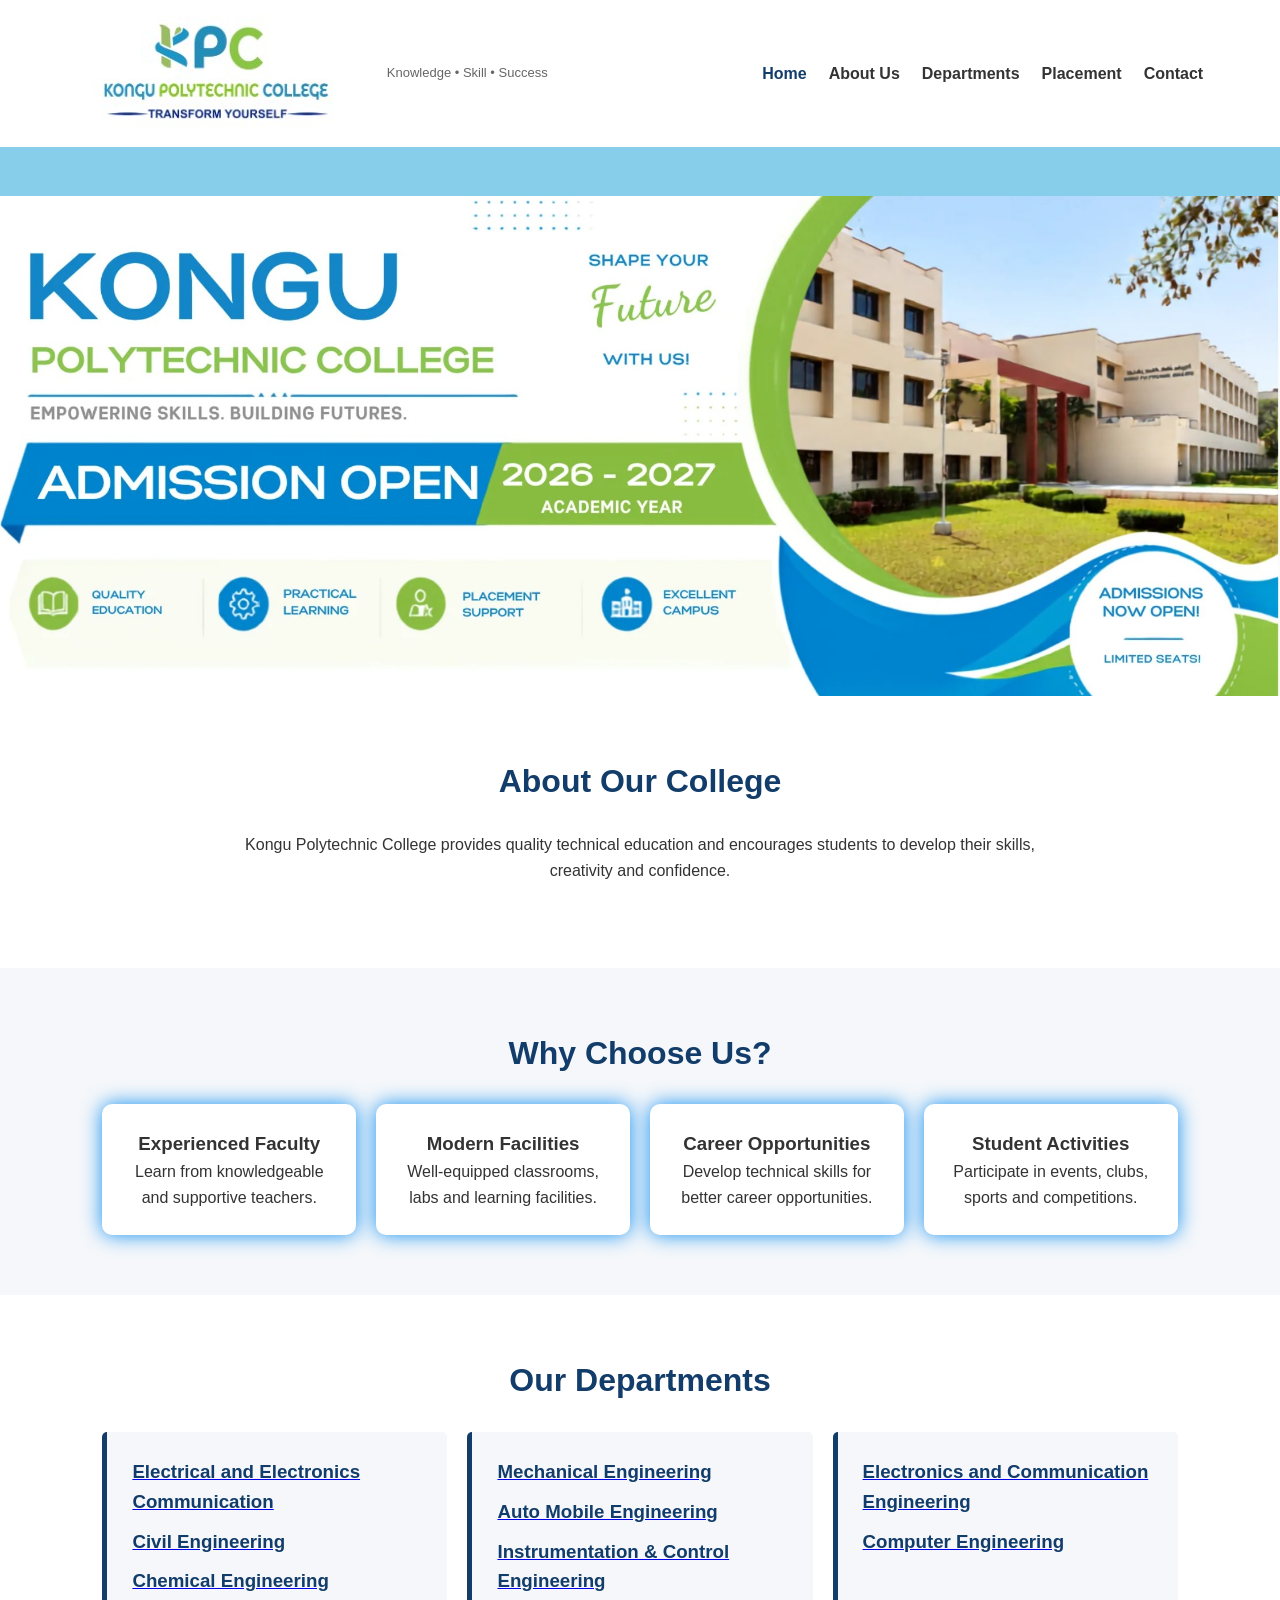
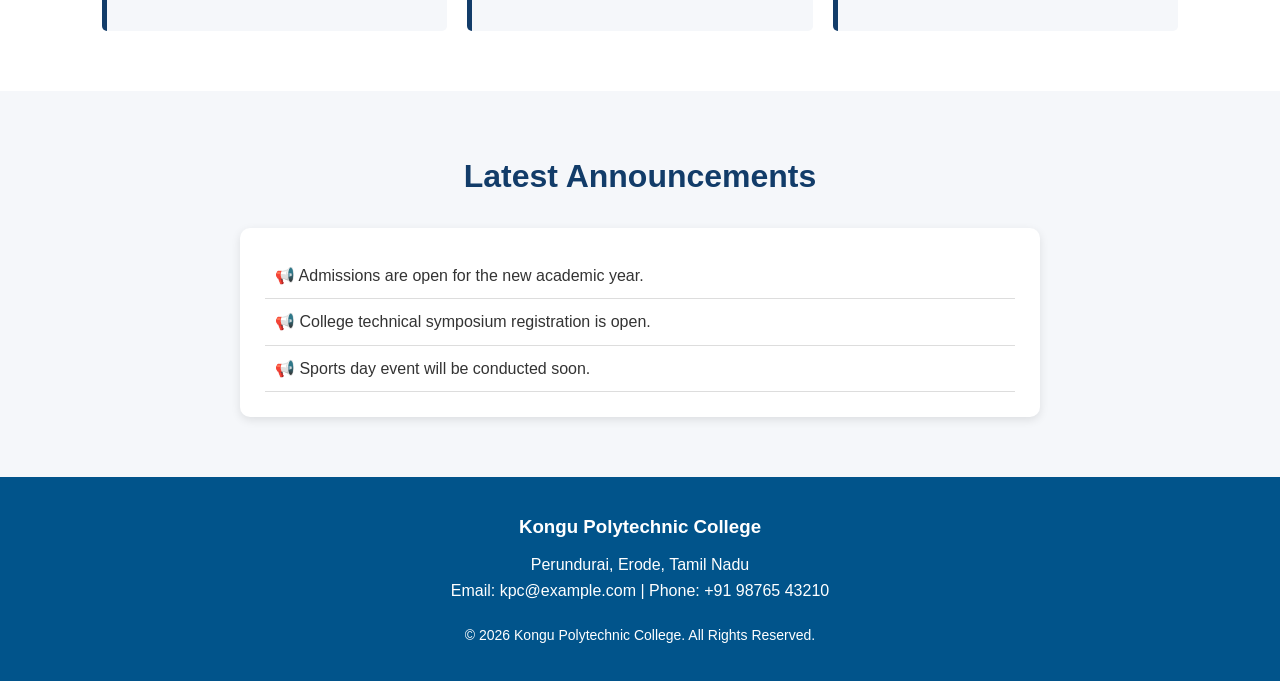
<file: index.html>
<!DOCTYPE html>
<html lang="en">

<head>
    <meta charset="UTF-8">
    
    <title>Kongu Polytechnic College</title>

    <!-- External CSS -->
    <link rel="stylesheet" href="style.css">
</head>

<body>

    <!-- Header -->
    <header>
        <div class="logo">
            <div class="logo-box"><img src="./assets/logo.jpg" alt=""></div>
            

                
                <p>Knowledge • Skill • Success</p>
            </div>
        </div>

        <!-- Navigation -->
        <nav class="navi">
            <a href="index.html" class="active">Home</a>
            <a href="about.html">About Us</a>
            <a href="department.html">Departments</a>
            <a href="placement.html">Placement</a>
            
            <a href="Contact.html">Contact</a>
        </nav>
    </header>


    <div class="news-ticker">
  <div class="ticker-text">
   📢 Admissions are open for the new academic year. 📢 College technical symposium registration is open. 📢 Sports day event will be conducted soon..
  </div>
</div>




    <!-- box Section -->
    <section class="box">


           
                
            
        
    </section>


    <!-- About Section -->
    <section class="about">

        <h2>About Our College</h2>

        <p>
            Kongu Polytechnic College provides quality technical education
            and encourages students to develop their skills, creativity
            and confidence.
        </p>

        

    </section>


    <!-- Highlights Section -->
    <section class="highlights">

        <h2>Why Choose Us?</h2>

        <div class="highlight-container">

            <div class="highlight-card1">
                <h3>Experienced Faculty</h3>
                <p>Learn from knowledgeable and supportive teachers.</p>
            </div>

            <div class="highlight-card2">
                <h3>Modern Facilities</h3>
                <p>Well-equipped classrooms, labs and learning facilities.</p>
            </div>

            <div class="highlight-card3">
                <h3>Career Opportunities</h3>
                <p>Develop technical skills for better career opportunities.</p>
            </div>

            <div class="highlight-card4">
                <h3>Student Activities</h3>
                <div>Participate in events, clubs, sports and competitions.</div>
            </div>

        </div>

    </section>


    <!-- Departments Section -->
    <section class="departments">

        <h2>Our Departments</h2>

        <div class="department-container">

            <div class="department-card">
                <a href="./ece.html"><h3>Electrical and Electronics Communication</h3> </a>
                <a href="./civil.html"><h3>Civil Engineering</h3></a>
                <a href="./chemical.html"><h3>Chemical Engineering</h3> </a>

                <!--<p>Learn programming, web development and computer technology.</p>-->
            </div>

            <div class="department-card">
                <a href="./mech.html"><h3>Mechanical Engineering</h3></a>
                <a href="./auto.html"><h3>Auto Mobile Engineering</h3></a>
                <a href="./iandc.html"><h3>Instrumentation & Control Engineering</h3></a>
                <!--<p>Explore machines, manufacturing and mechanical technology.</p>-->
            </div>

            <div class="department-card">
                <a href="eee.html"><h3> Electronics and Communication Engineering</h3></a>
                <a href="computer science.html"><h3>Computer Engineering</h3></a>
                
                <!--<p>Learn electronics, communication and embedded systems.</p>-->
            </div>

            
               

        </div>

    </section>


    <!-- Announcements -->
    <section class="announce">

        <h2>Latest Announcements</h2>

        <div class="announce-box">
            <p>📢 Admissions are open for the new academic year.</p>
            <p>📢 College technical symposium registration is open.</p>
            <p>📢 Sports day event will be conducted soon.</p>
        </div>

    </section>


    <!-- Footer -->
    <footer>

        <h3>Kongu Polytechnic College</h3>

        <p>Perundurai, Erode, Tamil Nadu</p>
        <p>Email: kpc@example.com | Phone: +91 98765 43210</p>

        <p class="copyright">
            © 2026 Kongu Polytechnic College. All Rights Reserved.
        </p>

    </footer>

</body>
</html>
</file>
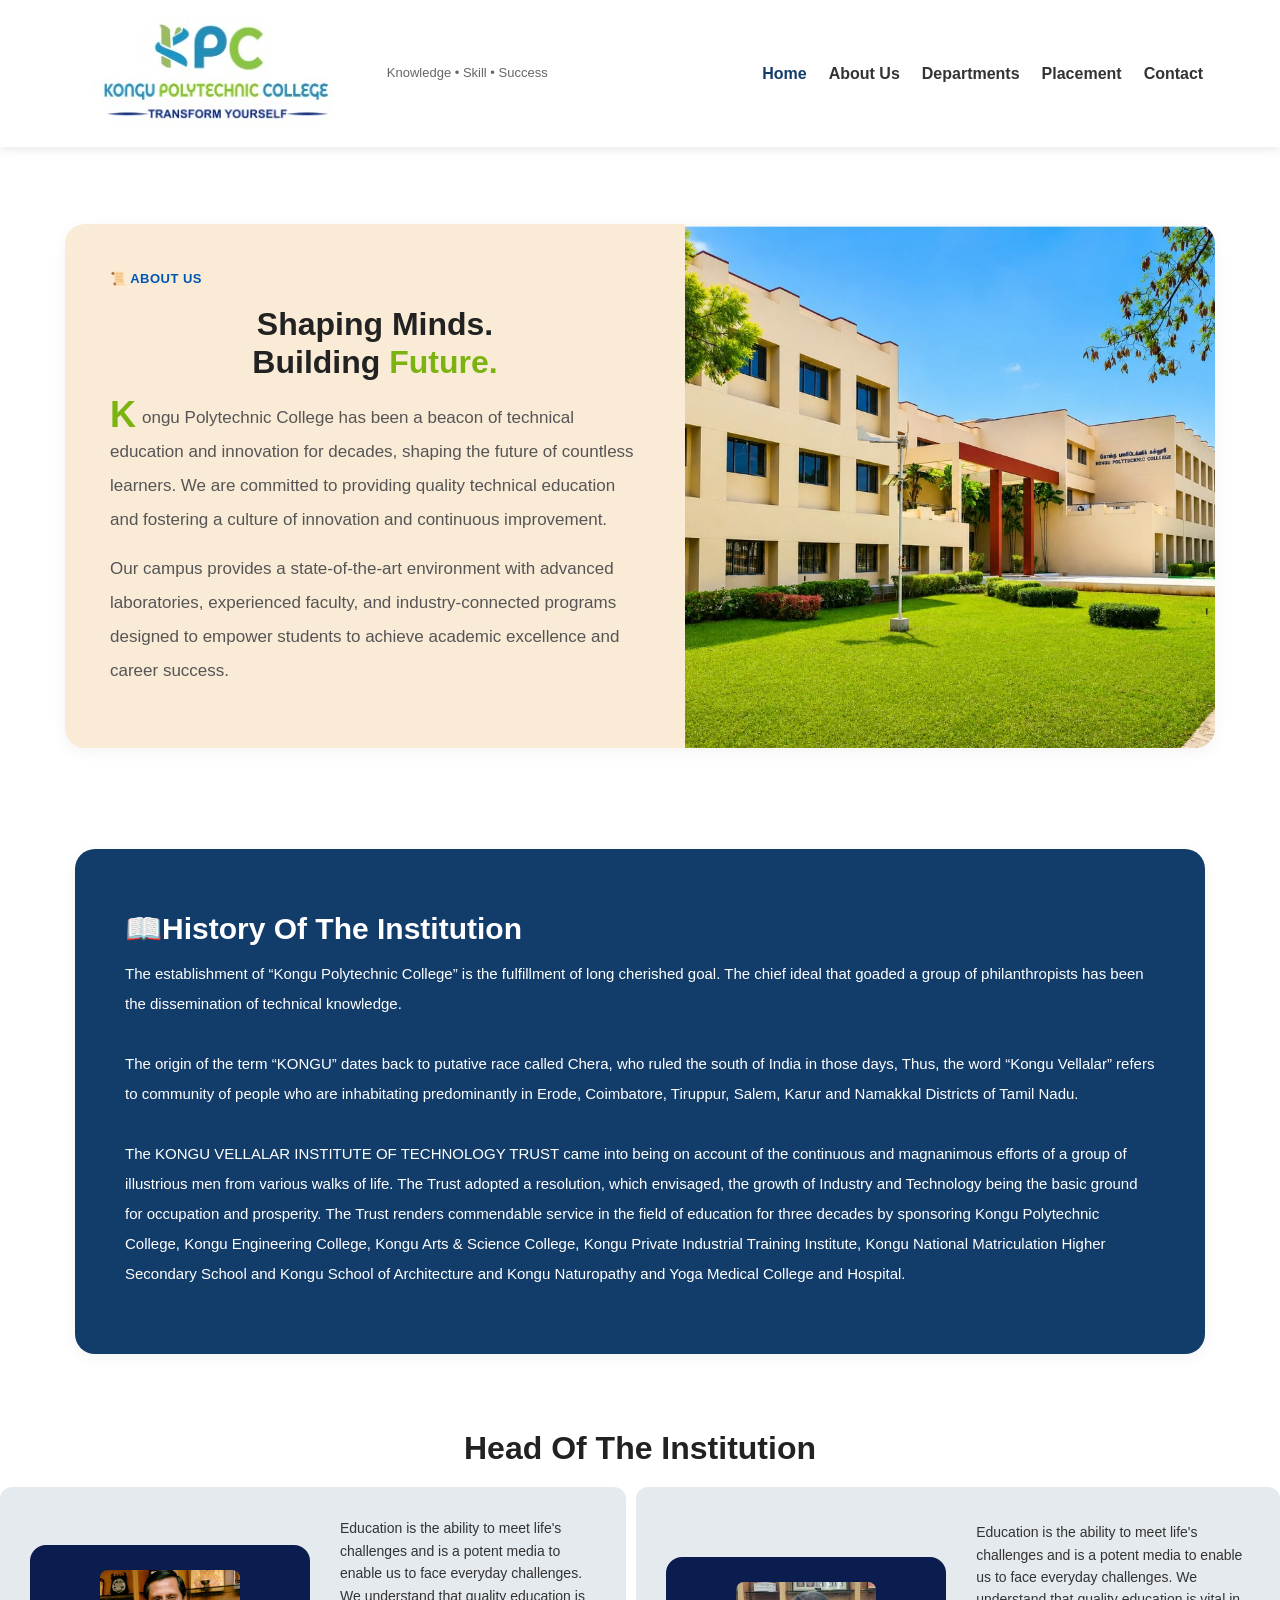
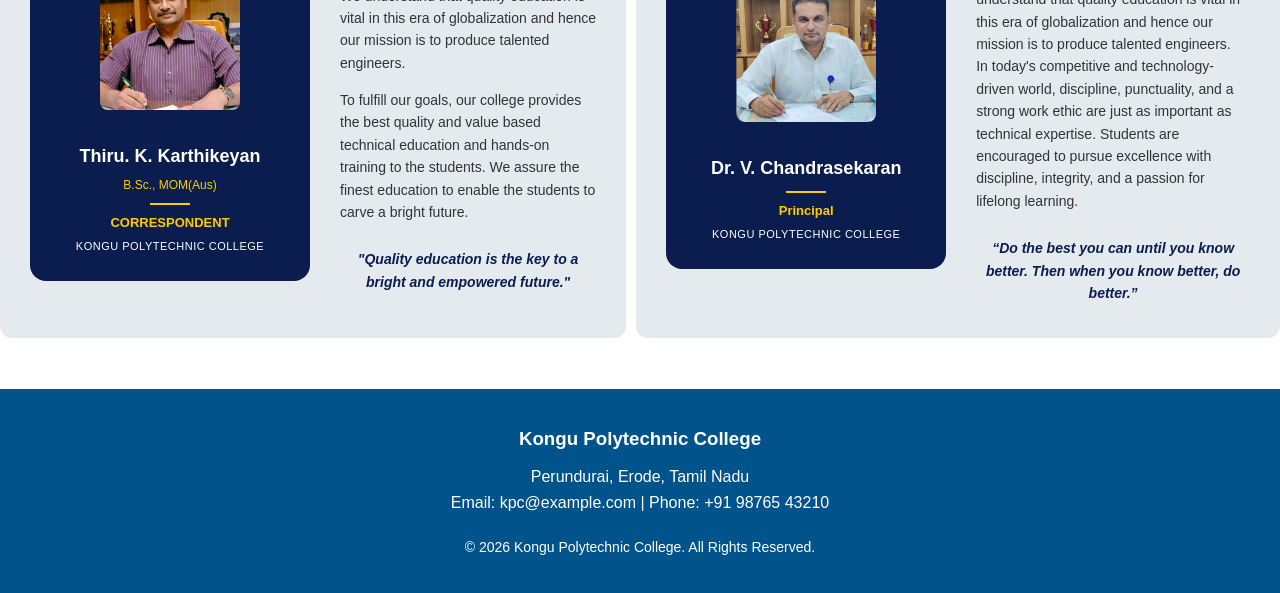
<file: about.html>
<!DOCTYPE html>
<html lang="en">

<head>
    <meta charset="UTF-8">
    <title>About Us</title>

    <link rel="stylesheet" href="about.css">
</head>

<body>
    <!-- Header -->
    <header>
        <div class="logo">
            <div class="logo-box"><img src="./assets/logo.jpg" alt=""></div>

            <p>Knowledge • Skill • Success</p>
        </div>
        </div>

        <!-- Navigation -->
        <nav class="navi">
            <a href="index.html" class="active">Home</a>
            <a href="about.html">About Us</a>
            <a href="department.html">Departments</a>
            <a href="placement.html">Placement</a>

            <a href="Contact.html">Contact</a>
        </nav>
    </header>
    <br><br>
    <br>

    <div class="about-card">

        <div class="content">
            <div class="sub-title">📜 ABOUT US</div>

            <h2 class="heading">Shaping Minds.<br>Building <span style="color: rgb(123, 179, 16);">Future.</span> </h2>

            <p class="text">
                <span class="drop-cap">K</span>ongu Polytechnic College has been a beacon of technical education and
                innovation for decades, shaping the future of countless learners. We are committed to providing quality
                technical education and fostering a culture of innovation and continuous improvement.
            </p>

            <p class="text">
                Our campus provides a state-of-the-art environment with advanced laboratories, experienced faculty, and
                industry-connected programs designed to empower students to achieve academic excellence and career
                success.
            </p>
        </div>


        <div class="image-container">
            <img src="assets/abtphoto.jpg" alt="College Campus">
        </div>


    </div>




    </div>
    <br>

    <div class="content-2">
        <div class="about-card2">
            <div class="text2">
                <h1>📖History Of The Institution</h1>
                <p>The establishment of “Kongu Polytechnic College” is the fulfillment of long cherished goal. The chief
                    ideal that goaded a group of philanthropists has been the dissemination of technical knowledge.<br>
                    <br>
                    The origin of the term “KONGU” dates back to putative race called Chera, who ruled the south of
                    India in those days, Thus, the word “Kongu Vellalar” refers to community of people who are
                    inhabitating predominantly in Erode, Coimbatore, Tiruppur, Salem, Karur and Namakkal Districts of
                    Tamil Nadu.
                    <br>
                    <br>

                    The KONGU VELLALAR INSTITUTE OF TECHNOLOGY TRUST came into being on account of the continuous and
                    magnanimous efforts of a group of illustrious men from various walks of life. The Trust adopted a
                    resolution, which envisaged, the growth of Industry and Technology being the basic ground for
                    occupation and prosperity. The Trust renders commendable service in the field of education for three
                    decades by sponsoring Kongu Polytechnic College, Kongu Engineering College, Kongu Arts & Science
                    College, Kongu Private Industrial Training Institute, Kongu National Matriculation Higher Secondary
                    School and Kongu School of Architecture and Kongu Naturopathy and Yoga Medical College and Hospital.

                </p>


            </div>
        </div>
    </div>
    <h1 class="heading">Head Of The Institution</h1>

    <div class="main">
        <div class="card-container">
            <div class="profile-card">
                <div class="image-wrapper">
                    <img src="./assets/coress.jpg" alt="Thiru. K. Karthikeyan">
                </div>
                <h2>Thiru. K. Karthikeyan</h2>
                <p class="qualification">B.Sc., MOM(Aus)</p>
                <div class="divider"></div>
                <p class="designation">CORRESPONDENT</p>
                <p class="college">KONGU POLYTECHNIC COLLEGE</p>
            </div>

            <div class="message-content">
                <p>
                    Education is the ability to meet life's challenges and is a potent media to enable us to face
                    everyday challenges. We understand that quality education is vital in this era of globalization and
                    hence our mission is to produce talented engineers.
                </p>
                <p>
                    To fulfill our goals, our college provides the best quality and value based technical education and
                    hands-on training to the students. We assure the finest education to enable the students to carve a
                    bright future.
                </p>
                <p class="quote">
                    "Quality education is the key to a bright and empowered future."
                </p>
            </div>
        </div>

        <div class="card-container2">
            <div class="profile-card2">
                <div class="image-wrapper2">
                    <img src="./assets/princ.jpg" alt="Thiru. K. Karthikeyan">
                </div>
                <h2>Dr. V. Chandrasekaran</h2>

                <div class="divider2"></div>
                <p class="designation2">Principal</p>
                <p class="college2">KONGU POLYTECHNIC COLLEGE</p>
            </div>

            <div class="message-content2">
                <p>
                    Education is the ability to meet life's challenges and is a potent media to enable us to face
                    everyday challenges. We understand that quality education is vital in this era of globalization and
                    hence our mission is to produce talented engineers.
                </p>
                <p>
                    In today's competitive and technology-driven world, discipline, punctuality, and a strong work ethic
                    are just as important as technical expertise. Students are encouraged to pursue excellence with
                    discipline, integrity, and a passion for lifelong learning.


                </p>
                <p class="quote2">
                    “Do the best you can until you know better. Then when you know better, do better.”


                </p>
            </div>
        </div>
    </div>
    <br><br>


    <footer>

        <h3>Kongu Polytechnic College</h3>

        <p>Perundurai, Erode, Tamil Nadu</p>
        <p>Email: kpc@example.com | Phone: +91 98765 43210</p>

        <p class="copyright">
            © 2026 Kongu Polytechnic College. All Rights Reserved.
        </p>

    </footer>


</body>

</html>
</file>
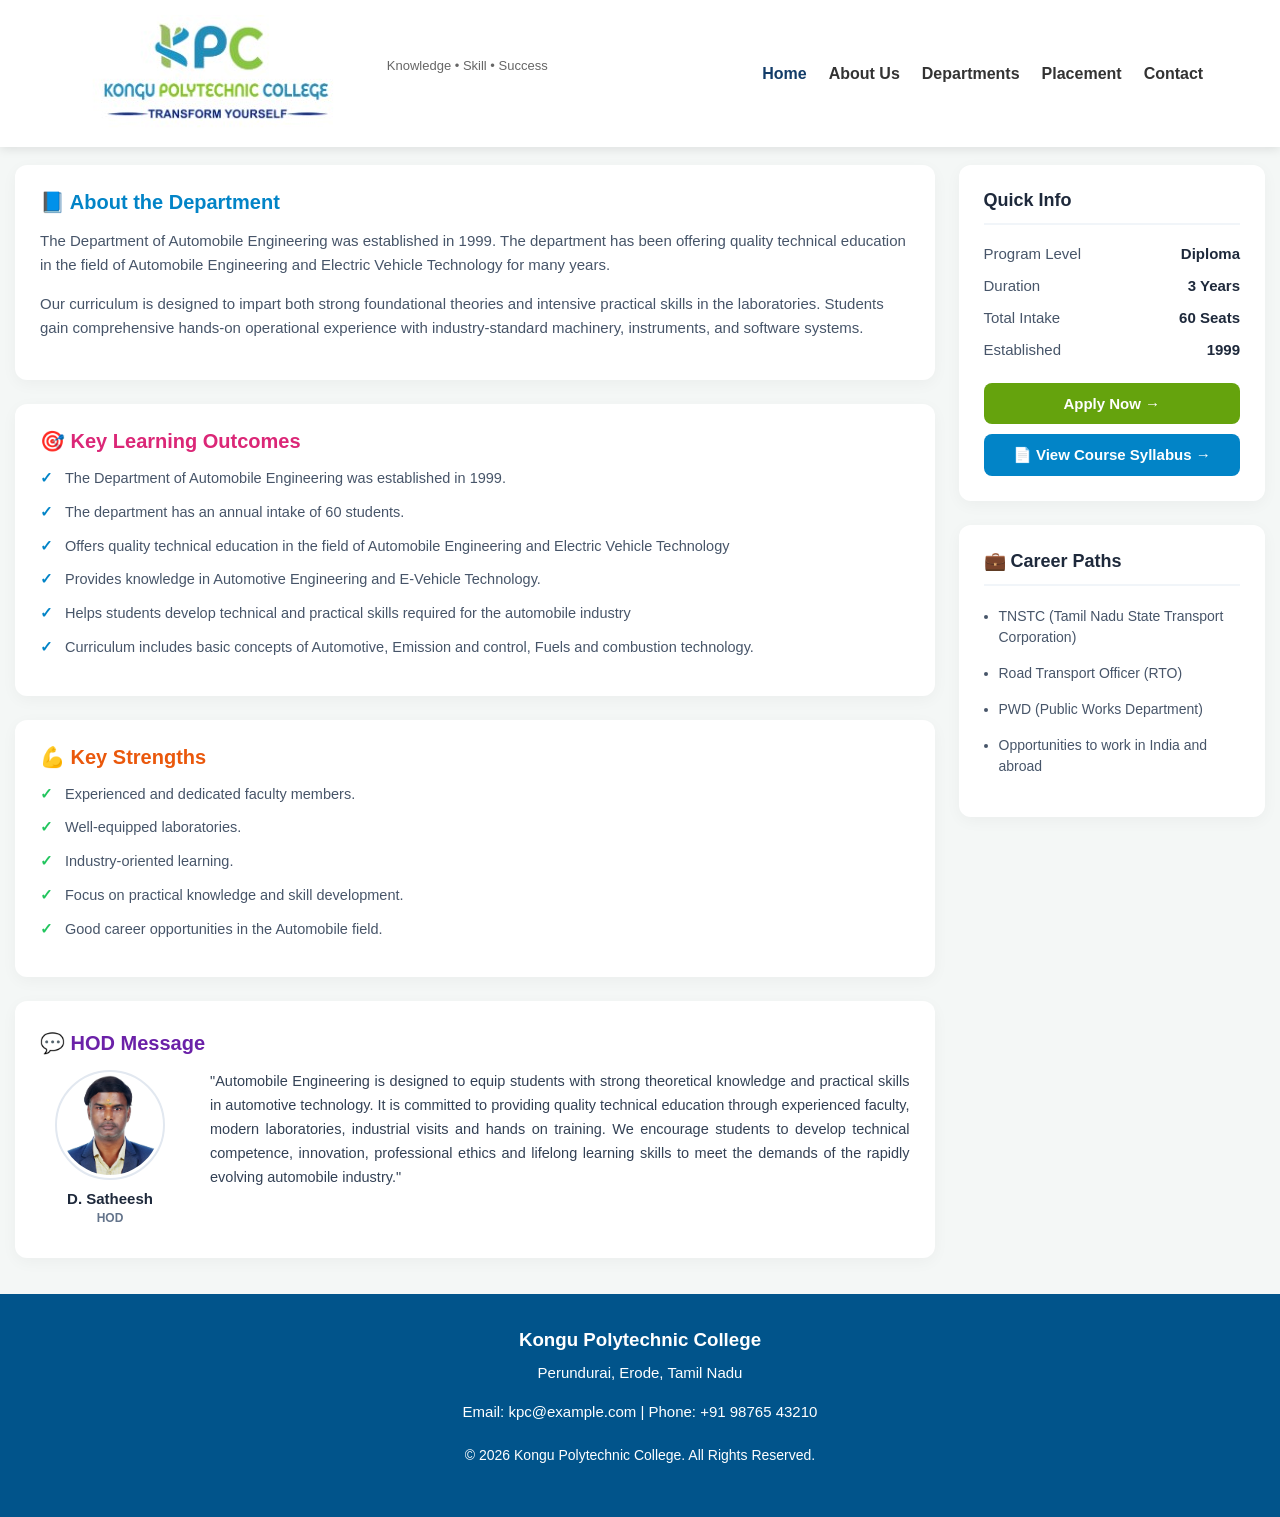
<file: auto.html>
<!DOCTYPE html>
<html lang="en">
<head>
  <meta charset="UTF-8">
  <meta name="viewport" content="width=device-width, initial-scale=1.0">
  <title>Civil Engineering Department</title>
  <link rel="stylesheet" href="./auto.css">

</head>
<body>
    <header>
        <div class="logo">
            <div class="logo-box"><img src="./assets/logo.jpg" alt=""></div>

            <p>Knowledge • Skill • Success</p>
        </div>
        </div>

        <!-- Navigation -->
        <nav class="navi">
            <a href="index.html" class="active">Home</a>
            <a href="about.html">About Us</a>
            <a href="department.html">Departments</a>
            <a href="Placement.html">Placement</a>

            <a href="Contact.html">Contact</a>
        </nav>
    </header>
    <br>

  <div class="dashboard-container">
    
    <!-- ================= LEFT COLUMN ================= -->
    <div class="left-column">
      
      <!-- About Card -->
      <div class="card">
        <h2 class="section-title text-blue">📘 About the Department</h2>
        <p>The Department of Automobile Engineering was established in 1999. The department has been offering quality technical education in the field of Automobile Engineering and Electric Vehicle Technology for many years.</p>
        <p>Our curriculum is designed to impart both strong foundational theories and intensive practical skills in the laboratories. Students gain comprehensive hands-on operational experience with industry-standard machinery, instruments, and software systems.</p>
      </div>

      <!-- Key Learning Outcomes Card -->
      <div class="card">
        <h2 class="section-title text-pink">🎯 Key Learning Outcomes</h2>
        <ul class="list-items tick-blue">
          <li>The Department of Automobile Engineering was established in 1999.</li>
          <li>The department has an annual intake of 60 students.</li>
          <li>Offers quality technical education in the field of Automobile Engineering and Electric Vehicle Technology</li>
          <li>Provides knowledge in Automotive Engineering and E-Vehicle Technology.</li>
          <li>Helps students develop technical and practical skills required for the automobile industry</li>
        <li>Curriculum includes basic concepts of Automotive, Emission and control, Fuels and combustion technology.</li>
        </ul>
      </div>

      <!-- Key Strengths Card -->
      <div class="card">
        <h2 class="section-title text-orange">💪 Key Strengths</h2>
        <ul class="list-items tick-green">
          <li>Experienced and dedicated faculty members.</li>
          <li>Well-equipped laboratories.</li>
          <li>Industry-oriented learning.</li>
          <li>Focus on practical knowledge and skill development.</li>
          <li>Good career opportunities in the Automobile field.</li>
        </ul>
      </div>

      <!-- HOD Message Card -->
      <div class="card hod-card">
        <h2 class="section-title text-purple">💬 HOD Message</h2>
        
        <div class="hod-content">
          <!-- Left Side: HOD Profile -->
          <div class="hod-profile">
            <div class="hod-image-container">
              <!-- Ungal HOD photo path-ai angu vaikkavum. Eg: "hod.jpg" -->
              <img src="./assets/autoh.jpg" alt="D. Satheesh" class="hod-img">
            </div>
            <h4 class="hod-name">D. Satheesh</h4>
            <p class="hod-designation">HOD</p>
          </div>
          
          <!-- Right Side: HOD Message Text -->
          <div class="hod-text">
            <p>
                "Automobile Engineering is designed to equip students with strong theoretical knowledge and practical skills in automotive technology. It is committed to providing quality technical education through experienced faculty, modern laboratories, industrial visits and hands on training. We encourage students to develop technical competence, innovation, professional ethics and lifelong learning skills to meet the demands of the rapidly evolving automobile industry."


            </p>
          </div>
        </div>
      </div>

    </div>

    <!-- ================= RIGHT COLUMN ================= -->
    <div class="right-column">
      
      <!-- Quick Info Card -->
      <div class="card info-card">
        <h3 class="card-subtitle">Quick Info</h3>
        <div class="info-row"><span>Program Level</span><strong>Diploma</strong></div>
        <div class="info-row"><span>Duration</span><strong>3 Years</strong></div>
        <div class="info-row"><span>Total Intake</span><strong>60 Seats</strong></div>
        <div class="info-row"><span>Established</span><strong>1999</strong></div>
        
        <!-- Buttons -->
        <button class="btn btn-green">Apply Now →</button>
        <button class="btn btn-blue">📄 View Course Syllabus →</button>
      </div>

      <!-- Career Paths Card -->
      <div class="card">
        <h3 class="card-subtitle">💼 Career Paths</h3>
        <ul class="career-list">
          <li>TNSTC (Tamil Nadu State Transport Corporation)</li>
          <li>Road Transport Officer (RTO)</li>
          <li>PWD (Public Works Department)</li>
          <li>Opportunities to work in India and abroad</li>
        </ul>
      </div>

    </div>

  </div>
  <br><br>
  <footer>

        <h3>Kongu Polytechnic College</h3>

        <p style="color: white;">Perundurai, Erode, Tamil Nadu</p>
        <p style="color: white;">Email: kpc@example.com | Phone: +91 98765 43210</p>

        <p class="copyright" style="color: white;">
            © 2026 Kongu Polytechnic College. All Rights Reserved.
        </p>

    </footer>

</body>
</html>
</file>
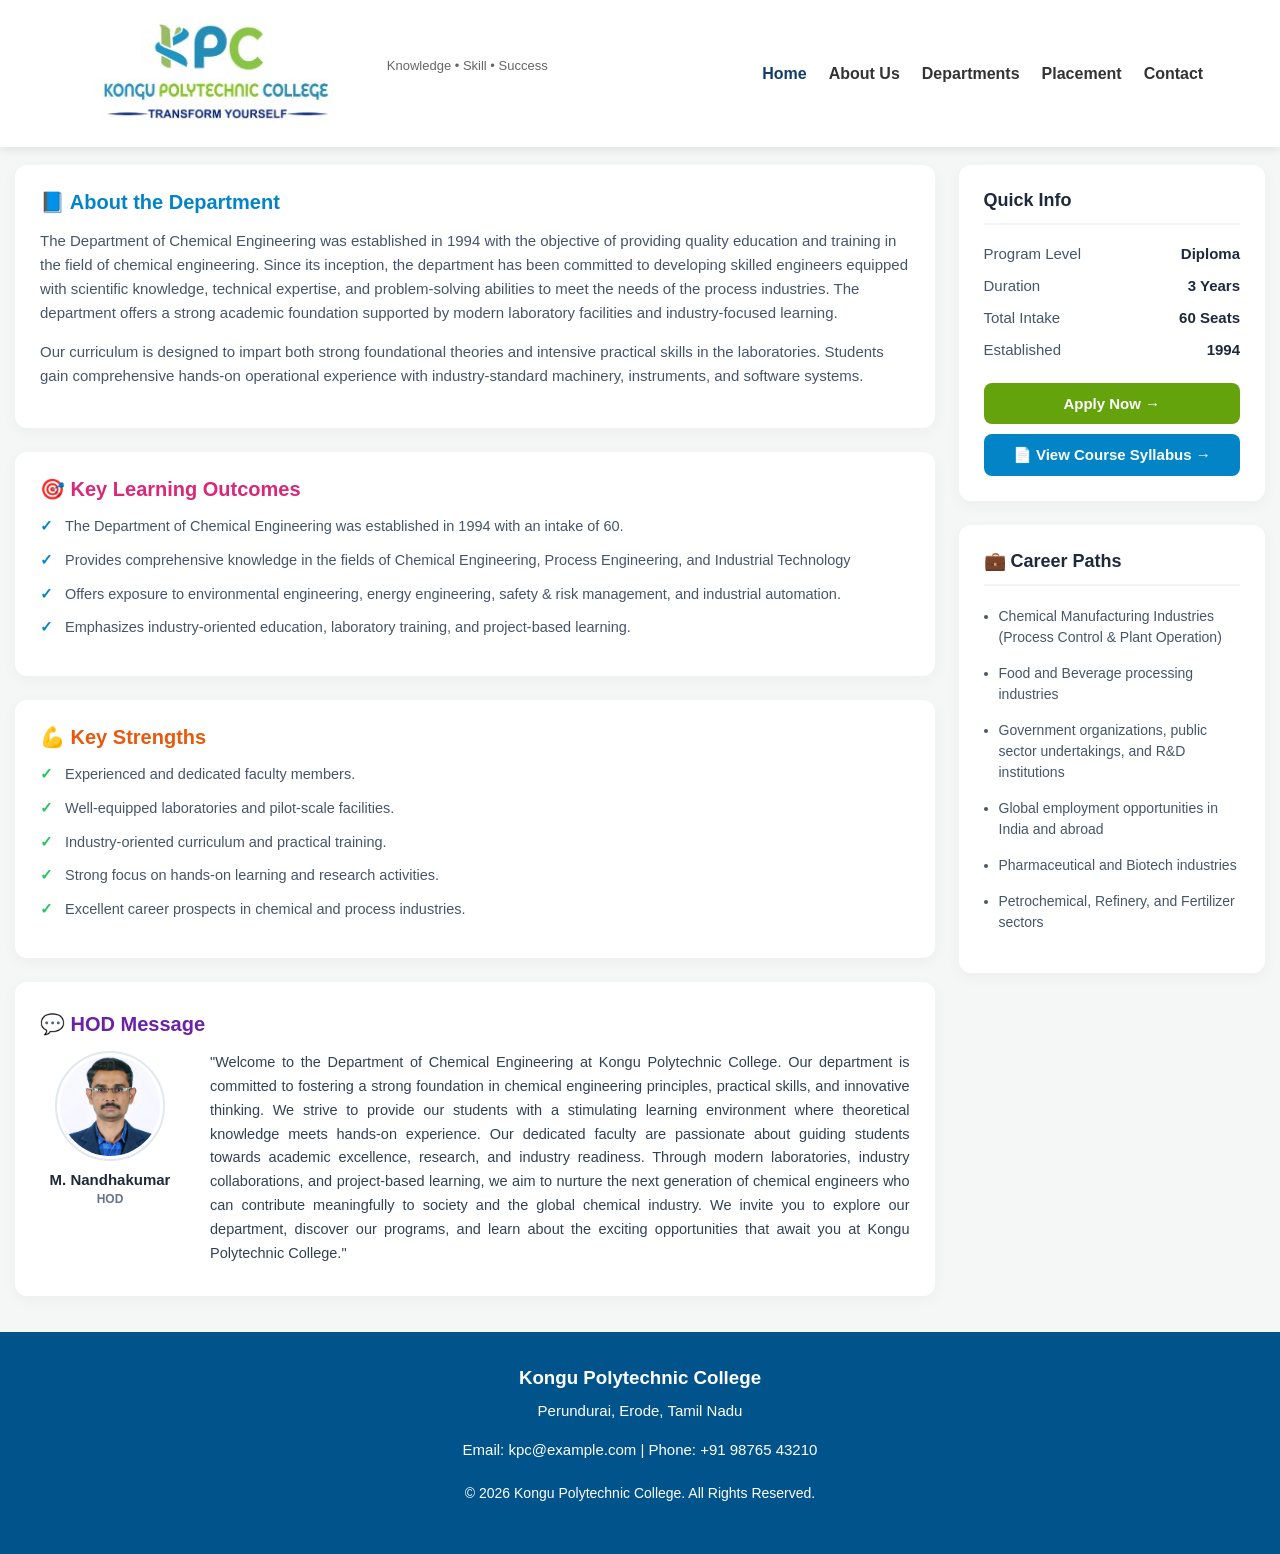
<file: chemical.html>
<!DOCTYPE html>
<html lang="en">
<head>
  <meta charset="UTF-8">
  <meta name="viewport" content="width=device-width, initial-scale=1.0">
  <title>Civil Engineering Department</title>
  <link rel="stylesheet" href="./che.css">

</head>
<body>
    <header>
        <div class="logo">
            <div class="logo-box"><img src="./assets/logo.jpg" alt=""></div>

            <p>Knowledge • Skill • Success</p>
        </div>
        </div>

        <!-- Navigation -->
        <nav class="navi">
            <a href="index.html" class="active">Home</a>
            <a href="about.html">About Us</a>
            <a href="department.html">Departments</a>
            <a href="Placement.html">Placement</a>

            <a href="Contact.html">Contact</a>
        </nav>
    </header>
    <br>

  <div class="dashboard-container">
    
    <!-- ================= LEFT COLUMN ================= -->
    <div class="left-column">
      
      <!-- About Card -->
      <div class="card">
        <h2 class="section-title text-blue">📘 About the Department</h2>
        <p>The Department of Chemical Engineering was established in 1994 with the objective of providing quality education and training in the field of chemical engineering. Since its inception, the department has been committed to developing skilled engineers equipped with scientific knowledge, technical expertise, and problem-solving abilities to meet the needs of the process industries. The department offers a strong academic foundation supported by modern laboratory facilities and industry-focused learning.</p>
        <p>Our curriculum is designed to impart both strong foundational theories and intensive practical skills in the laboratories. Students gain comprehensive hands-on operational experience with industry-standard machinery, instruments, and software systems.</p>
      </div>

      <!-- Key Learning Outcomes Card -->
      <div class="card">
        <h2 class="section-title text-pink">🎯 Key Learning Outcomes</h2>
        <ul class="list-items tick-blue">
          <li>The Department of Chemical Engineering was established in 1994 with an intake of 60.</li>
          <li>Provides comprehensive knowledge in the fields of Chemical Engineering, Process Engineering, and Industrial Technology</li>
          <li>Offers exposure to environmental engineering, energy engineering, safety & risk management, and industrial automation.</li>
          <li>Emphasizes industry-oriented education, laboratory training, and project-based learning.</li>
        </ul>
      </div>

      <!-- Key Strengths Card -->
      <div class="card">
        <h2 class="section-title text-orange">💪 Key Strengths</h2>
        <ul class="list-items tick-green">
          <li>Experienced and dedicated faculty members.</li>
          <li>Well-equipped laboratories and pilot-scale facilities.</li>
          <li>Industry-oriented curriculum and practical training.</li>
          <li>Strong focus on hands-on learning and research activities.</li>
          <li>Excellent career prospects in chemical and process industries.</li>
        </ul>
      </div>

      <!-- HOD Message Card -->
      <div class="card hod-card">
        <h2 class="section-title text-purple">💬 HOD Message</h2>
        
        <div class="hod-content">
          <!-- Left Side: HOD Profile -->
          <div class="hod-profile">
            <div class="hod-image-container">
              <!-- Ungal HOD photo path-ai angu vaikkavum. Eg: "hod.jpg" -->
              <img src="./assets/cheh.jpg" alt="M. Nandhakumar" class="hod-img">
            </div>
            <h4 class="hod-name">M. Nandhakumar</h4>
            <p class="hod-designation">HOD</p>
          </div>
          
          <!-- Right Side: HOD Message Text -->
          <div class="hod-text">
            <p>
"Welcome to the Department of Chemical Engineering at Kongu Polytechnic College. Our department is committed to fostering a strong foundation in chemical engineering principles, practical skills, and innovative thinking. We strive to provide our students with a stimulating learning environment where theoretical knowledge meets hands-on experience. Our dedicated faculty are passionate about guiding students towards academic excellence, research, and industry readiness. Through modern laboratories, industry collaborations, and project-based learning, we aim to nurture the next generation of chemical engineers who can contribute meaningfully to society and the global chemical industry. We invite you to explore our department, discover our programs, and learn about the exciting opportunities that await you at Kongu Polytechnic College."

            </p>
          </div>
        </div>
      </div>

    </div>

    <!-- ================= RIGHT COLUMN ================= -->
    <div class="right-column">
      
      <!-- Quick Info Card -->
      <div class="card info-card">
        <h3 class="card-subtitle">Quick Info</h3>
        <div class="info-row"><span>Program Level</span><strong>Diploma</strong></div>
        <div class="info-row"><span>Duration</span><strong>3 Years</strong></div>
        <div class="info-row"><span>Total Intake</span><strong>60 Seats</strong></div>
        <div class="info-row"><span>Established</span><strong>1994</strong></div>
        
        <!-- Buttons -->
        <button class="btn btn-green">Apply Now →</button>
        <button class="btn btn-blue">📄 View Course Syllabus →</button>
      </div>

      <!-- Career Paths Card -->
      <div class="card">
        <h3 class="card-subtitle">💼 Career Paths</h3>
        <ul class="career-list">
          <li>Chemical Manufacturing Industries (Process Control & Plant Operation)</li>
          <li>Food and Beverage processing industries</li>
          <li>Government organizations, public sector undertakings, and R&D institutions</li>
          <li>Global employment opportunities in India and abroad</li>
          <li>Pharmaceutical and Biotech industries</li>
          <li>Petrochemical, Refinery, and Fertilizer sectors</li>
        </ul>
      </div>

    </div>

  </div>
  <br><br>
  <footer>

        <h3>Kongu Polytechnic College</h3>

        <p style="color: white;">Perundurai, Erode, Tamil Nadu</p>
        <p style="color: white;">Email: kpc@example.com | Phone: +91 98765 43210</p>

        <p class="copyright" style="color: white;">
            © 2026 Kongu Polytechnic College. All Rights Reserved.
        </p>

    </footer>

</body>
</html>
</file>
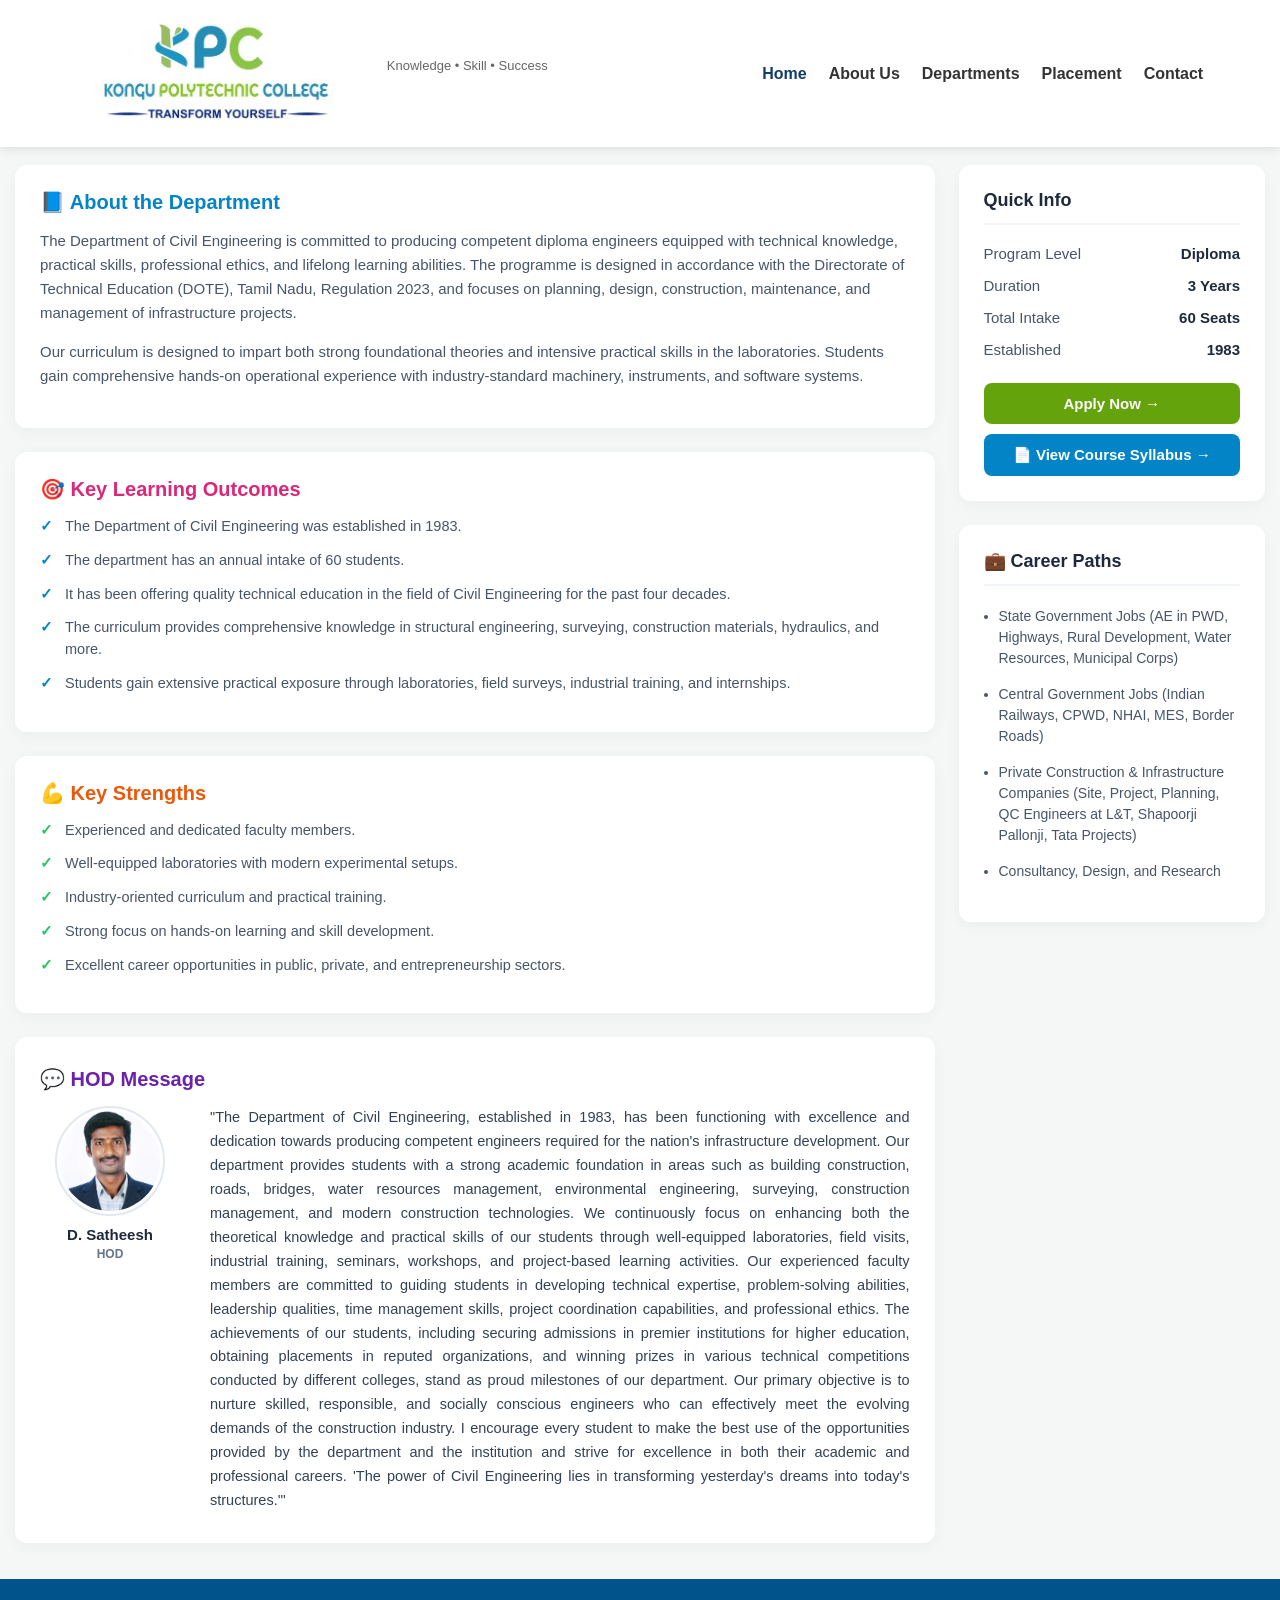
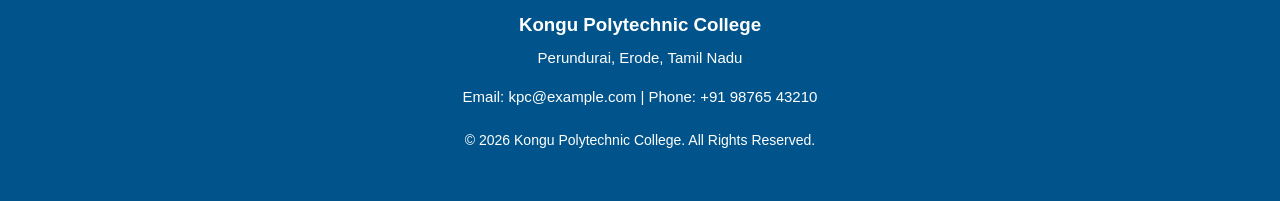
<file: civil.html>
<!DOCTYPE html>
<html lang="en">
<head>
  <meta charset="UTF-8">
  <meta name="viewport" content="width=device-width, initial-scale=1.0">
  <title>Civil Engineering Department</title>
  <link rel="stylesheet" href="civil.css">

</head>
<body>
    <header>
        <div class="logo">
            <div class="logo-box"><img src="./assets/logo.jpg" alt=""></div>

            <p>Knowledge • Skill • Success</p>
        </div>
        </div>

        <!-- Navigation -->
        <nav class="navi">
            <a href="index.html" class="active">Home</a>
            <a href="about.html">About Us</a>
            <a href="department.html">Departments</a>
            <a href="Placement.html">Placement</a>

            <a href="Contact.html">Contact</a>
        </nav>
    </header>
    <br>

  <div class="dashboard-container">
    
    <!-- ================= LEFT COLUMN ================= -->
    <div class="left-column">
      
      <!-- About Card -->
      <div class="card">
        <h2 class="section-title text-blue">📘 About the Department</h2>
        <p>The Department of Civil Engineering is committed to producing competent diploma engineers equipped with technical knowledge, practical skills, professional ethics, and lifelong learning abilities. The programme is designed in accordance with the Directorate of Technical Education (DOTE), Tamil Nadu, Regulation 2023, and focuses on planning, design, construction, maintenance, and management of infrastructure projects.</p>
        <p>Our curriculum is designed to impart both strong foundational theories and intensive practical skills in the laboratories. Students gain comprehensive hands-on operational experience with industry-standard machinery, instruments, and software systems.</p>
      </div>

      <!-- Key Learning Outcomes Card -->
      <div class="card">
        <h2 class="section-title text-pink">🎯 Key Learning Outcomes</h2>
        <ul class="list-items tick-blue">
          <li>The Department of Civil Engineering was established in 1983.</li>
          <li>The department has an annual intake of 60 students.</li>
          <li>It has been offering quality technical education in the field of Civil Engineering for the past four decades.</li>
          <li>The curriculum provides comprehensive knowledge in structural engineering, surveying, construction materials, hydraulics, and more.</li>
          <li>Students gain extensive practical exposure through laboratories, field surveys, industrial training, and internships.</li>
        </ul>
      </div>

      <!-- Key Strengths Card -->
      <div class="card">
        <h2 class="section-title text-orange">💪 Key Strengths</h2>
        <ul class="list-items tick-green">
          <li>Experienced and dedicated faculty members.</li>
          <li>Well-equipped laboratories with modern experimental setups.</li>
          <li>Industry-oriented curriculum and practical training.</li>
          <li>Strong focus on hands-on learning and skill development.</li>
          <li>Excellent career opportunities in public, private, and entrepreneurship sectors.</li>
        </ul>
      </div>

      <!-- HOD Message Card -->
      <div class="card hod-card">
        <h2 class="section-title text-purple">💬 HOD Message</h2>
        
        <div class="hod-content">
          <!-- Left Side: HOD Profile -->
          <div class="hod-profile">
            <div class="hod-image-container">
              <!-- Ungal HOD photo path-ai angu vaikkavum. Eg: "hod.jpg" -->
              <img src="./assets/civil.jpg" alt="D. Satheesh" class="hod-img">
            </div>
            <h4 class="hod-name">D. Satheesh</h4>
            <p class="hod-designation">HOD</p>
          </div>
          
          <!-- Right Side: HOD Message Text -->
          <div class="hod-text">
            <p>
              "The Department of Civil Engineering, established in 1983, has been functioning with excellence and dedication towards producing competent engineers required for the nation's infrastructure development. Our department provides students with a strong academic foundation in areas such as building construction, roads, bridges, water resources management, environmental engineering, surveying, construction management, and modern construction technologies. We continuously focus on enhancing both the theoretical knowledge and practical skills of our students through well-equipped laboratories, field visits, industrial training, seminars, workshops, and project-based learning activities. Our experienced faculty members are committed to guiding students in developing technical expertise, problem-solving abilities, leadership qualities, time management skills, project coordination capabilities, and professional ethics. The achievements of our students, including securing admissions in premier institutions for higher education, obtaining placements in reputed organizations, and winning prizes in various technical competitions conducted by different colleges, stand as proud milestones of our department. Our primary objective is to nurture skilled, responsible, and socially conscious engineers who can effectively meet the evolving demands of the construction industry. I encourage every student to make the best use of the opportunities provided by the department and the institution and strive for excellence in both their academic and professional careers. 'The power of Civil Engineering lies in transforming yesterday's dreams into today's structures.'"
            </p>
          </div>
        </div>
      </div>

    </div>

    <!-- ================= RIGHT COLUMN ================= -->
    <div class="right-column">
      
      <!-- Quick Info Card -->
      <div class="card info-card">
        <h3 class="card-subtitle">Quick Info</h3>
        <div class="info-row"><span>Program Level</span><strong>Diploma</strong></div>
        <div class="info-row"><span>Duration</span><strong>3 Years</strong></div>
        <div class="info-row"><span>Total Intake</span><strong>60 Seats</strong></div>
        <div class="info-row"><span>Established</span><strong>1983</strong></div>
        
        <!-- Buttons -->
        <button class="btn btn-green">Apply Now →</button>
        <button class="btn btn-blue">📄 View Course Syllabus →</button>
      </div>

      <!-- Career Paths Card -->
      <div class="card">
        <h3 class="card-subtitle">💼 Career Paths</h3>
        <ul class="career-list">
          <li>State Government Jobs (AE in PWD, Highways, Rural Development, Water Resources, Municipal Corps)</li>
          <li>Central Government Jobs (Indian Railways, CPWD, NHAI, MES, Border Roads)</li>
          <li>Private Construction & Infrastructure Companies (Site, Project, Planning, QC Engineers at L&T, Shapoorji Pallonji, Tata Projects)</li>
          <li>Consultancy, Design, and Research</li>
        </ul>
      </div>

    </div>

  </div>
  <br><br>
  <footer>

        <h3>Kongu Polytechnic College</h3>

        <p style="color: white;">Perundurai, Erode, Tamil Nadu</p>
        <p style="color: white;">Email: kpc@example.com | Phone: +91 98765 43210</p>

        <p class="copyright" style="color: white;">
            © 2026 Kongu Polytechnic College. All Rights Reserved.
        </p>

    </footer>

</body>
</html>
</file>
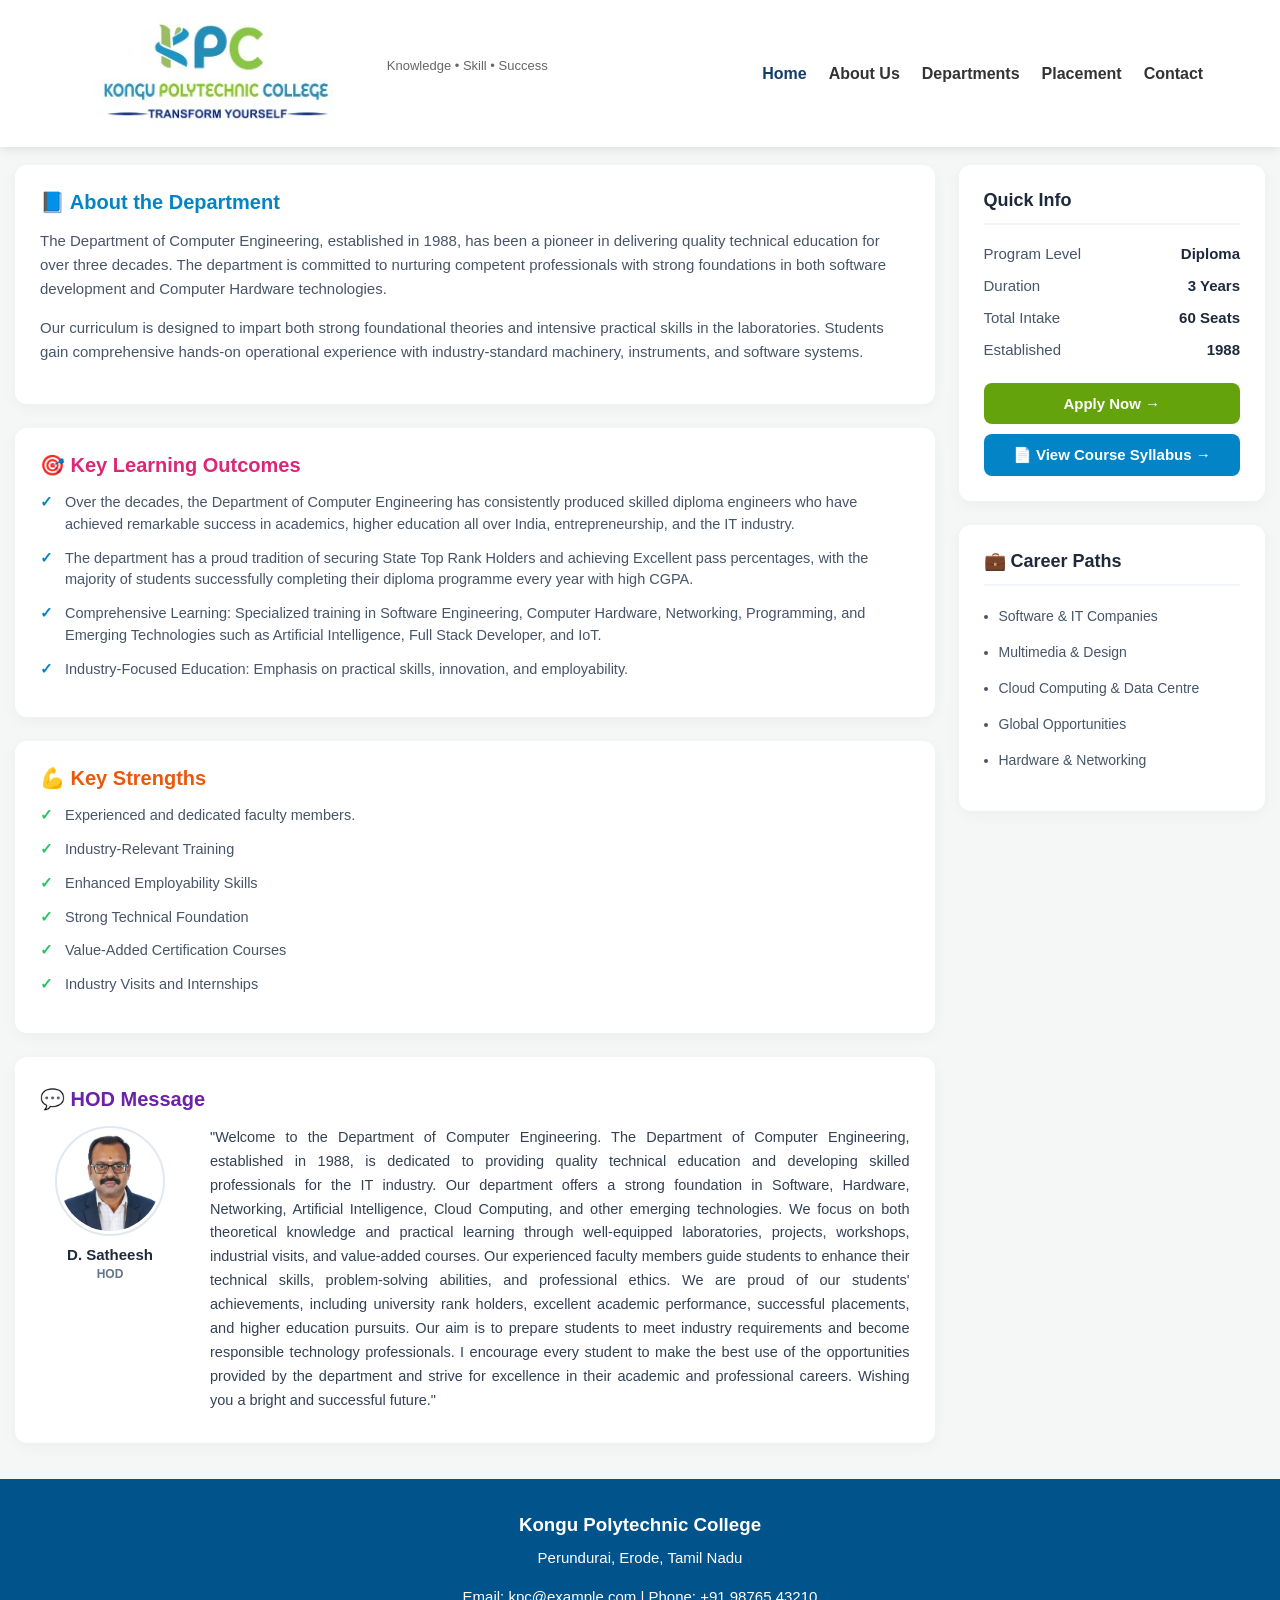
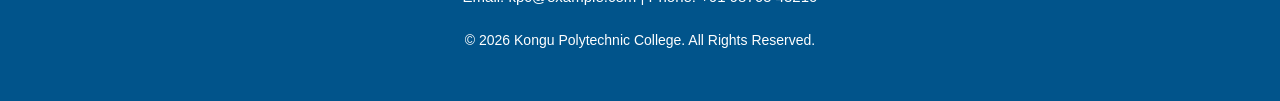
<file: computer science.html>
<!DOCTYPE html>
<html lang="en">
<head>
  <meta charset="UTF-8">
  <meta name="viewport" content="width=device-width, initial-scale=1.0">
  <title>Civil Engineering Department</title>
  <link rel="stylesheet" href="./cs.css">

</head>
<body>
    <header>
        <div class="logo">
            <div class="logo-box"><img src="./assets/logo.jpg" alt=""></div>

            <p>Knowledge • Skill • Success</p>
        </div>
        </div>

        <!-- Navigation -->
        <nav class="navi">
            <a href="index.html" class="active">Home</a>
            <a href="about.html">About Us</a>
            <a href="department.html">Departments</a>
            <a href="Placement.html">Placement</a>

            <a href="Contact.html">Contact</a>
        </nav>
    </header>
    <br>

  <div class="dashboard-container">
    
    <!-- ================= LEFT COLUMN ================= -->
    <div class="left-column">
      
      <!-- About Card -->
      <div class="card">
        <h2 class="section-title text-blue">📘 About the Department</h2>
        <p>The Department of Computer Engineering, established in 1988, has been a pioneer in delivering quality technical education for over three decades. The department is committed to nurturing competent professionals with strong foundations in both software development and Computer Hardware technologies.</p>
        <p>Our curriculum is designed to impart both strong foundational theories and intensive practical skills in the laboratories. Students gain comprehensive hands-on operational experience with industry-standard machinery, instruments, and software systems.</p>
      </div>

      <!-- Key Learning Outcomes Card -->
      <div class="card">
        <h2 class="section-title text-pink">🎯 Key Learning Outcomes</h2>
        <ul class="list-items tick-blue">
          <li>Over the decades, the Department of Computer Engineering has consistently produced skilled diploma engineers who have achieved remarkable success in academics, higher education all over India, entrepreneurship, and the IT industry.</li>
          <li>The department has a proud tradition of securing State Top Rank Holders and achieving Excellent pass percentages, with the majority of students successfully completing their diploma programme every year with high CGPA.</li>
          <li>Comprehensive Learning: Specialized training in Software Engineering, Computer Hardware, Networking, Programming, and Emerging Technologies such as Artificial Intelligence, Full Stack Developer, and IoT.</li>
          <li>Industry-Focused Education: Emphasis on practical skills, innovation, and employability.</li>
        </ul>
      </div>

      <!-- Key Strengths Card -->
      <div class="card">
        <h2 class="section-title text-orange">💪 Key Strengths</h2>
        <ul class="list-items tick-green">
          <li>Experienced and dedicated faculty members.</li>
          <li>Industry-Relevant Training</li>
          <li>Enhanced Employability Skills</li>
          <li>Strong Technical Foundation</li>
          <li>Value-Added Certification Courses</li>
          <li>Industry Visits and Internships</li>
        </ul>
      </div>

      <!-- HOD Message Card -->
      <div class="card hod-card">
        <h2 class="section-title text-purple">💬 HOD Message</h2>
        
        <div class="hod-content">
          <!-- Left Side: HOD Profile -->
          <div class="hod-profile">
            <div class="hod-image-container">
              <!-- Ungal HOD photo path-ai angu vaikkavum. Eg: "hod.jpg" -->
              <img src="./assets/csh.jpg" alt="D. Satheesh" class="hod-img">
            </div>
            <h4 class="hod-name">D. Satheesh</h4>
            <p class="hod-designation">HOD</p>
          </div>
          
          <!-- Right Side: HOD Message Text -->
          <div class="hod-text">
            <p>
"Welcome to the Department of Computer Engineering. The Department of Computer Engineering, established in 1988, is dedicated to providing quality technical education and developing skilled professionals for the IT industry. Our department offers a strong foundation in Software, Hardware, Networking, Artificial Intelligence, Cloud Computing, and other emerging technologies. We focus on both theoretical knowledge and practical learning through well-equipped laboratories, projects, workshops, industrial visits, and value-added courses. Our experienced faculty members guide students to enhance their technical skills, problem-solving abilities, and professional ethics. We are proud of our students' achievements, including university rank holders, excellent academic performance, successful placements, and higher education pursuits. Our aim is to prepare students to meet industry requirements and become responsible technology professionals. I encourage every student to make the best use of the opportunities provided by the department and strive for excellence in their academic and professional careers. Wishing you a bright and successful future."

            </p>
          </div>
        </div>
      </div>

    </div>

    <!-- ================= RIGHT COLUMN ================= -->
    <div class="right-column">
      
      <!-- Quick Info Card -->
      <div class="card info-card">
        <h3 class="card-subtitle">Quick Info</h3>
        <div class="info-row"><span>Program Level</span><strong>Diploma</strong></div>
        <div class="info-row"><span>Duration</span><strong>3 Years</strong></div>
        <div class="info-row"><span>Total Intake</span><strong>60 Seats</strong></div>
        <div class="info-row"><span>Established</span><strong>1988</strong></div>
        
        <!-- Buttons -->
        <button class="btn btn-green">Apply Now →</button>
        <button class="btn btn-blue">📄 View Course Syllabus →</button>
      </div>

      <!-- Career Paths Card -->
      <div class="card">
        <h3 class="card-subtitle">💼 Career Paths</h3>
        <ul class="career-list">
            <li>Software & IT Companies</li>
            <li>Multimedia & Design</li>
            <li>Cloud Computing & Data Centre</li>
            <li>Global Opportunities</li>
            <li>Hardware & Networking</li>
        </ul>
      </div>

    </div>

  </div>
  <br><br>
  <footer>

        <h3>Kongu Polytechnic College</h3>

        <p style="color: white;">Perundurai, Erode, Tamil Nadu</p>
        <p style="color: white;">Email: kpc@example.com | Phone: +91 98765 43210</p>

        <p class="copyright" style="color: white;">
            © 2026 Kongu Polytechnic College. All Rights Reserved.
        </p>

    </footer>

</body>
</html>
</file>
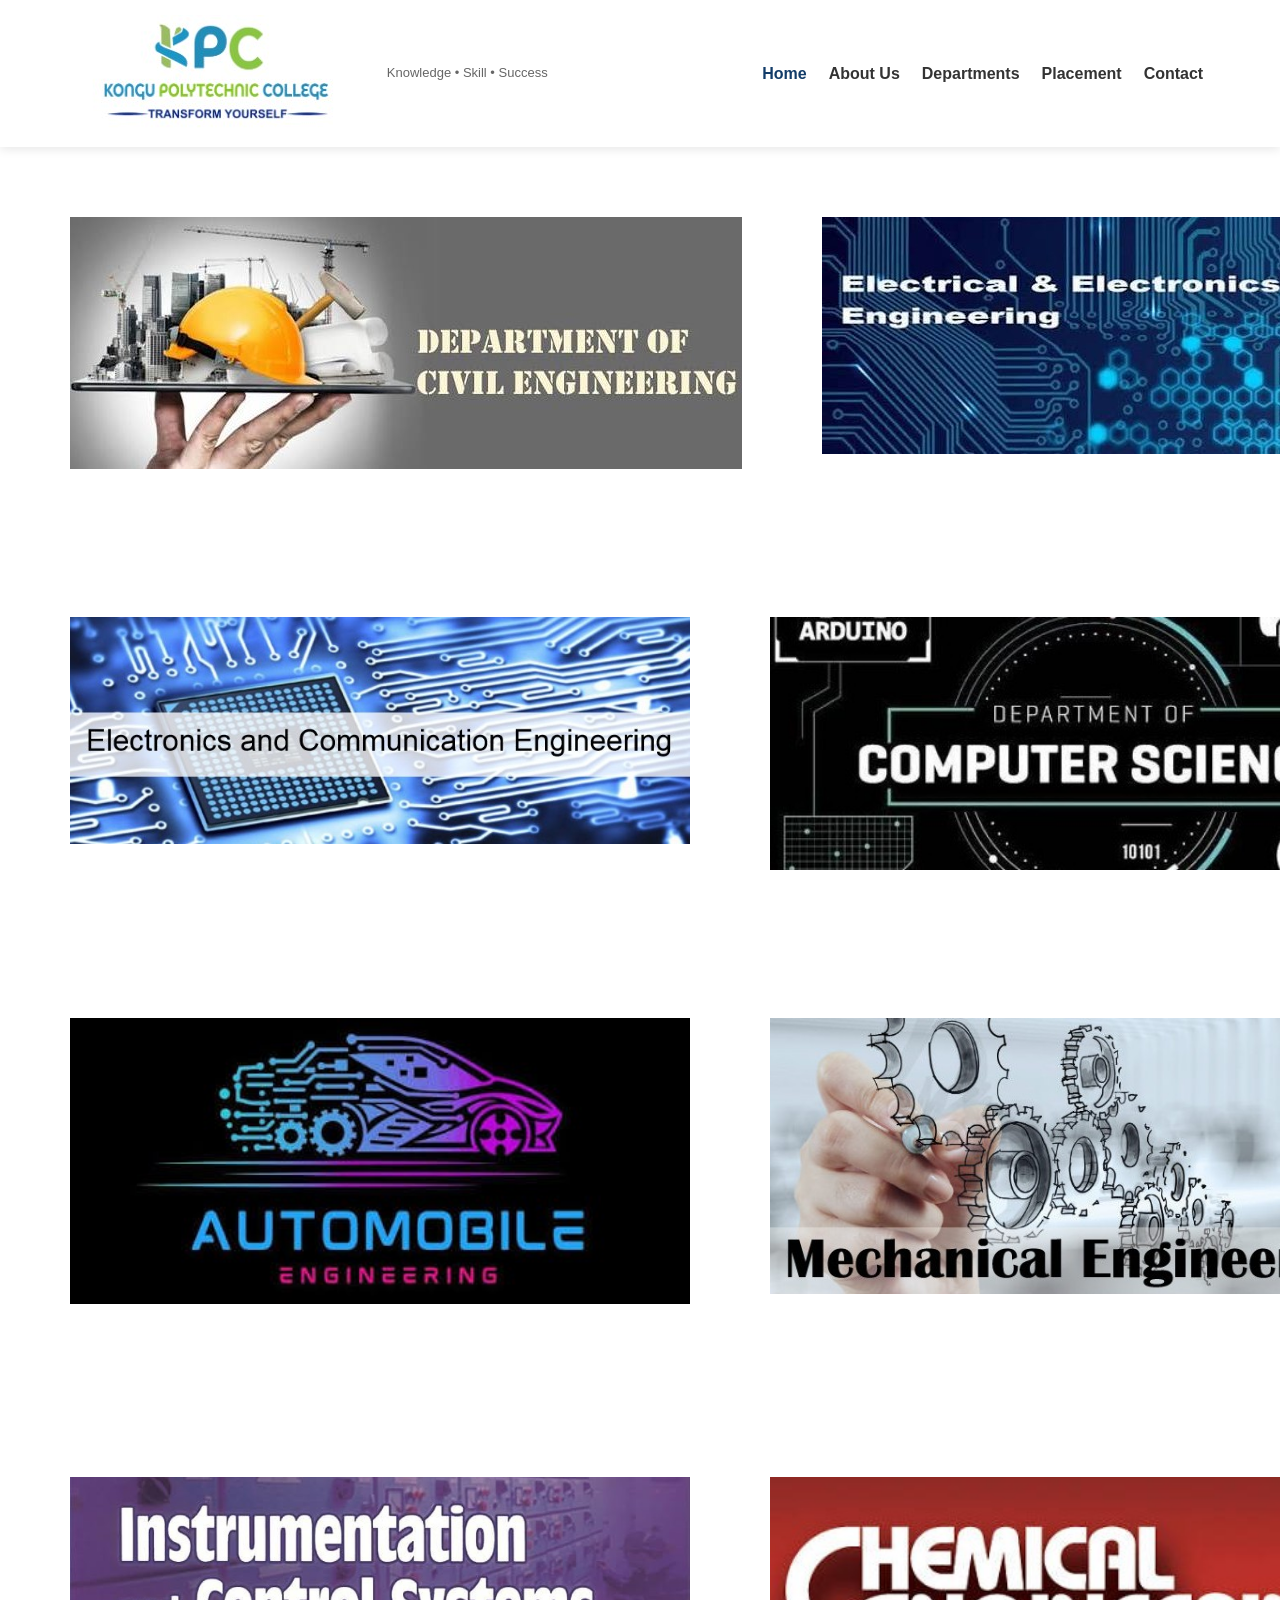
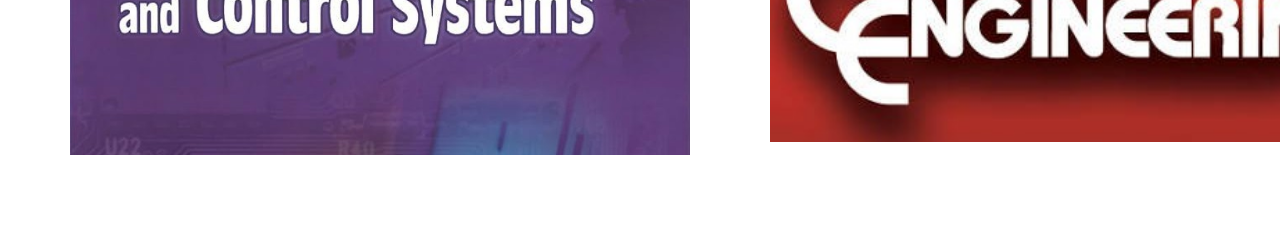
<file: department.html>
<!DOCTYPE html>
<html lang="en">

<head>
    <meta charset="UTF-8">
    <title>About Us</title>

    <link rel="stylesheet" href="department.css">
</head>

<body>
    <!-- Header -->
    <header>
        <div class="logo">
            <div class="logo-box"><img src="./assets/logo.jpg" alt=""></div>

            <p>Knowledge • Skill • Success</p>
        </div>
        </div>

        <!-- Navigation -->
        <nav class="navi">
            <a href="index.html" class="active">Home</a>
            <a href="about.html">About Us</a>
            <a href="department.html">Departments</a>
            <a href="Placement.html">Placement</a>

            <a href="Contact.html">Contact</a>
        </nav>
    </header>

    <div class="card">
        <a href="civil.html">
            <img src="/assets/cicil.jpg">
        </a>
        <a href="eee.html">
            <img src="/assets/eee.jpg" alt=""></a>
    </div>
    </div>

    <div class="bottom-card">

        <a href="ece.html"><img src="./assets/eece.jpg" alt=""></a>
        <a href="computer science.html"> <img src="/assets/cs.jpg" alt=""></a>
        
    </div>
    </div>
    </div>
    <div class="bottom-card">

        
        <a href="auto.html"> <img src="/assets/auto.jpg" alt=""></a>
        <a href="mech.html"><img src="./assets/mech.jpg" alt=""></a>
        
    </div>
    <br>
    </div>
    <div class="bottom-card">

        <a href="iandc.html"><img src="./assets/iandc.jpg" alt=""></a>
        <a href="chemical.html"> <img src="./assets/che.jpg" alt=""></a>
        
    </div>

    
</body>

</html>
</file>
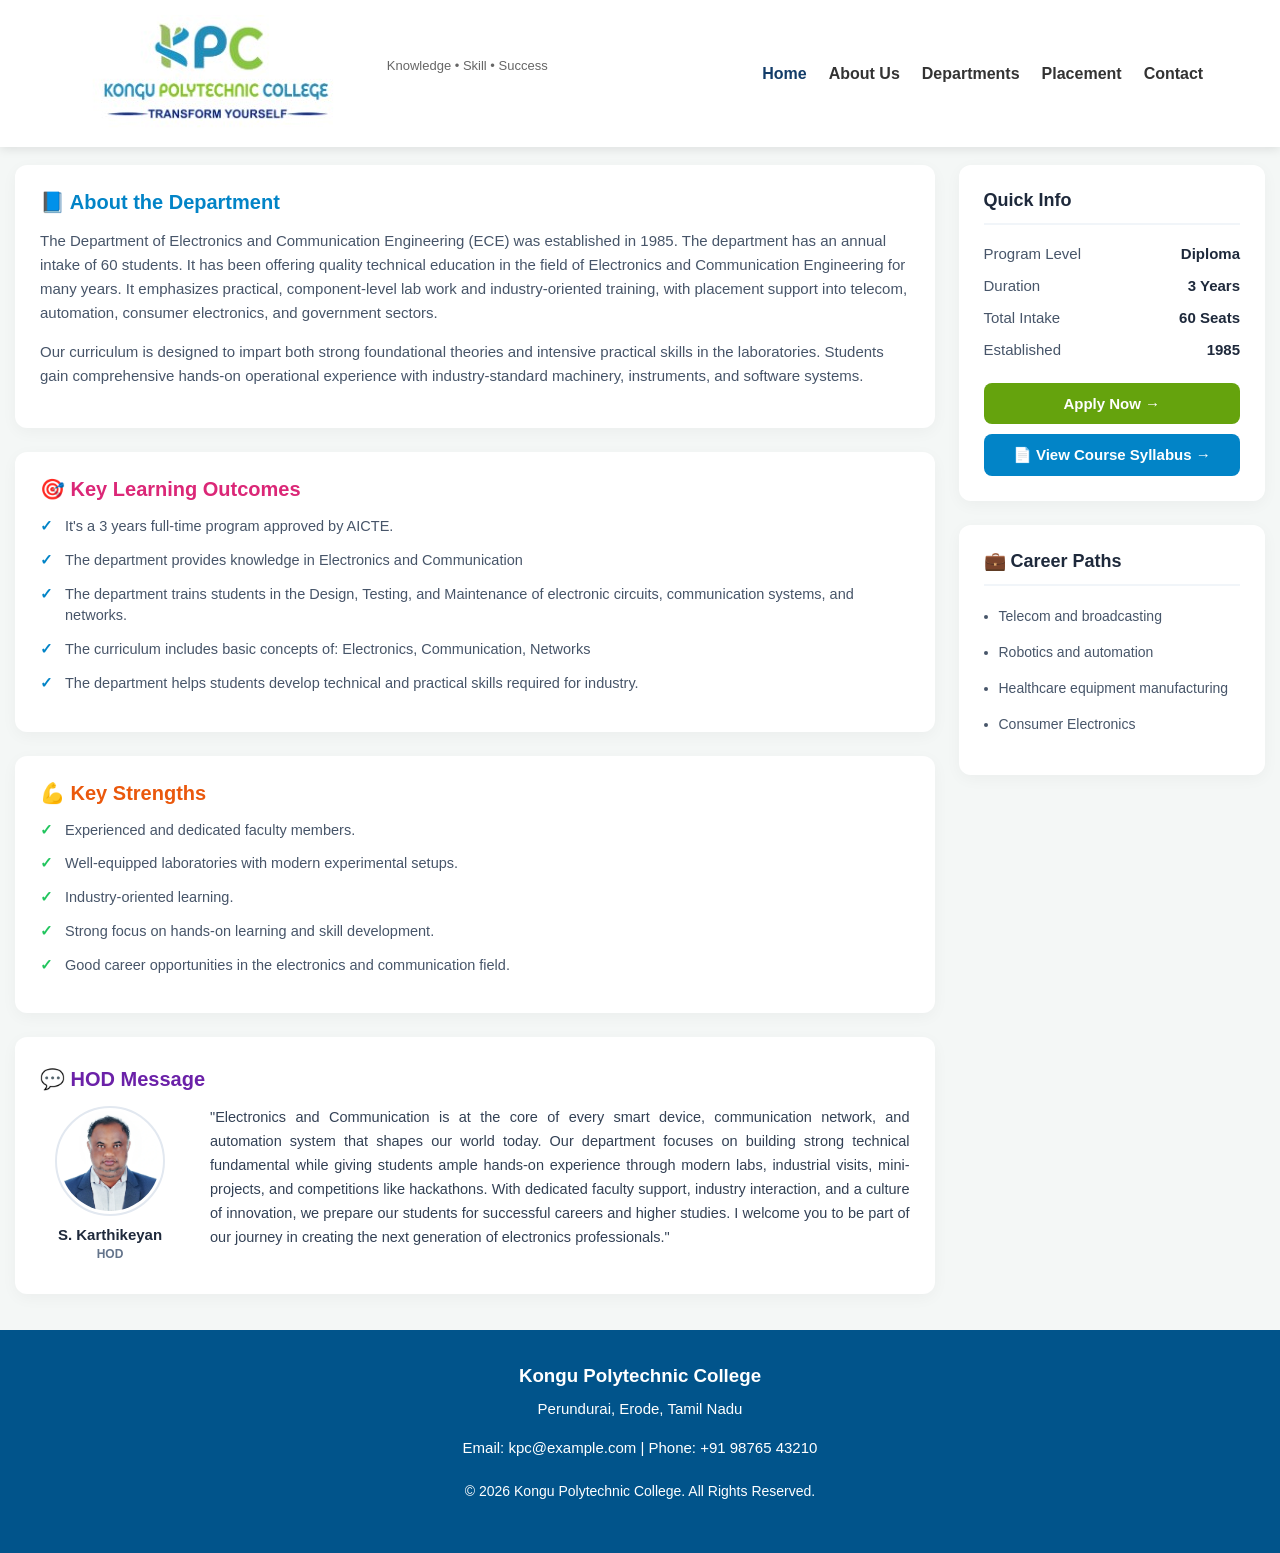
<file: ece.html>
<!DOCTYPE html>
<html lang="en">
<head>
  <meta charset="UTF-8">
  <meta name="viewport" content="width=device-width, initial-scale=1.0">
  <title>Civil Engineering Department</title>
  <link rel="stylesheet" href="civil.css">

</head>
<body>
    <header>
        <div class="logo">
            <div class="logo-box"><img src="./assets/logo.jpg" alt=""></div>

            <p>Knowledge • Skill • Success</p>
        </div>
        </div>

        <!-- Navigation -->
        <nav class="navi">
            <a href="index.html" class="active">Home</a>
            <a href="about.html">About Us</a>
            <a href="department.html">Departments</a>
            <a href="Placement.html">Placement</a>

            <a href="Contact.html">Contact</a>
        </nav>
    </header>
    <br>

  <div class="dashboard-container">
    
    <!-- ================= LEFT COLUMN ================= -->
    <div class="left-column">
      
      <!-- About Card -->
      <div class="card">
        <h2 class="section-title text-blue">📘 About the Department</h2>
        <p>The Department of Electronics and Communication Engineering (ECE) was established in 1985. The department has an annual intake of 60 students. It has been offering quality technical education in the field of Electronics and Communication Engineering for many years. It emphasizes practical, component-level lab work and industry-oriented training, with placement support into telecom, automation, consumer electronics, and government sectors.</p>
        <p>Our curriculum is designed to impart both strong foundational theories and intensive practical skills in the laboratories. Students gain comprehensive hands-on operational experience with industry-standard machinery, instruments, and software systems.</p>
      </div>

      <!-- Key Learning Outcomes Card -->
      <div class="card">
        <h2 class="section-title text-pink">🎯 Key Learning Outcomes</h2>
        <ul class="list-items tick-blue">
          <li>It's a 3 years full-time program approved by AICTE.</li>
          <li>The department provides knowledge in Electronics and Communication</li>
          <li>The department trains students in the Design, Testing, and Maintenance of electronic circuits, communication systems, and networks.</li>
          <li>The curriculum includes basic concepts of: Electronics, Communication, Networks</li>
          <li>The department helps students develop technical and practical skills required for industry.</li>
        </ul>
      </div>

      <!-- Key Strengths Card -->
      <div class="card">
        <h2 class="section-title text-orange">💪 Key Strengths</h2>
        <ul class="list-items tick-green">
          <li>Experienced and dedicated faculty members.</li>
          <li>Well-equipped laboratories with modern experimental setups.</li>
          <li>Industry-oriented learning.</li>
          <li>Strong focus on hands-on learning and skill development.</li>
          <li>Good career opportunities in the electronics and communication field.</li>
        </ul>
      </div>

      <!-- HOD Message Card -->
      <div class="card hod-card">
        <h2 class="section-title text-purple">💬 HOD Message</h2>
        
        <div class="hod-content">
          <!-- Left Side: HOD Profile -->
          <div class="hod-profile">
            <div class="hod-image-container">
              <!-- Ungal HOD photo path-ai angu vaikkavum. Eg: "hod.jpg" -->
              <img src="./assets/eceh.jpg" alt="S. Karthikeyan" class="hod-img">
            </div>
            <h4 class="hod-name">S. Karthikeyan</h4>
            <p class="hod-designation">HOD</p>
          </div>
          
          <!-- Right Side: HOD Message Text -->
          <div class="hod-text">
            <p>
                "Electronics and Communication is at the core of every smart device, communication network, and automation system that shapes our world today. Our department focuses on building strong technical fundamental while giving students ample hands-on experience through modern labs, industrial visits, mini-projects, and competitions like hackathons. With dedicated faculty support, industry interaction, and a culture of innovation, we prepare our students for successful careers and higher studies. I welcome you to be part of our journey in creating the next generation of electronics professionals."


            </p>
          </div>
        </div>
      </div>

    </div>

    <!-- ================= RIGHT COLUMN ================= -->
    <div class="right-column">
      
      <!-- Quick Info Card -->
      <div class="card info-card">
        <h3 class="card-subtitle">Quick Info</h3>
        <div class="info-row"><span>Program Level</span><strong>Diploma</strong></div>
        <div class="info-row"><span>Duration</span><strong>3 Years</strong></div>
        <div class="info-row"><span>Total Intake</span><strong>60 Seats</strong></div>
        <div class="info-row"><span>Established</span><strong>1985</strong></div>
        
        <!-- Buttons -->
        <button class="btn btn-green">Apply Now →</button>
        <button class="btn btn-blue">📄 View Course Syllabus →</button>
      </div>

      <!-- Career Paths Card -->
      <div class="card">
        <h3 class="card-subtitle">💼 Career Paths</h3>
        <ul class="career-list">
          <li>Telecom and broadcasting</li>
          <li>Robotics and automation</li>
          <li>Healthcare equipment manufacturing</li>
          <li>Consumer Electronics</li>
        </ul>
      </div>

    </div>

  </div>
  <br><br>
  <footer>

        <h3>Kongu Polytechnic College</h3>

        <p style="color: white;">Perundurai, Erode, Tamil Nadu</p>
        <p style="color: white;">Email: kpc@example.com | Phone: +91 98765 43210</p>

        <p class="copyright" style="color: white;">
            © 2026 Kongu Polytechnic College. All Rights Reserved.
        </p>

    </footer>

</body>
</html>
</file>
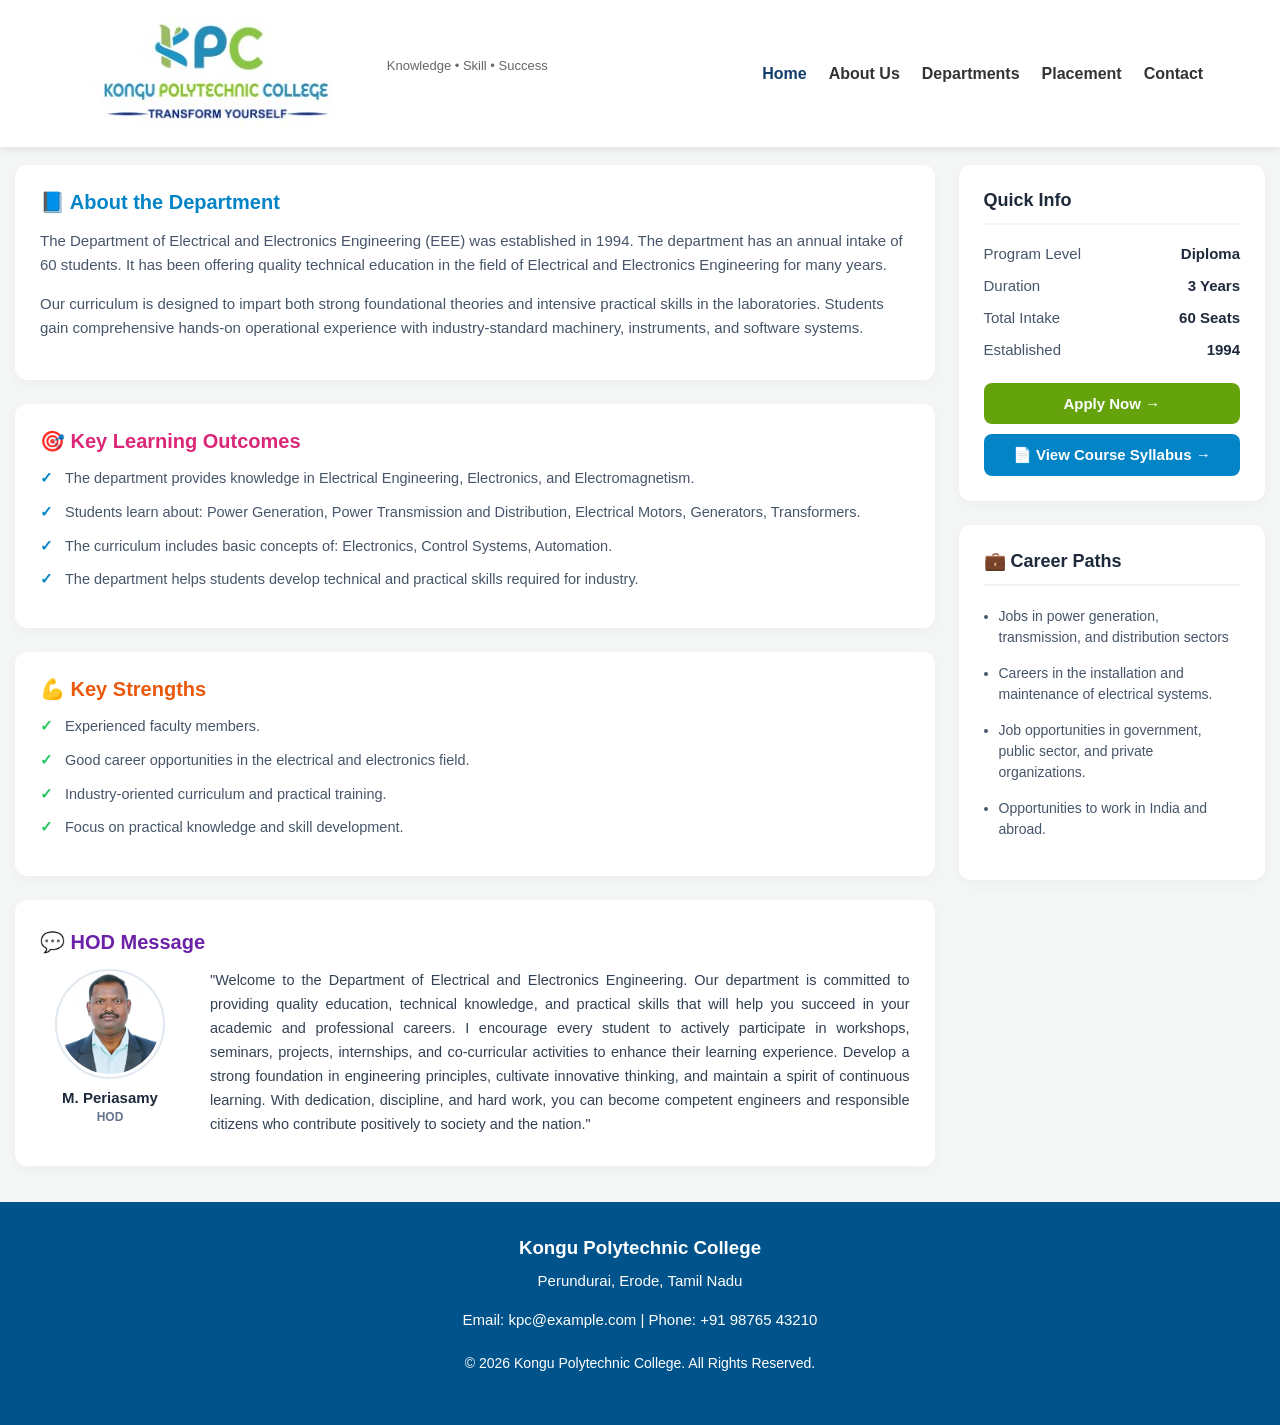
<file: eee.html>
<!DOCTYPE html>
<html lang="en">
<head>
  <meta charset="UTF-8">
  <meta name="viewport" content="width=device-width, initial-scale=1.0">
  <title>Civil Engineering Department</title>
  <link rel="stylesheet" href="./eee.css">

</head>
<body>
    <header>
        <div class="logo">
            <div class="logo-box"><img src="./assets/logo.jpg" alt=""></div>

            <p>Knowledge • Skill • Success</p>
        </div>
        </div>

        <!-- Navigation -->
        <nav class="navi">
            <a href="index.html" class="active">Home</a>
            <a href="about.html">About Us</a>
            <a href="department.html">Departments</a>
            <a href="Placement.html">Placement</a>

            <a href="Contact.html">Contact</a>
        </nav>
    </header>
    <br>

  <div class="dashboard-container">
    
    <!-- ================= LEFT COLUMN ================= -->
    <div class="left-column">
      
      <!-- About Card -->
      <div class="card">
        <h2 class="section-title text-blue">📘 About the Department</h2>
        <p>The Department of Electrical and Electronics Engineering (EEE) was established in 1994. The department has an annual intake of 60 students. It has been offering quality technical education in the field of Electrical and Electronics Engineering for many years.</p>
        <p>Our curriculum is designed to impart both strong foundational theories and intensive practical skills in the laboratories. Students gain comprehensive hands-on operational experience with industry-standard machinery, instruments, and software systems.</p>
      </div>

      <!-- Key Learning Outcomes Card -->
      <div class="card">
        <h2 class="section-title text-pink">🎯 Key Learning Outcomes</h2>
        <ul class="list-items tick-blue">
            <li>The department provides knowledge in Electrical Engineering, Electronics, and Electromagnetism.
</li>
          <li>Students learn about: Power Generation, Power Transmission and Distribution, Electrical Motors, Generators, Transformers.</li>
          <li>The curriculum includes basic concepts of: Electronics, Control Systems, Automation.</li>
          <li>The department helps students develop technical and practical skills required for industry.</li>
        </ul>
      </div>

      <!-- Key Strengths Card -->
      <div class="card">
        <h2 class="section-title text-orange">💪 Key Strengths</h2>
        <ul class="list-items tick-green">
          <li>Experienced faculty members.</li>
          <li>Good career opportunities in the electrical and electronics field.</li>
          <li>Industry-oriented curriculum and practical training.</li>
          <li>Focus on practical knowledge and skill development.</li>
        </ul>
      </div>

      <!-- HOD Message Card -->
      <div class="card hod-card">
        <h2 class="section-title text-purple">💬 HOD Message</h2>
        
        <div class="hod-content">
          <!-- Left Side: HOD Profile -->
          <div class="hod-profile">
            <div class="hod-image-container">
              <!-- Ungal HOD photo path-ai angu vaikkavum. Eg: "hod.jpg" -->
              <img src="./assets/eeeh.jpg" alt="M. Periasamy" class="hod-img">
            </div>
            <h4 class="hod-name">M. Periasamy</h4>
            <p class="hod-designation">HOD</p>
          </div>
          
          <!-- Right Side: HOD Message Text -->
          <div class="hod-text">
            <p>
"Welcome to the Department of Electrical and Electronics Engineering. Our department is committed to providing quality education, technical knowledge, and practical skills that will help you succeed in your academic and professional careers. I encourage every student to actively participate in workshops, seminars, projects, internships, and co-curricular activities to enhance their learning experience. Develop a strong foundation in engineering principles, cultivate innovative thinking, and maintain a spirit of continuous learning. With dedication, discipline, and hard work, you can become competent engineers and responsible citizens who contribute positively to society and the nation."

            </p>
          </div>
        </div>
      </div>

    </div>

    <!-- ================= RIGHT COLUMN ================= -->
    <div class="right-column">
      
      <!-- Quick Info Card -->
      <div class="card info-card">
        <h3 class="card-subtitle">Quick Info</h3>
        <div class="info-row"><span>Program Level</span><strong>Diploma</strong></div>
        <div class="info-row"><span>Duration</span><strong>3 Years</strong></div>
        <div class="info-row"><span>Total Intake</span><strong>60 Seats</strong></div>
        <div class="info-row"><span>Established</span><strong>1994</strong></div>
        
        <!-- Buttons -->
        <button class="btn btn-green">Apply Now →</button>
        <button class="btn btn-blue">📄 View Course Syllabus →</button>
      </div>

      <!-- Career Paths Card -->
      <div class="card">
        <h3 class="card-subtitle">💼 Career Paths</h3>
        <ul class="career-list">
          <li>Jobs in power generation, transmission, and distribution sectors</li>
          <li>Careers in the installation and maintenance of electrical systems.</li>
          <li>Job opportunities in government, public sector, and private organizations.</li>
          <li>Opportunities to work in India and abroad.</li>
        </ul>
      </div>

    </div>

  </div>
  <br><br>
  <footer>

        <h3>Kongu Polytechnic College</h3>

        <p style="color: white;">Perundurai, Erode, Tamil Nadu</p>
        <p style="color: white;">Email: kpc@example.com | Phone: +91 98765 43210</p>

        <p class="copyright" style="color: white;">
            © 2026 Kongu Polytechnic College. All Rights Reserved.
        </p>

    </footer>

</body>
</html>
</file>
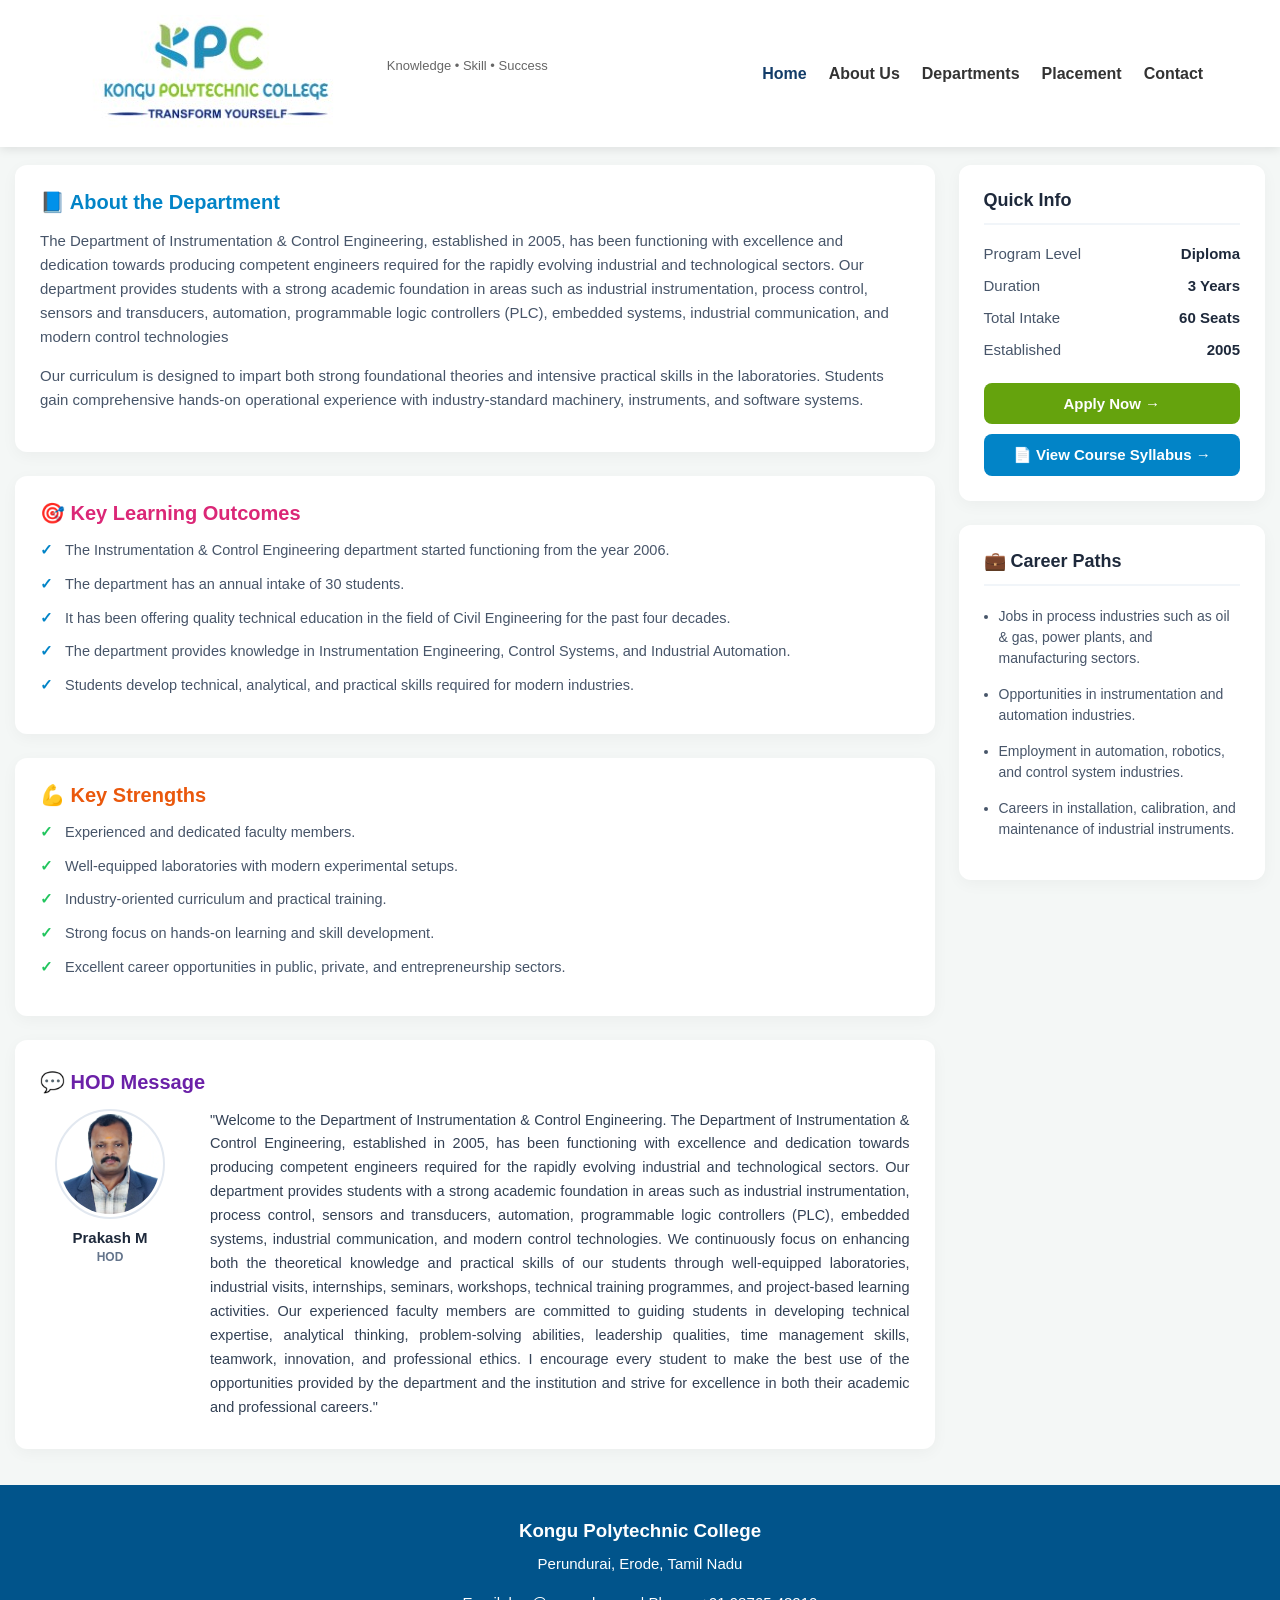
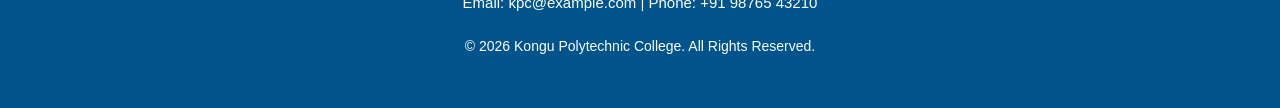
<file: iandc.html>
<!DOCTYPE html>
<html lang="en">
<head>
  <meta charset="UTF-8">
  <meta name="viewport" content="width=device-width, initial-scale=1.0">
  <title>Civil Engineering Department</title>
  <link rel="stylesheet" href="./iandc.css">

</head>
<body>
    <header>
        <div class="logo">
            <div class="logo-box"><img src="./assets/logo.jpg" alt=""></div>

            <p>Knowledge • Skill • Success</p>
        </div>
        </div>

        <!-- Navigation -->
        <nav class="navi">
            <a href="index.html" class="active">Home</a>
            <a href="about.html">About Us</a>
            <a href="department.html">Departments</a>
            <a href="Placement.html">Placement</a>

            <a href="Contact.html">Contact</a>
        </nav>
    </header>
    <br>

  <div class="dashboard-container">
    
    <!-- ================= LEFT COLUMN ================= -->
    <div class="left-column">
      
      <!-- About Card -->
      <div class="card">
        <h2 class="section-title text-blue">📘 About the Department</h2>
        <p>The Department of Instrumentation & Control Engineering, established in 2005, has been functioning with excellence and dedication towards producing competent engineers required for the rapidly evolving industrial and technological sectors. Our department provides students with a strong academic foundation in areas such as industrial instrumentation, process control, sensors and transducers, automation, programmable logic controllers (PLC), embedded systems, industrial communication, and modern control technologies</p>
        <p>Our curriculum is designed to impart both strong foundational theories and intensive practical skills in the laboratories. Students gain comprehensive hands-on operational experience with industry-standard machinery, instruments, and software systems.</p>
      </div>

      <!-- Key Learning Outcomes Card -->
      <div class="card">
        <h2 class="section-title text-pink">🎯 Key Learning Outcomes</h2>
        <ul class="list-items tick-blue">
          <li>The Instrumentation & Control Engineering department started functioning from the year 2006.</li>
          <li>The department has an annual intake of 30 students.</li>
          <li>It has been offering quality technical education in the field of Civil Engineering for the past four decades.</li>
          <li>The department provides knowledge in Instrumentation Engineering, Control Systems, and Industrial Automation.</li>
          <li>Students develop technical, analytical, and practical skills required for modern industries.</li>
        </ul>
      </div>

      <!-- Key Strengths Card -->
      <div class="card">
        <h2 class="section-title text-orange">💪 Key Strengths</h2>
        <ul class="list-items tick-green">
          <li>Experienced and dedicated faculty members.</li>
          <li>Well-equipped laboratories with modern experimental setups.</li>
          <li>Industry-oriented curriculum and practical training.</li>
          <li>Strong focus on hands-on learning and skill development.</li>
          <li>Excellent career opportunities in public, private, and entrepreneurship sectors.</li>
        </ul>
      </div>

      <!-- HOD Message Card -->
      <div class="card hod-card">
        <h2 class="section-title text-purple">💬 HOD Message</h2>
        
        <div class="hod-content">
          <!-- Left Side: HOD Profile -->
          <div class="hod-profile">
            <div class="hod-image-container">
              <!-- Ungal HOD photo path-ai angu vaikkavum. Eg: "hod.jpg" -->
              <img src="./assets/ianch.jpg" alt="Prakash M" class="hod-img">
            </div>
            <h4 class="hod-name">Prakash M</h4>
            <p class="hod-designation">HOD</p>
          </div>
          
          <!-- Right Side: HOD Message Text -->
          <div class="hod-text">
            <p>
"Welcome to the Department of Instrumentation & Control Engineering. The Department of Instrumentation & Control Engineering, established in 2005, has been functioning with excellence and dedication towards producing competent engineers required for the rapidly evolving industrial and technological sectors. Our department provides students with a strong academic foundation in areas such as industrial instrumentation, process control, sensors and transducers, automation, programmable logic controllers (PLC), embedded systems, industrial communication, and modern control technologies. We continuously focus on enhancing both the theoretical knowledge and practical skills of our students through well-equipped laboratories, industrial visits, internships, seminars, workshops, technical training programmes, and project-based learning activities. Our experienced faculty members are committed to guiding students in developing technical expertise, analytical thinking, problem-solving abilities, leadership qualities, time management skills, teamwork, innovation, and professional ethics. I encourage every student to make the best use of the opportunities provided by the department and the institution and strive for excellence in both their academic and professional careers."

            </p>
          </div>
        </div>
      </div>

    </div>

    <!-- ================= RIGHT COLUMN ================= -->
    <div class="right-column">
      
      <!-- Quick Info Card -->
      <div class="card info-card">
        <h3 class="card-subtitle">Quick Info</h3>
        <div class="info-row"><span>Program Level</span><strong>Diploma</strong></div>
        <div class="info-row"><span>Duration</span><strong>3 Years</strong></div>
        <div class="info-row"><span>Total Intake</span><strong>60 Seats</strong></div>
        <div class="info-row"><span>Established</span><strong>2005</strong></div>
        
        <!-- Buttons -->
        <button class="btn btn-green">Apply Now →</button>
        <button class="btn btn-blue">📄 View Course Syllabus →</button>
      </div>

      <!-- Career Paths Card -->
      <div class="card">
        <h3 class="card-subtitle">💼 Career Paths</h3>
        <ul class="career-list">
          <li>Jobs in process industries such as oil & gas, power plants, and manufacturing sectors.</li>
          <li>Opportunities in instrumentation and automation industries.</li>
          <li>Employment in automation, robotics, and control system industries.</li>
          <li>Careers in installation, calibration, and maintenance of industrial instruments.</li>
        </ul>
      </div>

    </div>

  </div>
  <br><br>
  <footer>

        <h3>Kongu Polytechnic College</h3>

        <p style="color: white;">Perundurai, Erode, Tamil Nadu</p>
        <p style="color: white;">Email: kpc@example.com | Phone: +91 98765 43210</p>

        <p class="copyright" style="color: white;">
            © 2026 Kongu Polytechnic College. All Rights Reserved.
        </p>

    </footer>

</body>
</html>
</file>
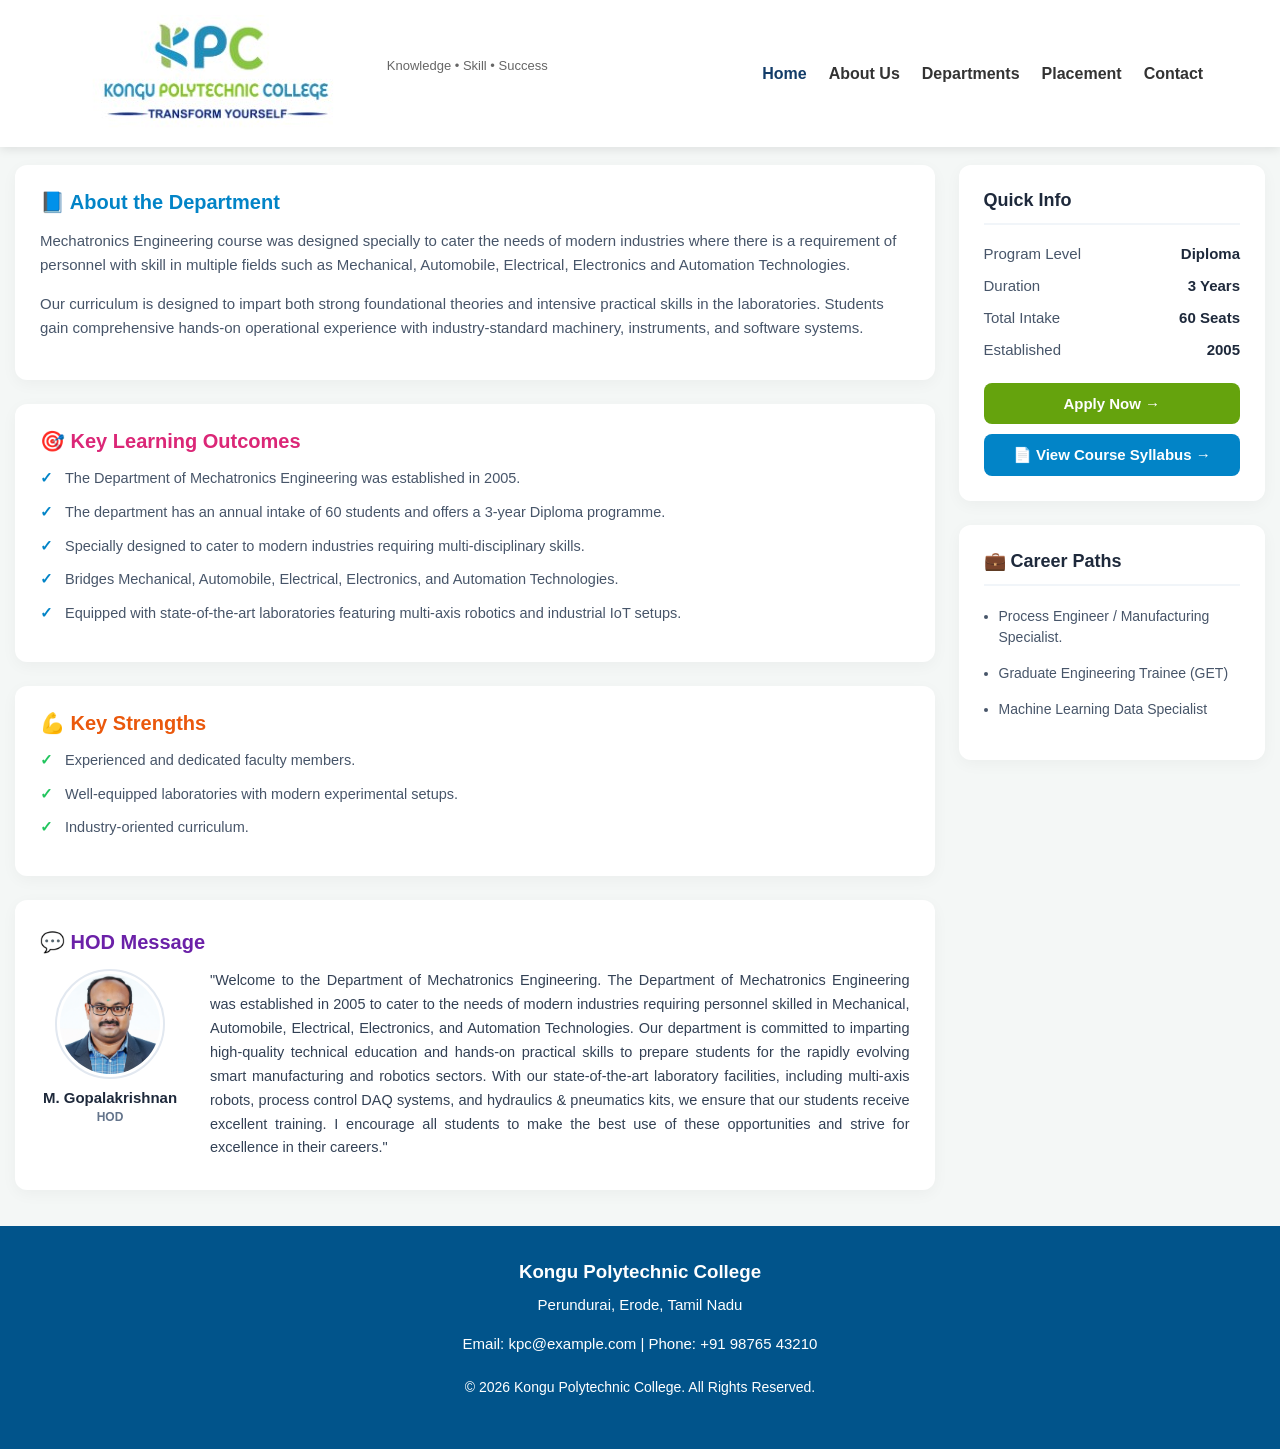
<file: mech.html>
<!DOCTYPE html>
<html lang="en">
<head>
  <meta charset="UTF-8">
  <meta name="viewport" content="width=device-width, initial-scale=1.0">
  <title>Civil Engineering Department</title>
  <link rel="stylesheet" href="./mech.css">

</head>
<body>
    <header>
        <div class="logo">
            <div class="logo-box"><img src="./assets/logo.jpg" alt=""></div>

            <p>Knowledge • Skill • Success</p>
        </div>
        </div>

        <!-- Navigation -->
        <nav class="navi">
            <a href="index.html" class="active">Home</a>
            <a href="about.html">About Us</a>
            <a href="department.html">Departments</a>
            <a href="Placement.html">Placement</a>

            <a href="Contact.html">Contact</a>
        </nav>
    </header>
    <br>

  <div class="dashboard-container">
    
    <!-- ================= LEFT COLUMN ================= -->
    <div class="left-column">
      
      <!-- About Card -->
      <div class="card">
        <h2 class="section-title text-blue">📘 About the Department</h2>
        <p>Mechatronics Engineering course was designed specially to cater the needs of modern industries where there is a requirement of personnel with skill in multiple fields such as Mechanical, Automobile, Electrical, Electronics and Automation Technologies.</p>
        <p>Our curriculum is designed to impart both strong foundational theories and intensive practical skills in the laboratories. Students gain comprehensive hands-on operational experience with industry-standard machinery, instruments, and software systems.</p>
      </div>

      <!-- Key Learning Outcomes Card -->
      <div class="card">
        <h2 class="section-title text-pink">🎯 Key Learning Outcomes</h2>
        <ul class="list-items tick-blue">
          <li>The Department of Mechatronics Engineering was established in 2005.</li>
          <li>The department has an annual intake of 60 students and offers a 3-year Diploma programme.</li>
          <li>Specially designed to cater to modern industries requiring multi-disciplinary skills.</li>
          <li>Bridges Mechanical, Automobile, Electrical, Electronics, and Automation Technologies.</li>
          <li>Equipped with state-of-the-art laboratories featuring multi-axis robotics and industrial IoT setups.</li>
        </ul>
      </div>

      <!-- Key Strengths Card -->
      <div class="card">
        <h2 class="section-title text-orange">💪 Key Strengths</h2>
        <ul class="list-items tick-green">
          <li>Experienced and dedicated faculty members.</li>
          <li>Well-equipped laboratories with modern experimental setups.</li>
          <li>Industry-oriented curriculum.</li>
          
        </ul>
      </div>

      <!-- HOD Message Card -->
      <div class="card hod-card">
        <h2 class="section-title text-purple">💬 HOD Message</h2>
        
        <div class="hod-content">
          <!-- Left Side: HOD Profile -->
          <div class="hod-profile">
            <div class="hod-image-container">
              <!-- Ungal HOD photo path-ai angu vaikkavum. Eg: "hod.jpg" -->
              <img src="./assets/mechhod.jpg" alt="M. Gopalakrishnan" class="hod-img">
            </div>
            <h4 class="hod-name">M. Gopalakrishnan</h4>
            <p class="hod-designation">HOD</p>
          </div>
          
          <!-- Right Side: HOD Message Text -->
          <div class="hod-text">
            <p>
                "Welcome to the Department of Mechatronics Engineering. The Department of Mechatronics Engineering was established in 2005 to cater to the needs of modern industries requiring personnel skilled in Mechanical, Automobile, Electrical, Electronics, and Automation Technologies. Our department is committed to imparting high-quality technical education and hands-on practical skills to prepare students for the rapidly evolving smart manufacturing and robotics sectors. With our state-of-the-art laboratory facilities, including multi-axis robots, process control DAQ systems, and hydraulics & pneumatics kits, we ensure that our students receive excellent training. I encourage all students to make the best use of these opportunities and strive for excellence in their careers."
            </p>
          </div>
        </div>
      </div>

    </div>

    <!-- ================= RIGHT COLUMN ================= -->
    <div class="right-column">
      
      <!-- Quick Info Card -->
      <div class="card info-card">
        <h3 class="card-subtitle">Quick Info</h3>
        <div class="info-row"><span>Program Level</span><strong>Diploma</strong></div>
        <div class="info-row"><span>Duration</span><strong>3 Years</strong></div>
        <div class="info-row"><span>Total Intake</span><strong>60 Seats</strong></div>
        <div class="info-row"><span>Established</span><strong>2005</strong></div>
        
        <!-- Buttons -->
        <button class="btn btn-green">Apply Now →</button>
        <button class="btn btn-blue">📄 View Course Syllabus →</button>
      </div>

      <!-- Career Paths Card -->
      <div class="card">
        <h3 class="card-subtitle">💼 Career Paths</h3>
        <ul class="career-list">
          <li>Process Engineer / Manufacturing Specialist.</li>
          <li>Graduate Engineering Trainee (GET)</li>
          <li>Machine Learning Data Specialist</li>
        </ul>
      </div>

    </div>

  </div>
  <br><br>
<footer>

        <h3>Kongu Polytechnic College</h3>

        <p style="color: white;">Perundurai, Erode, Tamil Nadu</p>
        <p style="color: white;">Email: kpc@example.com | Phone: +91 98765 43210</p>

        <p class="copyright" style="color: white;">
            © 2026 Kongu Polytechnic College. All Rights Reserved.
        </p>

    </footer>
</body>
</html>
</file>
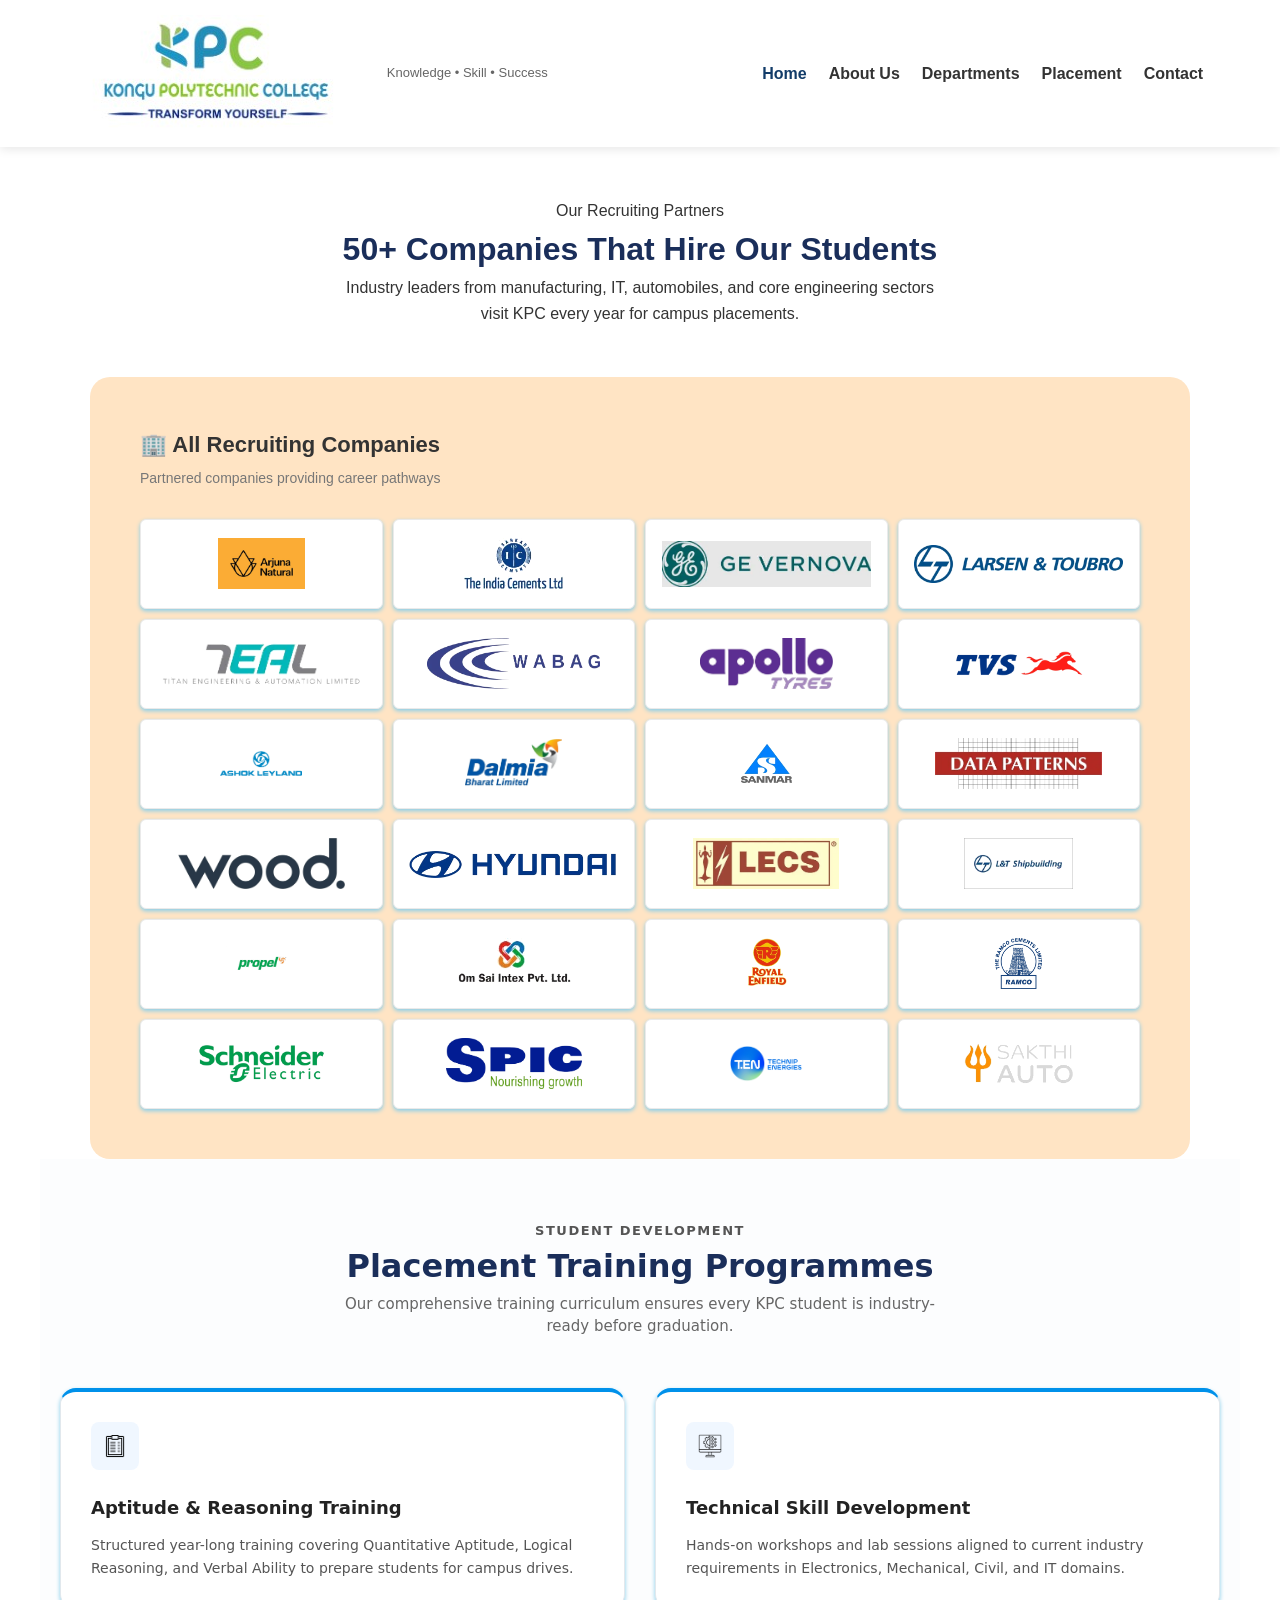
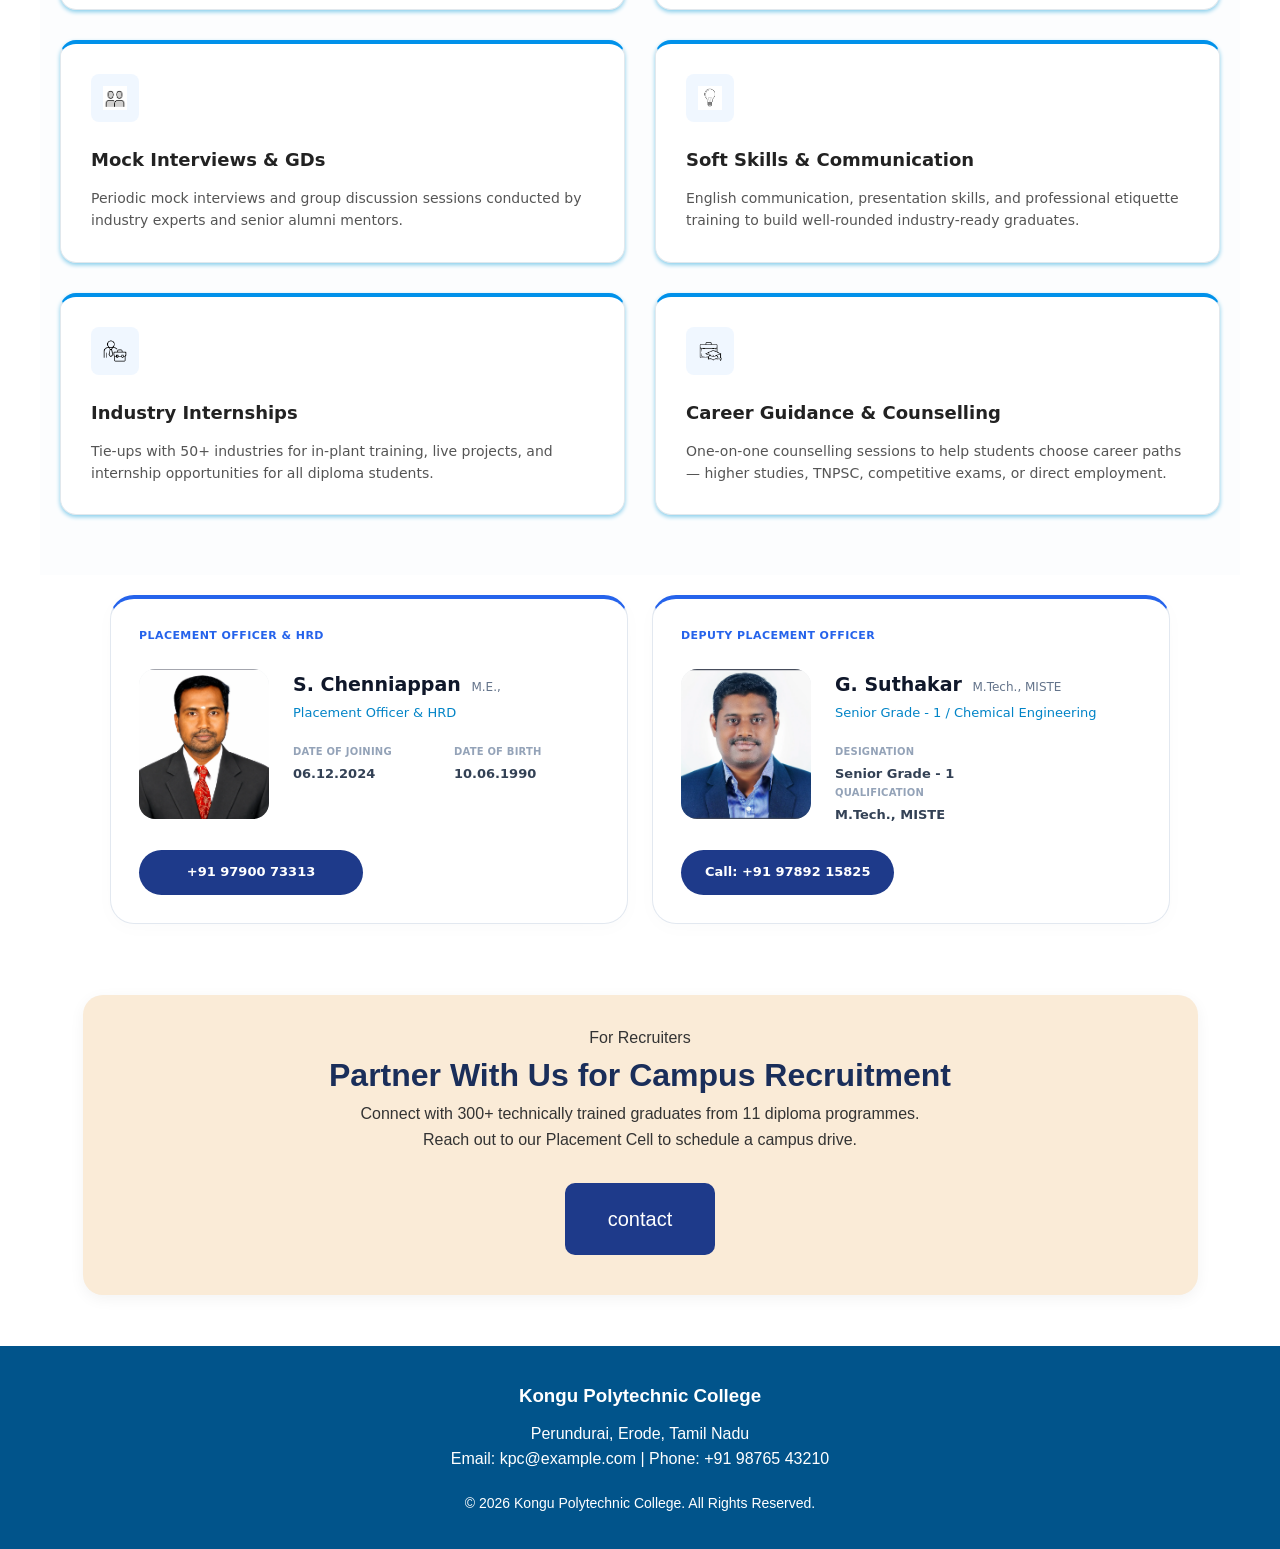
<file: placement.html>
<!DOCTYPE html>
<html lang="en">
<head>
    <meta charset="UTF-8">
    <title>About Us</title>
    
    <link rel="stylesheet" href="placement.css">
</head>
<body>
     <!-- Header -->
    <header>
        <div class="logo">
            <div class="logo-box"><img src="./assets/logo.jpg" alt=""></div>
                
                <p>Knowledge • Skill • Success</p>
            </div>
        </div>

        <!-- Navigation -->
        <nav class="navi">
            <a href="index.html" class="active">Home</a>
            <a href="about.html">About Us</a>
            <a href="department.html">Departments</a>
            <a href="Placement.html">Placement</a>
            
            <a href="Contact.html">Contact</a>
        </nav>
    </header>

    <br><br>
    <center>
      <p>Our Recruiting Partners</p>
      <h1 style="color:#1a2e5a">50+ Companies That Hire Our Students</h1>
      <p>Industry leaders from manufacturing, IT, automobiles, and core engineering sectors<br> visit KPC every year for campus placements.


</p>
    </center>
    <br><br>
    <div class="recruiting-section">
  <!-- Section Header -->
  <div class="header">
    
   
    
    
    <div class="text-box">
      <h2> 🏢 All Recruiting Companies</h2>
      <p>Partnered companies providing career pathways</p>
    </div>
  </div>

  <!-- Logos Grid Layout -->
  <div class="logo-grid">

    <div class="logo-card">
      <img src="./assets/2_placement.png" alt="Company Name">
    </div>
    <div class="logo-card">
      <img src="./assets/company_3.webp" alt="Company Name">
    </div>
    <div class="logo-card">
      <img src="/assets/company_4.webp" alt="Company Name">
    </div>
    <div class="logo-card">
      <img src="/assets/company_5.webp" alt="Company Name">
    </div>
    <div class="logo-card">
      <img src="/assets/company_6.webp" alt="Company Name">
    </div>
    <div class="logo-card">
      <img src="/assets/company_7.webp" alt="Company Name">
    </div>
    <div class="logo-card">
      <img src="/assets/company_8.webp" alt="Company Name">
    </div>
    <div class="logo-card">
      <img src="/assets/company_9.webp" alt="Company Name">
    </div>
    <div class="logo-card">
      <img src="/assets/company_10.webp" alt="Company Name">
    </div>
    <div class="logo-card">
      <img src="/assets/company_11.webp" alt="Company Name">
    </div>
    <div class="logo-card">
      <img src="/assets/company_12.webp" alt="Company Name">
    </div>
    <div class="logo-card">
      <img src="/assets/company_13.webp" alt="Company Name">
    </div>
    <div class="logo-card">
      <img src="/assets/company_14.webp" alt="Company Name">
    </div>
    <div class="logo-card">
      <img src="/assets/company_15.webp" alt="Company Name">
    </div>
    <div class="logo-card">
      <img src="/assets/company_16.webp" alt="Company Name">
    </div>
    <div class="logo-card">
      <img src="/assets/company_17.webp" alt="Company Name">
    </div>
    <div class="logo-card">
      <img src="/assets/company_18.webp" alt="Company Name">
    </div>
    <div class="logo-card">
      <img src="/assets/company_19.webp" alt="Company Name">
    </div>
    <div class="logo-card">
      <img src="/assets/company_20.webp" alt="Company Name">
    </div>
    <div class="logo-card">
      <img src="/assets/company_21.webp" alt="Company Name">
    </div>
    <div class="logo-card">
      <img src="/assets/company_22.webp" alt="Company Name">
    </div>
    <div class="logo-card">
      <img src="/assets/company_23.webp" alt="Company Name">
    </div>
    <div class="logo-card">
      <img src="/assets/company_24.webp" alt="Company Name">
    </div>
    <div class="logo-card">
      <img src="/assets/company_25.webp" alt="Company Name">
    </div>


  </div>
</div>
<section class="training-section">
  
  <div class="section-header">
    <p><span class="category-tag">STUDENT DEVELOPMENT</span></p>
    <h1>Placement Training Programmes</h1>
    <p>Our comprehensive training curriculum ensures every KPC student is industry-ready before graduation.</p>
  </div>

  
  <div class="programmes-grid">
    
    
    <div class="programme-card">
      <div class="icon-wrapper">
        <img src="/assets/download.png" alt="Aptitude Icon">
      </div>
      <h3>Aptitude & Reasoning Training</h3>
      <p>Structured year-long training covering Quantitative Aptitude, Logical Reasoning, and Verbal Ability to prepare students for campus drives.</p>
    </div>

    
    <div class="programme-card">
      <div class="icon-wrapper">
        <img src="/assets/place2.png" alt="Technical Icon">
      </div>
      <h3>Technical Skill Development</h3>
      <p>Hands-on workshops and lab sessions aligned to current industry requirements in Electronics, Mechanical, Civil, and IT domains.</p>
    </div>

    
    <div class="programme-card">
      <div class="icon-wrapper">
        <img src="/assets/place3.png" alt="Interview Icon">
      </div>
      <h3>Mock Interviews & GDs</h3>
      <p>Periodic mock interviews and group discussion sessions conducted by industry experts and senior alumni mentors.</p>
    </div>

   
    <div class="programme-card">
      <div class="icon-wrapper">
        <img src="./assets/place4.png" alt="Soft Skills Icon">
      </div>
      <h3>Soft Skills & Communication</h3>
      <p>English communication, presentation skills, and professional etiquette training to build well-rounded industry-ready graduates.</p>
    </div>

   
    <div class="programme-card">
      <div class="icon-wrapper">
        <img src="/assets/place5.png" alt="Internship Icon">
      </div>
      <h3>Industry Internships</h3>
      <p>Tie-ups with 50+ industries for in-plant training, live projects, and internship opportunities for all diploma students.</p>
    </div>

   
    <div class="programme-card">
      <div class="icon-wrapper">
        <img src="/assets/place6.png" alt="Guidance Icon">
      </div>
      <h3>Career Guidance & Counselling</h3>
      <p>One-on-one counselling sessions to help students choose career paths — higher studies, TNPSC, competitive exams, or direct employment.</p>
    </div>

  </div>
</section>
<div class="placement-team">
  
  
  <div class="officer-card border-top-blue">
    <div class="badge badge-cyan">PLACEMENT OFFICER & HRD</div>
    
    <div class="card-body">
      <div class="profile-pic" >
        <img src="/assets/plache.png" alt="S. Chenniappan">
      </div>
      
      <div class="profile-details">
        <h3 class="name">S. Chenniappan <small>M.E.,</small></h3>
        <p class="role">Placement Officer & HRD</p>
        
        <div class="info-gr">
          <div class="info-block">
            <span class="label">DATE OF JOINING</span>
            <span class="value">06.12.2024</span>
          </div>
          <div class="info-block">
            <span class="label">DATE OF BIRTH</span>
            <span class="value">10.06.1990</span>
          </div>
        </div>
      </div>
    </div>
    
    <div class="card-footer split-buttons">
      <a href="tel:+919790073313" class="btn btn-primary">+91 97900 73313</a>
      
    </div>
  </div>

  <!-- Officer Card 2 -->
  <div class="officer-card border-top-blue">
    <div class="badge badge-blue">DEPUTY PLACEMENT OFFICER</div>
    
    <div class="card-body">
      <div class="profile-pic">
        <img src="/assets/plasut.png" alt="G. Suthakar">
      </div>
      
      <div class="profile-details">
        <h3 class="name">G. Suthakar <small>M.Tech., MISTE</small></h3>
        <p class="role">Senior Grade - 1 / Chemical Engineering</p>
        
        <div class="info-grid">
          <div class="info-block">
            <span class="label">DESIGNATION</span>
            <span class="value">Senior Grade - 1</span>
          </div>
          <div class="info-block">
            <span class="label">QUALIFICATION</span>
            <span class="value">M.Tech., MISTE</span>
          </div>
        </div>
      </div>
    </div>
    
    <div class="card-footer single-button">
      <a href="tel:+919789215825" class="btn btn-primary">
        Call: +91 97892 15825
      </a>
    </div>
  </div>

</div>
<br><br>
<center>
<div class="last">
      <p>For Recruiters</p>
      <h1 style="color: #1a2e5a">Partner With Us for Campus Recruitment</h1>
      
      <p>Connect with 300+ technically trained graduates from 11 diploma programmes.<br> Reach out to our Placement Cell to schedule a campus drive.</p>
    <div class="lasbtn">
      
        <a href="Contact.html">contact</a>
  
    </div>   
    </div>
    </center>
    
     <br><br>
<footer>

        <h3>Kongu Polytechnic College</h3>

        <p>Perundurai, Erode, Tamil Nadu</p>
        <p>Email: kpc@example.com | Phone: +91 98765 43210</p>

        <p class="copyright">
            © 2026 Kongu Polytechnic College. All Rights Reserved.
        </p>

    </footer>





</body>
</html>
</file>
<file: style.css>
/* Basic Setting*/
* {
    margin: 0;
    padding: 0;
    box-sizing: border-box;
}

body {
    font-family: Arial, sans-serif;
    line-height: 1.6;
    color: #333;
}


/* Header */

header {
    background-color: #ffffff;
    padding: 15px 6%;
    display: flex;
    align-items: center;
    justify-content: space-between;
    box-shadow: 0 2px 10px rgba(0, 0, 0, 0.1);
}

.logo {
    display: flex;
    align-items: center;
    gap: 39px;
}



.logo-box {
    
    color:#666;
    display: flex;
    align-items: center;
    justify-content: center;
    font-weight: bold;
    border-radius: 50%;
}
.navi a:hover{
    color: rgb(131, 216, 242);
}

.logo h1 {
    color:hwb(211 7% 59%);
    font-size: 22px;
}

.logo h1 a:hover{
    color:white;
    font-size: 22px;
}

.logo p {
    font-size: 13px;
    color: #666;
}


/* Navigation */

nav {
    display: flex;
    gap: 22px;
}

nav a {
    text-decoration: none;
    color: #333;
    font-weight: bold;
}

nav a:hover,
nav a.active {
    color: hwb(211 7% 59%);
}



.news-ticker {
  width: 100%;
  background-color: skyblue; 
  color: #ffffff; 
  padding: 10px 0;
  font-family: Arial, sans-serif;
  font-size: 18px;
  font-weight: bold;
  overflow: hidden; 
  white-space: nowrap; 
  box-shadow: 0 4px 6px rgba(0,0,0,0.1);
}


.ticker-text {
  display: inline-block;
  padding-left: 100%; 
  animation: newsScroll 20s linear infinite; 
}


@keyframes newsScroll {
  0% {
    transform: translateX(0%);
  }
  100% {
    transform: translateX(-100%);
  }
}


.news-ticker:hover .ticker-text {
  animation-play-state: paused;
}



/* box Section */

.box {
    min-height: 500px;
    display: flex;
    align-items: center;
    justify-content: center;
    



    background-image: url(assets/bkimg.jpg);
    

    background-size: cover;
    background-position: center;
}

.box-content {
    color: white;
    max-width: 700px;
    padding: 30px;
}

.box-content h2 {
    font-size: 45px;
    margin-bottom: 15px;
}

.box-content p {
    font-size: 18px;
    margin-bottom: 25px;
}


/* Buttons 

.btn {
    display: inline-block;
    background-color: white;
    color: #123c69;
    padding: 12px 25px;
    border-radius: 5px;
    text-decoration: none;
    font-weight: bold;
}

.btn:hover {
    background-color: #eeeeee;
}


/* Common Section */

section {
    padding: 60px 8%;
}

section h2 {
    text-align: center;
    color: #123c69;
    margin-bottom: 25px;
    font-size: 32px;
}


/* About */

.about {
    text-align: center;
}


.about p {
    max-width: 800px;
    margin: 0 auto 25px;
}
.about p:hover{
    color: skyblue;
}

/* Highlights */

.highlights {
    background-color: #f5f7fa;
}


.highlight-container {
    display: grid;
    grid-template-columns: repeat(4, 1fr);
    gap: 20px;
}
.highlight-container{
    .highlight-card1{
    box-shadow: rgb(18, 144, 241) 0 0 20px;
}
.highlight-card2{
    box-shadow: rgb(18, 144, 241) 0 0 20px;
}
.highlight-card3{
    box-shadow: rgb(18, 144, 241) 0 0 20px;
}
.highlight-card4{
    box-shadow: rgb(18, 144, 241) 0 0 20px;
}


}
.highlight-card1:hover{
    transform: translateY(4px);
  box-shadow: 0 4px 8px skyblue;

}
.highlight-card2:hover{
    transform: translateY(4px);
  box-shadow: 0 4px 8px skyblue;

}
.highlight-card3:hover{
    transform: translateY(4px);
  box-shadow: 0 4px 8px skyblue;

}
.highlight-card4:hover{
    transform: translateY(4px);
  box-shadow: 0 4px 8px skyblue;

}




.highlight-card1{
    background-color: white;
    padding: 25px;
    text-align: center;
    border-radius: 10px;
    box-shadow: 0 3px 10px rgba(0, 0, 0, 0.1);
}

.highlight-card2{
    background-color: white;
    padding: 25px;
    text-align: center;
    border-radius: 10px;
    box-shadow: 0 3px 10px rgba(0, 0, 0, 0.1);
}

.highlight-card3{
    background-color: white;
    padding: 25px;
    text-align: center;
    border-radius: 10px;
    box-shadow: 0 3px 10px rgba(0, 0, 0, 0.1);
}

.highlight-card4{
    background-color: white;
    padding: 25px;
    text-align: center;
    border-radius: 10px;
    box-shadow: 0 3px 10px rgba(0, 0, 0, 0.1);
}




.highlight-card h3 {
    color: #123c69;
    margin-bottom: 10px;
    
}





/* Departments */

.department-container {
    display: grid;
    grid-template-columns: repeat(3, 1fr);
    gap: 20px;
}

.department-card {
    padding: 25px;
    background-color: #f5f7fa;
    border-left: 5px solid #123c69;
    border-radius: 5px;
    transition: transform 0.2s ease;
}

.department-card h3 {
    color: #123c69;
    margin-bottom: 10px;
}

.department-card:hover{
    box-shadow:  rgb(18, 144, 241) 0 0 20px;
    transform:scale(1.2)
    

}


/* Announcements */
.announce {
    background-color: #f5f7fa;
}

.announce-box {
    max-width: 800px;
    margin: auto;
    background-color: white;
    padding: 25px;
    border-radius: 10px;
    box-shadow: 0 3px 10px rgba(0, 0, 0, 0.1);
    transition: transform 0.2s ease;
}

.announce-box p {
    padding: 10px;
    border-bottom: 1px solid #ddd;
}
.announce-box:hover{
    box-shadow: rgb(18, 144, 241) 0 0 20px;
    transform:scale(1.1) ;
}


/* Footer */

footer {
    background-color: #01548b;
    color: white;
    text-align: center;
    padding: 35px 20px;
}

footer h3 {
    margin-bottom: 10px;
}

.copyright {
    margin-top: 20px;
    font-size: 14px;
}


/* Responsive Design */

@media (max-width: 900px) {

    header {
        flex-direction: column;
        gap: 20px;
    }

    nav {
        flex-wrap: wrap;
        justify-content: center;
    }

    .highlight-container,
    .department-container {
        grid-template-columns: repeat(2, 1fr);
    }

    .box-content h2 {
        font-size: 35px;
    }
}


@media (max-width: 600px) {

    .highlight-container,
    .department-container {
        grid-template-columns: 1fr;
    }

    nav {
        gap: 12px;
    }

    nav a {
        font-size: 14px;
    }

    .box-content h2 {
        font-size: 28px;
    }
}
</file>
<file: about.css>
/*about_us_page*/


* {
    margin: 0;
    padding: 0;
    box-sizing: border-box;
}

body {
    font-family: Arial, sans-serif;
    line-height: 1.6;
    color: #333;
}


/* Header */

header {
    background-color: #ffffff;
    padding: 15px 6%;
    display: flex;
    align-items: center;
    justify-content: space-between;
    box-shadow: 0 2px 10px rgba(0, 0, 0, 0.1);
}

.logo {
    display: flex;
    align-items: center;
    gap: 39px;
}



.logo-box {
    
    color:#666;
    display: flex;
    align-items: center;
    justify-content: center;
    font-weight: bold;
    border-radius: 50%;
}
.navi a:hover{
    color: rgb(131, 216, 242);
}

.logo h1 {
    color:hwb(211 7% 59%);
    font-size: 22px;
}

.logo h1 a:hover{
    color:white;
    font-size: 22px;
}

.logo p {
    font-size: 13px;
    color: #666;
}


/* Navigation */

nav {
    display: flex;
    gap: 22px;
}

nav a {
    text-decoration: none;
    color: #333;
    font-weight: bold;
}

nav a:hover,
nav a.active {
    color: hwb(211 7% 59%);
}

.about-card {
display: flex;
background-color:antiquewhite;
border-radius: 20px;
overflow: hidden;
max-width: 1150px;
margin: 0 auto;
box-shadow: 0 4px 15px rgba(0, 0, 0, 0.05);
}


.content {
flex: 1;
padding: 45px;
}

.sub-title {
color: #0056b3;
font-weight: bold;
font-size: 13px;
margin-bottom: 15px;
letter-spacing: 0.5px;
}

.heading {
font-size: 32px;
color: #222222;
margin-bottom: 20px;
line-height: 1.2;
}

.text {
color: #555555;
font-size: 17px;
line-height: 2;
margin-bottom: 15px;
}


.drop-cap {
font-size: 36px;
font-weight: bold;
color: rgb(123, 179, 16);
float: left;
line-height: 0.8;
margin-right: 6px;
}


.image-container {
flex: 1;
transition: transform 0.2s ease;
box-shadow: skyblue;

}
.image-container:hover:{
    transform:scale(1.02)
}

.image-container img {
width: 100%;
height: 100%;
object-fit: cover;
transition: transform 0.2s ease;
box-shadow: skyblue;
}

.about-card2 {
display: flex;
background-color:#123c69;
border-radius: 20px;
overflow: hidden;
max-width: 1250px;
margin: 0 auto;
box-shadow: 0 4px 15px rgba(0, 0, 0, 0.05);
}

.text2 {
color:white;
text-align: left;
font-size: 15px;
line-height: 2;
margin-bottom: 15px;
padding: 50px;
padding-right: 50px;
}

.content-2 {
flex: 1;
padding: 75px;
transition: 0.2s;
}

.heading{

    text-align: center;
}

.main{
display: flex;
justify-content:space-evenly;
gap:10px;


}
.card-container {
display: flex;
background-color: #e5eaee;
padding: 30px;
border-radius: 12px;
max-width: 900px;
gap: 30px;
align-items: center;
font-family: Arial, sans-serif;
transition: transform 0.2s ease;
}
.card-container:hover{
    box-shadow: skyblue 0 0 20px;
    transform:scale(1.1);
}
.card-container2:hover{
    box-shadow: skyblue 0 0 20px;
    transform:scale(1.1);
}

.profile-card {
background-color: #0b1c4e;
color: #ffffff;
padding: 25px 20px;
border-radius: 16px;
text-align: center;
width: 280px;
flex-shrink: 0;
}
.profile-card:hover{
    transform: scale(1.02);
}
.profile-card2:hover{
    transform: scale(1.02);
}

.image-wrapper img {
width: 140px;
height: 140px;
object-fit: cover;
border-radius: 8px;
margin-bottom: 15px;
}
.profile-card h2 {
font-size: 18px;
margin: 10px 0 5px;
font-weight: bold;
}

.qualification {
font-size: 12px;
color: #ffcc00;
margin-bottom: 8px;
}

.divider {
    width: 40px;
height: 2px;
background-color: #ffcc00;
margin: 8px auto;
}

.designation {
font-size: 13px;
font-weight: bold;
color: #ffcc00;
margin-bottom: 4px;
}

.college {
font-size: 11px;
letter-spacing: 0.5px;
}

.message-content {
color: #333333;
line-height: 1.6;
font-size: 14px;
}

.message-content p {
margin-bottom: 15px;
}

.quote {
font-style: italic;
font-weight: bold;
text-align: center;
margin-top: 25px;
color: #0b1c4e;
}

.card-container2{
display: flex;
background-color: #e5eaee;
padding: 30px;
border-radius: 12px;
max-width: 900px;
gap: 30px;
align-items: center;
font-family: Arial, sans-serif;
}


.profile-card2 {
background-color: #0b1c4e;
color: #ffffff;
padding: 25px 20px;
border-radius: 16px;
text-align: center;
width: 280px;
flex-shrink: 0;
box-shadow: skyblue;

}

.image-wrapper2 img {
width: 140px;
height: 140px;
object-fit: cover;
border-radius: 8px;
margin-bottom: 15px;
}

.profile-card2 h2 {
font-size: 18px;
margin: 10px 0 5px;
font-weight: bold;
}


.divider2 {
    width: 40px;
height: 2px;
background-color: #ffcc00;
margin: 8px auto;
}

.designation2 {
font-size: 13px;
font-weight: bold;
color: #ffcc00;
margin-bottom: 4px;
}

.college2 {
font-size: 11px;
letter-spacing: 0.5px;
}

.message-content2 {
color: #333333;
line-height: 1.6;
font-size: 14px;
}

.message-content p {
margin-bottom: 15px;
}

.quote2 {
font-style: italic;
font-weight: bold;
text-align: center;
margin-top: 25px;
color: #0b1c4e;
}

footer {
    background-color: #01548b;
    color: white;
    text-align: center;
    padding: 35px 20px;
}

footer h3 {
    margin-bottom: 10px;
}

.copyright {
    margin-top: 20px;
    font-size: 14px;
}


/* Responsive Design */

@media (max-width: 900px) {

    header {
        flex-direction: column;
        gap: 20px;
    }

    nav {
        flex-wrap: wrap;
        justify-content: center;
    }

    .highlight-container,
    .department-container {
        grid-template-columns: repeat(2, 1fr);
    }

    .box-content h2 {
        font-size: 35px;
    }
}
</file>
<file: auto.css>
* {
    margin: 0;
    padding: 0;
    box-sizing: border-box;
}
body {
  font-family: 'Segoe UI', Arial, sans-serif;
  background-color: #f4f7f6; /* Light gray page background */
  
}


header {
    background-color: #ffffff;
    padding: 15px 6%;
    display: flex;
    align-items: center;
    justify-content: space-between;
    box-shadow: 0 2px 10px rgba(0, 0, 0, 0.1);
}

.logo {
   
    display: flex;
    align-items: center;
    gap: 39px;
}



.logo-box {
    
    color:#666;
    display: flex;
    align-items: center;
    justify-content: center;
    font-weight: bold;
    border-radius: 50%;
}
.navi a:hover{
    color: rgb(131, 216, 242);
}

.logo h1 {
    color:hwb(211 7% 59%);
    font-size: 22px;
}

.logo h1 a:hover{
    color:white;
    font-size: 22px;
}

.logo p {
    font-size: 13px;
    color: #666;
}


/* Navigation */

nav {
    display: flex;
    gap: 22px;
}

nav a {
    text-decoration: none;
    color: #333;
    font-weight: bold;
}

nav a:hover,
nav a.active {
    color: hwb(211 7% 59%);
}


.dashboard-container {
  display: flex;
  gap: 24px;
  max-width: 1250px;
  margin: 0 auto;
  align-items: flex-start;
}


.left-column {
  flex: 3;
  display: flex;
  flex-direction: column;
  gap: 24px;
}

.right-column {
  flex: 1;
  display: flex;
  flex-direction: column;
  gap: 24px;
  position: sticky; 
  top: 30px;
}


.card {
  background-color: #ffffff;
  border-radius: 12px;
  padding: 25px;
  box-shadow: 0 4px 16px rgba(0, 0, 0, 0.04);
  transition: transform 0.2s ease;
}
.card:hover{
   transform: scale(1.02);
    box-shadow: skyblue 0 0 20px;
}

/* Headings colors */
.section-title { font-size: 20px; margin-top: 0; margin-bottom: 15px; }
.text-blue { color: #0284c7; }
.text-pink { color: #db2777; }
.text-orange { color: #ea580c; }
.text-purple { color: #6b21a8; }

.card-subtitle { 
  font-size: 18px; 
  margin-top: 0; 
  margin-bottom: 20px;
  border-bottom: 2px solid #f1f5f9; 
  padding-bottom: 12px; 
  color: #1e293b;
}

/* Paragraph spacing */
p {
  color: #475569;
  line-height: 1.6;
  font-size: 15px;
  margin-bottom: 15px;
}

/* Bullet Lists setup with custom colors */
.list-items { list-style: none; padding-left: 0; }
.list-items li { margin-bottom: 12px; position: relative; padding-left: 25px; color: #475569; font-size: 14.5px; line-height: 1.5; }

/* Custom bullet ticks */
.tick-blue li::before { content: "✓"; position: absolute; left: 0; color: #0284c7; font-weight: bold; }
.tick-green li::before { content: "✓"; position: absolute; left: 0; color: #22c55e; font-weight: bold; }

/* Quick Info styling */
.info-row {
  display: flex;
  justify-content: space-between;
  margin-bottom: 15px;
  font-size: 15px;
  color: #475569;
}
.info-row strong { color: #1e293b; }


.btn {
  width: 100%;
  padding: 12px;
  border: none;
  border-radius: 8px;
  font-weight: bold;
  font-size: 15px;
  color: white;
  cursor: pointer;
  margin-top: 10px;
  transition: opacity 0.2s;
}
.btn:hover { opacity: 0.9; }
.btn-green { background-color: #65a30d; }
.btn-blue { background-color: #0284c7; }

/* Career Path Lists setup */
.career-list { padding-left: 15px; color: #475569; font-size: 14px; }
.career-list li { margin-bottom: 15px; line-height: 1.5; }

/* HOD Message Custom Row Setup */
.hod-card { padding: 30px 25px; }
.hod-content { display: flex; gap: 30px; align-items: flex-start; margin-top: 15px; }

/* HOD Left Profile elements */
.hod-profile { flex: 0 0 140px; text-align: center; }
.hod-image-container { width: 110px; height: 110px; border-radius: 50%; border: 2px solid #e2e8f0; padding: 3px; margin: 0 auto 10px auto; overflow: hidden; }
.hod-img { width: 100%; height: 100%; object-fit: cover; border-radius: 50%; }
.hod-name { margin: 5px 0 2px 0; font-size: 15px; font-weight: bold; color: #1e293b; }
.hod-designation { margin: 0; font-size: 12px; color: #64748b; font-weight: bold; }

/* HOD Right Text styling */
.hod-text { flex: 1; }
.hod-text p { margin: 0; font-size: 14.5px; line-height: 1.65; color: #334155; text-align: justify; }
footer {
    background-color: #01548b;
    color: white;
    text-align: center;
    padding: 35px 20px;
}

footer h3 {
    margin-bottom: 10px;
}

.copyright {
    margin-top: 20px;
    font-size: 14px;
}


/* Responsive View (For Mobile / Tablets) */
@media (max-width: 900px) {
  .dashboard-container { flex-direction: column; }
  .right-column { position: static; width: 100%; }
  .hod-content { flex-direction: column; align-items: center; text-align: center; }
  .hod-text p { text-align: center; }
}
</file>
<file: che.css>
* {
    margin: 0;
    padding: 0;
    box-sizing: border-box;
}
body {
  font-family: 'Segoe UI', Arial, sans-serif;
  background-color: #f4f7f6; /* Light gray page background */
  
}


header {
    background-color: #ffffff;
    padding: 15px 6%;
    display: flex;
    align-items: center;
    justify-content: space-between;
    box-shadow: 0 2px 10px rgba(0, 0, 0, 0.1);
}

.logo {
   
    display: flex;
    align-items: center;
    gap: 39px;
}



.logo-box {
    
    color:#666;
    display: flex;
    align-items: center;
    justify-content: center;
    font-weight: bold;
    border-radius: 50%;
}
.navi a:hover{
    color: rgb(131, 216, 242);
}

.logo h1 {
    color:hwb(211 7% 59%);
    font-size: 22px;
}

.logo h1 a:hover{
    color:white;
    font-size: 22px;
}

.logo p {
    font-size: 13px;
    color: #666;
}


/* Navigation */

nav {
    display: flex;
    gap: 22px;
}

nav a {
    text-decoration: none;
    color: #333;
    font-weight: bold;
}

nav a:hover,
nav a.active {
    color: hwb(211 7% 59%);
}


.dashboard-container {
  display: flex;
  gap: 24px;
  max-width: 1250px;
  margin: 0 auto;
  align-items: flex-start;
}


.left-column {
  flex: 3;
  display: flex;
  flex-direction: column;
  gap: 24px;
}

.right-column {
  flex: 1;
  display: flex;
  flex-direction: column;
  gap: 24px;
  position: sticky; 
  top: 30px;
}


.card {
  background-color: #ffffff;
  border-radius: 12px;
  padding: 25px;
  box-shadow: 0 4px 16px rgba(0, 0, 0, 0.04);
  transition: transform 0.2s ease;
}
.card:hover{
   transform: scale(1.02);
    box-shadow: skyblue 0 0 20px;
}

/* Headings colors */
.section-title { font-size: 20px; margin-top: 0; margin-bottom: 15px; }
.text-blue { color: #0284c7; }
.text-pink { color: #db2777; }
.text-orange { color: #ea580c; }
.text-purple { color: #6b21a8; }

.card-subtitle { 
  font-size: 18px; 
  margin-top: 0; 
  margin-bottom: 20px;
  border-bottom: 2px solid #f1f5f9; 
  padding-bottom: 12px; 
  color: #1e293b;
}

/* Paragraph spacing */
p {
  color: #475569;
  line-height: 1.6;
  font-size: 15px;
  margin-bottom: 15px;
}

/* Bullet Lists setup with custom colors */
.list-items { list-style: none; padding-left: 0; }
.list-items li { margin-bottom: 12px; position: relative; padding-left: 25px; color: #475569; font-size: 14.5px; line-height: 1.5; }

/* Custom bullet ticks */
.tick-blue li::before { content: "✓"; position: absolute; left: 0; color: #0284c7; font-weight: bold; }
.tick-green li::before { content: "✓"; position: absolute; left: 0; color: #22c55e; font-weight: bold; }

/* Quick Info styling */
.info-row {
  display: flex;
  justify-content: space-between;
  margin-bottom: 15px;
  font-size: 15px;
  color: #475569;
}
.info-row strong { color: #1e293b; }


.btn {
  width: 100%;
  padding: 12px;
  border: none;
  border-radius: 8px;
  font-weight: bold;
  font-size: 15px;
  color: white;
  cursor: pointer;
  margin-top: 10px;
  transition: opacity 0.2s;
}
.btn:hover { opacity: 0.9; }
.btn-green { background-color: #65a30d; }
.btn-blue { background-color: #0284c7; }

/* Career Path Lists setup */
.career-list { padding-left: 15px; color: #475569; font-size: 14px; }
.career-list li { margin-bottom: 15px; line-height: 1.5; }

/* HOD Message Custom Row Setup */
.hod-card { padding: 30px 25px; }
.hod-content { display: flex; gap: 30px; align-items: flex-start; margin-top: 15px; }

/* HOD Left Profile elements */
.hod-profile { flex: 0 0 140px; text-align: center; }
.hod-image-container { width: 110px; height: 110px; border-radius: 50%; border: 2px solid #e2e8f0; padding: 3px; margin: 0 auto 10px auto; overflow: hidden; }
.hod-img { width: 100%; height: 100%; object-fit: cover; border-radius: 50%; }
.hod-name { margin: 5px 0 2px 0; font-size: 15px; font-weight: bold; color: #1e293b; }
.hod-designation { margin: 0; font-size: 12px; color: #64748b; font-weight: bold; }

/* HOD Right Text styling */
.hod-text { flex: 1; }
.hod-text p { margin: 0; font-size: 14.5px; line-height: 1.65; color: #334155; text-align: justify; }
footer {
    background-color: #01548b;
    color: white;
    text-align: center;
    padding: 35px 20px;
}

footer h3 {
    margin-bottom: 10px;
}

.copyright {
    margin-top: 20px;
    font-size: 14px;
}

/* Responsive View (For Mobile / Tablets) */
@media (max-width: 900px) {
  .dashboard-container { flex-direction: column; }
  .right-column { position: static; width: 100%; }
  .hod-content { flex-direction: column; align-items: center; text-align: center; }
  .hod-text p { text-align: center; }
}
</file>
<file: civil.css>
* {
    margin: 0;
    padding: 0;
    box-sizing: border-box;
}
body {
  font-family: 'Segoe UI', Arial, sans-serif;
  background-color: #f4f7f6; /* Light gray page background */
  
}


header {
    background-color: #ffffff;
    padding: 15px 6%;
    display: flex;
    align-items: center;
    justify-content: space-between;
    box-shadow: 0 2px 10px rgba(0, 0, 0, 0.1);
}

.logo {
   
    display: flex;
    align-items: center;
    gap: 39px;
}



.logo-box {
    
    color:#666;
    display: flex;
    align-items: center;
    justify-content: center;
    font-weight: bold;
    border-radius: 50%;
}
.navi a:hover{
    color: rgb(131, 216, 242);
}

.logo h1 {
    color:hwb(211 7% 59%);
    font-size: 22px;
}

.logo h1 a:hover{
    color:white;
    font-size: 22px;
}

.logo p {
    font-size: 13px;
    color: #666;
}


/* Navigation */

nav {
    display: flex;
    gap: 22px;
}

nav a {
    text-decoration: none;
    color: #333;
    font-weight: bold;
}

nav a:hover,
nav a.active {
    color: hwb(211 7% 59%);
}


.dashboard-container {
  display: flex;
  gap: 24px;
  max-width: 1250px;
  margin: 0 auto;
  align-items: flex-start;
}


.left-column {
  flex: 3;
  display: flex;
  flex-direction: column;
  gap: 24px;
}

.right-column {
  flex: 1;
  display: flex;
  flex-direction: column;
  gap: 24px;
  position: sticky; 
  top: 30px;
}


.card {
  background-color: #ffffff;
  border-radius: 12px;
  padding: 25px;
  box-shadow: 0 4px 16px rgba(0, 0, 0, 0.04);
  transition: transform 0.2s ease;
}
.card:hover{
   transform: scale(1.02);
    box-shadow:  rgb(18, 144, 241) 0 0 20px;
}

/* Headings colors */
.section-title { font-size: 20px; margin-top: 0; margin-bottom: 15px; }
.text-blue { color: #0284c7; }
.text-pink { color: #db2777; }
.text-orange { color: #ea580c; }
.text-purple { color: #6b21a8; }

.card-subtitle { 
  font-size: 18px; 
  margin-top: 0; 
  margin-bottom: 20px;
  border-bottom: 2px solid #f1f5f9; 
  padding-bottom: 12px; 
  color: #1e293b;
}

/* Paragraph spacing */
p {
  color: #475569;
  line-height: 1.6;
  font-size: 15px;
  margin-bottom: 15px;
}

/* Bullet Lists setup with custom colors */
.list-items { list-style: none; padding-left: 0; }
.list-items li { margin-bottom: 12px; position: relative; padding-left: 25px; color: #475569; font-size: 14.5px; line-height: 1.5; }

/* Custom bullet ticks */
.tick-blue li::before { content: "✓"; position: absolute; left: 0; color: #0284c7; font-weight: bold; }
.tick-green li::before { content: "✓"; position: absolute; left: 0; color: #22c55e; font-weight: bold; }

/* Quick Info styling */
.info-row {
  display: flex;
  justify-content: space-between;
  margin-bottom: 15px;
  font-size: 15px;
  color: #475569;
}
.info-row strong { color: #1e293b; }


.btn {
  width: 100%;
  padding: 12px;
  border: none;
  border-radius: 8px;
  font-weight: bold;
  font-size: 15px;
  color: white;
  cursor: pointer;
  margin-top: 10px;
  transition: opacity 0.2s;
}
.btn:hover { opacity: 0.9; }
.btn-green { background-color: #65a30d; }
.btn-blue { background-color: #0284c7; }

/* Career Path Lists setup */
.career-list { padding-left: 15px; color: #475569; font-size: 14px; }
.career-list li { margin-bottom: 15px; line-height: 1.5; }

/* HOD Message Custom Row Setup */
.hod-card { padding: 30px 25px; }
.hod-content { display: flex; gap: 30px; align-items: flex-start; margin-top: 15px; }

/* HOD Left Profile elements */
.hod-profile { flex: 0 0 140px; text-align: center; }
.hod-image-container { width: 110px; height: 110px; border-radius: 50%; border: 2px solid #e2e8f0; padding: 3px; margin: 0 auto 10px auto; overflow: hidden; }
.hod-img { width: 100%; height: 100%; object-fit: cover; border-radius: 50%; }
.hod-name { margin: 5px 0 2px 0; font-size: 15px; font-weight: bold; color: #1e293b; }
.hod-designation { margin: 0; font-size: 12px; color: #64748b; font-weight: bold; }

/* HOD Right Text styling */
.hod-text { flex: 1; }
.hod-text p { margin: 0; font-size: 14.5px; line-height: 1.65; color: #334155; text-align: justify; }
footer {
    background-color: #01548b;
    color: white;
    text-align: center;
    padding: 35px 20px;
}

footer h3 {
    margin-bottom: 10px;
}

.copyright {
    margin-top: 20px;
    font-size: 14px;
}


/* Responsive View (For Mobile / Tablets) */
@media (max-width: 900px) {
  .dashboard-container { flex-direction: column; }
  .right-column { position: static; width: 100%; }
  .hod-content { flex-direction: column; align-items: center; text-align: center; }
  .hod-text p { text-align: center; }
}
</file>
<file: cs.css>
* {
    margin: 0;
    padding: 0;
    box-sizing: border-box;
}
body {
  font-family: 'Segoe UI', Arial, sans-serif;
  background-color: #f4f7f6; /* Light gray page background */
  
}


header {
    background-color: #ffffff;
    padding: 15px 6%;
    display: flex;
    align-items: center;
    justify-content: space-between;
    box-shadow: 0 2px 10px rgba(0, 0, 0, 0.1);
}

.logo {
   
    display: flex;
    align-items: center;
    gap: 39px;
}



.logo-box {
    
    color:#666;
    display: flex;
    align-items: center;
    justify-content: center;
    font-weight: bold;
    border-radius: 50%;
}
.navi a:hover{
    color: rgb(131, 216, 242);
}

.logo h1 {
    color:hwb(211 7% 59%);
    font-size: 22px;
}

.logo h1 a:hover{
    color:white;
    font-size: 22px;
}

.logo p {
    font-size: 13px;
    color: #666;
}


/* Navigation */

nav {
    display: flex;
    gap: 22px;
}

nav a {
    text-decoration: none;
    color: #333;
    font-weight: bold;
}

nav a:hover,
nav a.active {
    color: hwb(211 7% 59%);
}


.dashboard-container {
  display: flex;
  gap: 24px;
  max-width: 1250px;
  margin: 0 auto;
  align-items: flex-start;
}


.left-column {
  flex: 3;
  display: flex;
  flex-direction: column;
  gap: 24px;
}

.right-column {
  flex: 1;
  display: flex;
  flex-direction: column;
  gap: 24px;
  position: sticky; 
  top: 30px;
}


.card {
  background-color: #ffffff;
  border-radius: 12px;
  padding: 25px;
  box-shadow: 0 4px 16px rgba(0, 0, 0, 0.04);
  transition: transform 0.2s ease;
}
.card:hover{
   transform: scale(1.02);
    box-shadow: skyblue 0 0 20px;
}

/* Headings colors */
.section-title { font-size: 20px; margin-top: 0; margin-bottom: 15px; }
.text-blue { color: #0284c7; }
.text-pink { color: #db2777; }
.text-orange { color: #ea580c; }
.text-purple { color: #6b21a8; }

.card-subtitle { 
  font-size: 18px; 
  margin-top: 0; 
  margin-bottom: 20px;
  border-bottom: 2px solid #f1f5f9; 
  padding-bottom: 12px; 
  color: #1e293b;
}

/* Paragraph spacing */
p {
  color: #475569;
  line-height: 1.6;
  font-size: 15px;
  margin-bottom: 15px;
}

/* Bullet Lists setup with custom colors */
.list-items { list-style: none; padding-left: 0; }
.list-items li { margin-bottom: 12px; position: relative; padding-left: 25px; color: #475569; font-size: 14.5px; line-height: 1.5; }

/* Custom bullet ticks */
.tick-blue li::before { content: "✓"; position: absolute; left: 0; color: #0284c7; font-weight: bold; }
.tick-green li::before { content: "✓"; position: absolute; left: 0; color: #22c55e; font-weight: bold; }

/* Quick Info styling */
.info-row {
  display: flex;
  justify-content: space-between;
  margin-bottom: 15px;
  font-size: 15px;
  color: #475569;
}
.info-row strong { color: #1e293b; }


.btn {
  width: 100%;
  padding: 12px;
  border: none;
  border-radius: 8px;
  font-weight: bold;
  font-size: 15px;
  color: white;
  cursor: pointer;
  margin-top: 10px;
  transition: opacity 0.2s;
}
.btn:hover { opacity: 0.9; }
.btn-green { background-color: #65a30d; }
.btn-blue { background-color: #0284c7; }

/* Career Path Lists setup */
.career-list { padding-left: 15px; color: #475569; font-size: 14px; }
.career-list li { margin-bottom: 15px; line-height: 1.5; }

/* HOD Message Custom Row Setup */
.hod-card { padding: 30px 25px; }
.hod-content { display: flex; gap: 30px; align-items: flex-start; margin-top: 15px; }

/* HOD Left Profile elements */
.hod-profile { flex: 0 0 140px; text-align: center; }
.hod-image-container { width: 110px; height: 110px; border-radius: 50%; border: 2px solid #e2e8f0; padding: 3px; margin: 0 auto 10px auto; overflow: hidden; }
.hod-img { width: 100%; height: 100%; object-fit: cover; border-radius: 50%; }
.hod-name { margin: 5px 0 2px 0; font-size: 15px; font-weight: bold; color: #1e293b; }
.hod-designation { margin: 0; font-size: 12px; color: #64748b; font-weight: bold; }

/* HOD Right Text styling */
.hod-text { flex: 1; }
.hod-text p { margin: 0; font-size: 14.5px; line-height: 1.65; color: #334155; text-align: justify; }
footer {
    background-color: #01548b;
    color: white;
    text-align: center;
    padding: 35px 20px;
}

footer h3 {
    margin-bottom: 10px;
}

.copyright {
    margin-top: 20px;
    font-size: 14px;
}


/* Responsive View (For Mobile / Tablets) */
@media (max-width: 900px) {
  .dashboard-container { flex-direction: column; }
  .right-column { position: static; width: 100%; }
  .hod-content { flex-direction: column; align-items: center; text-align: center; }
  .hod-text p { text-align: center; }
}
</file>
<file: department.css>
* {
    margin: 0;
    padding: 0;
    box-sizing: border-box;
}

body {
    font-family: Arial, sans-serif;
    line-height: 1.6;
    color: #333;
}


/* Header */

header {
    background-color: #ffffff;
    padding: 15px 6%;
    display: flex;
    align-items: center;
    justify-content: space-between;
    box-shadow: 0 2px 10px rgba(0, 0, 0, 0.1);
}

.logo {
    display: flex;
    align-items: center;
    gap: 39px;
}



.logo-box {
    
    color:#666;
    display: flex;
    align-items: center;
    justify-content: center;
    font-weight: bold;
    border-radius: 50%;
}
.navi a:hover{
    color: rgb(131, 216, 242);
}

.logo h1 {
    color:hwb(211 7% 59%);
    font-size: 22px;
}

.logo h1 a:hover{
    color:white;
    font-size: 22px;
}

.logo p {
    font-size: 13px;
    color: #666;
}


/* Navigation */

nav {
    display: flex;
    gap: 22px;
    
}

nav a {
    text-decoration: none;
    color: #333;
    font-weight: bold;
}

nav a:hover,
nav a.active {
    color: hwb(211 7% 59%);
}
.card{
    
position: relative;
display: flex;
overflow: hidden;
border-radius: 10px;
justify-content:flex-start;
align-items: flex-start;
padding: 30px;
justify-content: space-around;

a img{
border-radius: 10px;
padding: 40px;

}

}
.bottom-card{
position: relative;
display: flex;
overflow: hidden;
border-radius: 10px;
justify-content:flex-start;
align-items: flex-start;
padding: 30px;
justify-content: space-around;
a img{
border-radius: 10px;
padding: 40px;



}

}

.card-continer{
position: absolute;
bottom: 0;
left: 0;

}
.total{
display: flex;

}

.card a img:hover{
transform: scale(0.9);
box-shadow: black 0 0 20px;
}
.bottom-card a img:hover{
transform: scale(0.9);
box-shadow: black 0 0 20px;
}
.nav-bar {
padding: 30px;
margin: 25px;

}



.fa-solidfa-house {
height: 50%;
width: 50%
}







.fa-sharp:hover{
color: skyblue;
}
.fa-solid:hover{
color: skyblue;
}
.fa-solid{
color: black;
}
.bottom-card img{
    width: 700px;

}
</file>
<file: eee.css>
* {
    margin: 0;
    padding: 0;
    box-sizing: border-box;
}
body {
  font-family: 'Segoe UI', Arial, sans-serif;
  background-color: #f4f7f6; /* Light gray page background */
  
}


header {
    background-color: #ffffff;
    padding: 15px 6%;
    display: flex;
    align-items: center;
    justify-content: space-between;
    box-shadow: 0 2px 10px rgba(0, 0, 0, 0.1);
}

.logo {
   
    display: flex;
    align-items: center;
    gap: 39px;
}



.logo-box {
    
    color:#666;
    display: flex;
    align-items: center;
    justify-content: center;
    font-weight: bold;
    border-radius: 50%;
}
.navi a:hover{
    color: rgb(131, 216, 242);
}

.logo h1 {
    color:hwb(211 7% 59%);
    font-size: 22px;
}

.logo h1 a:hover{
    color:white;
    font-size: 22px;
}

.logo p {
    font-size: 13px;
    color: #666;
}


/* Navigation */

nav {
    display: flex;
    gap: 22px;
}

nav a {
    text-decoration: none;
    color: #333;
    font-weight: bold;
}

nav a:hover,
nav a.active {
    color: hwb(211 7% 59%);
}


.dashboard-container {
  display: flex;
  gap: 24px;
  max-width: 1250px;
  margin: 0 auto;
  align-items: flex-start;
}


.left-column {
  flex: 3;
  display: flex;
  flex-direction: column;
  gap: 24px;
}

.right-column {
  flex: 1;
  display: flex;
  flex-direction: column;
  gap: 24px;
  position: sticky; 
  top: 30px;
}


.card {
  background-color: #ffffff;
  border-radius: 12px;
  padding: 25px;
  box-shadow: 0 4px 16px rgba(0, 0, 0, 0.04);
  transition: transform 0.2s ease;
}
.card:hover{
   transform: scale(1.02);
    box-shadow: skyblue 0 0 20px;
}

/* Headings colors */
.section-title { font-size: 20px; margin-top: 0; margin-bottom: 15px; }
.text-blue { color: #0284c7; }
.text-pink { color: #db2777; }
.text-orange { color: #ea580c; }
.text-purple { color: #6b21a8; }

.card-subtitle { 
  font-size: 18px; 
  margin-top: 0; 
  margin-bottom: 20px;
  border-bottom: 2px solid #f1f5f9; 
  padding-bottom: 12px; 
  color: #1e293b;
}

/* Paragraph spacing */
p {
  color: #475569;
  line-height: 1.6;
  font-size: 15px;
  margin-bottom: 15px;
}

/* Bullet Lists setup with custom colors */
.list-items { list-style: none; padding-left: 0; }
.list-items li { margin-bottom: 12px; position: relative; padding-left: 25px; color: #475569; font-size: 14.5px; line-height: 1.5; }

/* Custom bullet ticks */
.tick-blue li::before { content: "✓"; position: absolute; left: 0; color: #0284c7; font-weight: bold; }
.tick-green li::before { content: "✓"; position: absolute; left: 0; color: #22c55e; font-weight: bold; }

/* Quick Info styling */
.info-row {
  display: flex;
  justify-content: space-between;
  margin-bottom: 15px;
  font-size: 15px;
  color: #475569;
}
.info-row strong { color: #1e293b; }


.btn {
  width: 100%;
  padding: 12px;
  border: none;
  border-radius: 8px;
  font-weight: bold;
  font-size: 15px;
  color: white;
  cursor: pointer;
  margin-top: 10px;
  transition: opacity 0.2s;
}
.btn:hover { opacity: 0.9; }
.btn-green { background-color: #65a30d; }
.btn-blue { background-color: #0284c7; }

/* Career Path Lists setup */
.career-list { padding-left: 15px; color: #475569; font-size: 14px; }
.career-list li { margin-bottom: 15px; line-height: 1.5; }

/* HOD Message Custom Row Setup */
.hod-card { padding: 30px 25px; }
.hod-content { display: flex; gap: 30px; align-items: flex-start; margin-top: 15px; }

/* HOD Left Profile elements */
.hod-profile { flex: 0 0 140px; text-align: center; }
.hod-image-container { width: 110px; height: 110px; border-radius: 50%; border: 2px solid #e2e8f0; padding: 3px; margin: 0 auto 10px auto; overflow: hidden; }
.hod-img { width: 100%; height: 100%; object-fit: cover; border-radius: 50%; }
.hod-name { margin: 5px 0 2px 0; font-size: 15px; font-weight: bold; color: #1e293b; }
.hod-designation { margin: 0; font-size: 12px; color: #64748b; font-weight: bold; }

/* HOD Right Text styling */
.hod-text { flex: 1; }
.hod-text p { margin: 0; font-size: 14.5px; line-height: 1.65; color: #334155; text-align: justify; }
footer {
    background-color: #01548b;
    color: white;
    text-align: center;
    padding: 35px 20px;
}

footer h3 {
    margin-bottom: 10px;
}

.copyright {
    margin-top: 20px;
    font-size: 14px;
}


/* Responsive View (For Mobile / Tablets) */
@media (max-width: 900px) {
  .dashboard-container { flex-direction: column; }
  .right-column { position: static; width: 100%; }
  .hod-content { flex-direction: column; align-items: center; text-align: center; }
  .hod-text p { text-align: center; }
}
</file>
<file: iandc.css>
* {
    margin: 0;
    padding: 0;
    box-sizing: border-box;
}
body {
  font-family: 'Segoe UI', Arial, sans-serif;
  background-color: #f4f7f6; /* Light gray page background */
  
}


header {
    background-color: #ffffff;
    padding: 15px 6%;
    display: flex;
    align-items: center;
    justify-content: space-between;
    box-shadow: 0 2px 10px rgba(0, 0, 0, 0.1);
}

.logo {
   
    display: flex;
    align-items: center;
    gap: 39px;
}



.logo-box {
    
    color:#666;
    display: flex;
    align-items: center;
    justify-content: center;
    font-weight: bold;
    border-radius: 50%;
}
.navi a:hover{
    color: rgb(131, 216, 242);
}

.logo h1 {
    color:hwb(211 7% 59%);
    font-size: 22px;
}

.logo h1 a:hover{
    color:white;
    font-size: 22px;
}

.logo p {
    font-size: 13px;
    color: #666;
}


/* Navigation */

nav {
    display: flex;
    gap: 22px;
}

nav a {
    text-decoration: none;
    color: #333;
    font-weight: bold;
}

nav a:hover,
nav a.active {
    color: hwb(211 7% 59%);
}


.dashboard-container {
  display: flex;
  gap: 24px;
  max-width: 1250px;
  margin: 0 auto;
  align-items: flex-start;
}


.left-column {
  flex: 3;
  display: flex;
  flex-direction: column;
  gap: 24px;
}

.right-column {
  flex: 1;
  display: flex;
  flex-direction: column;
  gap: 24px;
  position: sticky; 
  top: 30px;
}


.card {
  background-color: #ffffff;
  border-radius: 12px;
  padding: 25px;
  box-shadow: 0 4px 16px rgba(0, 0, 0, 0.04);
  transition: transform 0.2s ease;
}
.card:hover{
   transform: scale(1.02);
    box-shadow: skyblue 0 0 20px;
}

/* Headings colors */
.section-title { font-size: 20px; margin-top: 0; margin-bottom: 15px; }
.text-blue { color: #0284c7; }
.text-pink { color: #db2777; }
.text-orange { color: #ea580c; }
.text-purple { color: #6b21a8; }

.card-subtitle { 
  font-size: 18px; 
  margin-top: 0; 
  margin-bottom: 20px;
  border-bottom: 2px solid #f1f5f9; 
  padding-bottom: 12px; 
  color: #1e293b;
}

/* Paragraph spacing */
p {
  color: #475569;
  line-height: 1.6;
  font-size: 15px;
  margin-bottom: 15px;
}

/* Bullet Lists setup with custom colors */
.list-items { list-style: none; padding-left: 0; }
.list-items li { margin-bottom: 12px; position: relative; padding-left: 25px; color: #475569; font-size: 14.5px; line-height: 1.5; }

/* Custom bullet ticks */
.tick-blue li::before { content: "✓"; position: absolute; left: 0; color: #0284c7; font-weight: bold; }
.tick-green li::before { content: "✓"; position: absolute; left: 0; color: #22c55e; font-weight: bold; }

/* Quick Info styling */
.info-row {
  display: flex;
  justify-content: space-between;
  margin-bottom: 15px;
  font-size: 15px;
  color: #475569;
}
.info-row strong { color: #1e293b; }


.btn {
  width: 100%;
  padding: 12px;
  border: none;
  border-radius: 8px;
  font-weight: bold;
  font-size: 15px;
  color: white;
  cursor: pointer;
  margin-top: 10px;
  transition: opacity 0.2s;
}
.btn:hover { opacity: 0.9; }
.btn-green { background-color: #65a30d; }
.btn-blue { background-color: #0284c7; }

/* Career Path Lists setup */
.career-list { padding-left: 15px; color: #475569; font-size: 14px; }
.career-list li { margin-bottom: 15px; line-height: 1.5; }

/* HOD Message Custom Row Setup */
.hod-card { padding: 30px 25px; }
.hod-content { display: flex; gap: 30px; align-items: flex-start; margin-top: 15px; }

/* HOD Left Profile elements */
.hod-profile { flex: 0 0 140px; text-align: center; }
.hod-image-container { width: 110px; height: 110px; border-radius: 50%; border: 2px solid #e2e8f0; padding: 3px; margin: 0 auto 10px auto; overflow: hidden; }
.hod-img { width: 100%; height: 100%; object-fit: cover; border-radius: 50%; }
.hod-name { margin: 5px 0 2px 0; font-size: 15px; font-weight: bold; color: #1e293b; }
.hod-designation { margin: 0; font-size: 12px; color: #64748b; font-weight: bold; }

/* HOD Right Text styling */
.hod-text { flex: 1; }
.hod-text p { margin: 0; font-size: 14.5px; line-height: 1.65; color: #334155; text-align: justify; }
footer {
    background-color: #01548b;
    color: white;
    text-align: center;
    padding: 35px 20px;
}

footer h3 {
    margin-bottom: 10px;
}

.copyright {
    margin-top: 20px;
    font-size: 14px;
}


/* Responsive View (For Mobile / Tablets) */
@media (max-width: 900px) {
  .dashboard-container { flex-direction: column; }
  .right-column { position: static; width: 100%; }
  .hod-content { flex-direction: column; align-items: center; text-align: center; }
  .hod-text p { text-align: center; }
}
</file>
<file: mech.css>
* {
    margin: 0;
    padding: 0;
    box-sizing: border-box;
}
body {
  font-family: 'Segoe UI', Arial, sans-serif;
  background-color: #f4f7f6; /* Light gray page background */
  
}


header {
    background-color: #ffffff;
    padding: 15px 6%;
    display: flex;
    align-items: center;
    justify-content: space-between;
    box-shadow: 0 2px 10px rgba(0, 0, 0, 0.1);
}

.logo {
   
    display: flex;
    align-items: center;
    gap: 39px;
}



.logo-box {
    
    color:#666;
    display: flex;
    align-items: center;
    justify-content: center;
    font-weight: bold;
    border-radius: 50%;
}
.navi a:hover{
    color: rgb(131, 216, 242);
}

.logo h1 {
    color:hwb(211 7% 59%);
    font-size: 22px;
}

.logo h1 a:hover{
    color:white;
    font-size: 22px;
}

.logo p {
    font-size: 13px;
    color: #666;
}


/* Navigation */

nav {
    display: flex;
    gap: 22px;
}

nav a {
    text-decoration: none;
    color: #333;
    font-weight: bold;
}

nav a:hover,
nav a.active {
    color: hwb(211 7% 59%);
}


.dashboard-container {
  display: flex;
  gap: 24px;
  max-width: 1250px;
  margin: 0 auto;
  align-items: flex-start;
}


.left-column {
  flex: 3;
  display: flex;
  flex-direction: column;
  gap: 24px;
}

.right-column {
  flex: 1;
  display: flex;
  flex-direction: column;
  gap: 24px;
  position: sticky; 
  top: 30px;
}


.card {
  background-color: #ffffff;
  border-radius: 12px;
  padding: 25px;
  box-shadow: 0 4px 16px rgba(0, 0, 0, 0.04);
  transition: transform 0.2s ease;
}
.card:hover{
   transform: scale(1.02);
    box-shadow: skyblue 0 0 20px;
}

/* Headings colors */
.section-title { font-size: 20px; margin-top: 0; margin-bottom: 15px; }
.text-blue { color: #0284c7; }
.text-pink { color: #db2777; }
.text-orange { color: #ea580c; }
.text-purple { color: #6b21a8; }

.card-subtitle { 
  font-size: 18px; 
  margin-top: 0; 
  margin-bottom: 20px;
  border-bottom: 2px solid #f1f5f9; 
  padding-bottom: 12px; 
  color: #1e293b;
}

/* Paragraph spacing */
p {
  color: #475569;
  line-height: 1.6;
  font-size: 15px;
  margin-bottom: 15px;
}

/* Bullet Lists setup with custom colors */
.list-items { list-style: none; padding-left: 0; }
.list-items li { margin-bottom: 12px; position: relative; padding-left: 25px; color: #475569; font-size: 14.5px; line-height: 1.5; }

/* Custom bullet ticks */
.tick-blue li::before { content: "✓"; position: absolute; left: 0; color: #0284c7; font-weight: bold; }
.tick-green li::before { content: "✓"; position: absolute; left: 0; color: #22c55e; font-weight: bold; }

/* Quick Info styling */
.info-row {
  display: flex;
  justify-content: space-between;
  margin-bottom: 15px;
  font-size: 15px;
  color: #475569;
}
.info-row strong { color: #1e293b; }


.btn {
  width: 100%;
  padding: 12px;
  border: none;
  border-radius: 8px;
  font-weight: bold;
  font-size: 15px;
  color: white;
  cursor: pointer;
  margin-top: 10px;
  transition: opacity 0.2s;
}
.btn:hover { opacity: 0.9; }
.btn-green { background-color: #65a30d; }
.btn-blue { background-color: #0284c7; }

/* Career Path Lists setup */
.career-list { padding-left: 15px; color: #475569; font-size: 14px; }
.career-list li { margin-bottom: 15px; line-height: 1.5; }

/* HOD Message Custom Row Setup */
.hod-card { padding: 30px 25px; }
.hod-content { display: flex; gap: 30px; align-items: flex-start; margin-top: 15px; }

/* HOD Left Profile elements */
.hod-profile { flex: 0 0 140px; text-align: center; }
.hod-image-container { width: 110px; height: 110px; border-radius: 50%; border: 2px solid #e2e8f0; padding: 3px; margin: 0 auto 10px auto; overflow: hidden; }
.hod-img { width: 100%; height: 100%; object-fit: cover; border-radius: 50%; }
.hod-name { margin: 5px 0 2px 0; font-size: 15px; font-weight: bold; color: #1e293b; }
.hod-designation { margin: 0; font-size: 12px; color: #64748b; font-weight: bold; }

/* HOD Right Text styling */
.hod-text { flex: 1; }
.hod-text p { margin: 0; font-size: 14.5px; line-height: 1.65; color: #334155; text-align: justify; }
footer {
    background-color: #01548b;
    color: white;
    text-align: center;
    padding: 35px 20px;
}

footer h3 {
    margin-bottom: 10px;
}

.copyright {
    margin-top: 20px;
    font-size: 14px;
}


/* Responsive View (For Mobile / Tablets) */
@media (max-width: 900px) {
  .dashboard-container { flex-direction: column; }
  .right-column { position: static; width: 100%; }
  .hod-content { flex-direction: column; align-items: center; text-align: center; }
  .hod-text p { text-align: center; }
}
</file>
<file: placement.css>
/*placement*/
* {
    margin: 0;
    padding: 0;
    box-sizing: border-box;
}

body {
    font-family: Arial, sans-serif;
    line-height: 1.6;
    color: #333;
}


/* Header */

header {
    background-color: #ffffff;
    padding: 15px 6%;
    display: flex;
    align-items: center;
    justify-content: space-between;
    box-shadow: 0 2px 10px rgba(0, 0, 0, 0.1);
}

.logo {
    display: flex;
    align-items: center;
    gap: 39px;
}



.logo-box {
    
    color:#666;
    display: flex;
    align-items: center;
    justify-content: center;
    font-weight: bold;
    border-radius: 50%;
}
.navi a:hover{
    color: rgb(131, 216, 242);
}

.logo h1 {
    color:hwb(211 7% 59%);
    font-size: 22px;
}

.logo h1 a:hover{
    color:white;
    font-size: 22px;
}

.logo p {
    font-size: 13px;
    color: #666;
}


/* Navigation */

nav {
    display: flex;
    gap: 22px;
}

nav a {
    text-decoration: none;
    color: #333;
    font-weight: bold;
}

nav a:hover,
nav a.active {
    color: hwb(211 7% 59%);
}
.placementbox{
    height: 600px;
    width: 1200px;
    background-color: #edeff2;
    display:flex;
    justify-content:center;
    align-items: center;
    border-radius: 20px;


}
.opus{
    /* height: 50px;
    width: 130px; */

    img{
        width: 150px;
        margin-left: 25px;
        padding: 20px;
        /* display:wrap; */
        height: 100px;
} 
        
}
img:hover{
    transform: scaleY(10px);
}
.place{
    /* flex: wrap; */
    /* display: flex; */
    flex:wrap;
    
}


.recruiting-section {
  gap: 10px;
  font-family: Arial, sans-serif;
  border-radius: 20px;
  padding: 50px;
  background-color:bisque;
  max-width: 1100px;
  margin: 0 auto;
}


.header {
  display: flex;
  align-items: center;
  gap: 15px;
  margin-bottom: 30px;
}



.text-box h2 {
  margin: 0;
  font-size: 22px;
  color: #333333;
}

.text-box p {
  margin: 4px 0 0 0;
  font-size: 14px;
  color: #777777;
}


.logo-grid {
  display: grid;
  
  grid-template-columns: repeat(4, 1fr); 
  gap: 10px; 
  justify-content: space-between;
}


.logo-card {
  background: #ffffff;
  border: 1px solid #eaeaea;
  border-radius: 6px;
  height: 90px;
  
  padding: 10px;
  
  
  display: flex; 
  align-items: center;
  justify-content: center;
  
  
  box-shadow: 0 2px 4px skyblue;
  transition: transform 0.2s ease, box-shadow 0.2s ease;
}


.logo-card:hover {
  transform: translateY(4px);
  box-shadow: 0 4px 8px skyblue;
}


.logo-card img {
  max-width: 95%;
  max-height: 75%;
  object-fit: contain;
}



.training-section {
  font-family: system-ui, -apple-system, sans-serif;
  max-width: 1200px;
  margin: 0 auto;
  padding: 60px 20px;
  background-color: #fcfdfe; 
}


.section-header {
  text-align: center;
  margin-bottom: 50px;
}

.category-tag {
  font-size: 13px;
  font-weight: 700;
  letter-spacing: 1.5px;
  color: #555555;
  text-transform: uppercase;
}

.section-header h1 {
  font-size: 32px;
  color: #1a2e5a; 
  margin: 10px 0;
}

.section-header p {
  font-size: 15px;
  color: #666666;
  max-width: 600px;
  margin: 0 auto;
  line-height: 1.5;
}


.programmes-grid {
  display: grid;
  grid-template-columns: repeat(3, 1fr);
  gap: 30px;
}


.programme-card {
  background: #ffffff;
  border: 1px solid #e1e8ed;
  border-top: 4px solid #0091ea;
  border-radius: 16px;
  padding: 30px;
  box-shadow: 0 4px 12px rgba(0, 0, 0, 0.02);
  box-shadow: 0 2px 4px skyblue;
  transition: transform 0.2s ease, box-shadow 0.2s ease;

}
.programme-card:hover {
  transform: translateY(4px);
  box-shadow: 0 4px 8px skyblue;
}



.icon-wrapper {
  width: 48px;
  height: 48px;
  background-color: #f0f7ff; 
  border-radius: 8px;
  display: flex;
  align-items: center;
  justify-content: center;
  margin-bottom: 24px;
}

.icon-wrapper img {
  width: 24px;
  height: 24px;
}


.programme-card h3 {
  font-size: 18px;
  color: #222222;
  margin: 0 0 12px 0;
  font-weight: 600;
}

.programme-card p {
  font-size: 14px;
  color: #555555;
  line-height: 1.6;
  margin: 0;
}
.profile-card {
  box-sizing: border-box;
  font-family: system-ui, -apple-system, sans-serif;
  max-width: 480px;
  width: 100%;
  padding: 24px;
  background: #fff;
  border: 1px solid #e5e7eb;
  border-radius: 16px;
  box-shadow: 0 4px 12px rgba(0, 0, 0, 0.03);
}

.card-badge {
  font-size: 11px;
  font-weight: 700;
  color: #0284c7;
  letter-spacing: 0.05em;
  margin-bottom: 20px;
}

.card-content {
  display: flex;
  gap: 20px;
  margin-bottom: 24px;
}

.avatar-wrapper {
  width: 120px;
  height: 140px;
  flex-shrink: 0;
  border-radius: 12px;
  overflow: hidden;
  background: #f3f4f6;
}

.avatar-wrapper img {
  width: 100%;
  height: 100%;
  object-fit: cover;
}

.profile-info h3 {
  margin: 0 0 4px 0;
  font-size: 18px;
  color: #111827;
}

.profile-info h3 small {
  font-size: 12px;
  color: #6b7280;
  font-weight: 400;
  margin-left: 4px;
}

.profile-info .dept {
  margin: 0 0 16px 0;
  font-size: 13px;
  color: #4b5563;
}

.meta-grid {
  display: grid;
  grid-template-columns: repeat(2, 1fr);
  gap: 16px;
}

.meta-item label {
  display: block;
  font-size: 10px;
  font-weight: 600;
  color: #9ca3af;
  margin-bottom: 2px;
}

.meta-item span {
  display: block;
  font-size: 12px;
  font-weight: 600;
  color: #374151;
}

.btn-call {
  display: inline-flex;
  align-items: center;
  padding: 10px 20px;
  background: #1e3a8a;
  color: #fff;
  font-size: 13px;
  font-weight: 600;
  text-decoration: none;
  border-radius: 24px;
  transition: background 0.15s ease;
}

.btn-call:hover {
  background: #172554;
}



.placement-team {
  display: flex;
  gap: 24px;
  max-width: 1100px;
  width: 100%;
  margin: 0 auto;
  padding: 20px;
  box-sizing: border-box;
  font-family: system-ui, -apple-system, sans-serif;
}

.officer-card {
  flex: 1;
  background: #ffffff;
  border: 1px solid #e2e8f0;
  border-radius: 24px;
  padding: 28px;
  position: relative;
  display: flex;
  flex-direction: column;
  box-shadow: 0 4px 20px rgba(0, 0, 0, 0.02);
}

/* Individual Card Accent Borders */
.border-top-cyan {
  border-top: 4px solid #06b6d4;
}

.border-top-blue {
  border-top: 4px solid #2563eb;
}


.badge {
  font-size: 11px;
  font-weight: 700;
  letter-spacing: 0.04em;
  margin-bottom: 24px;
}

.badge-cyan { color: #2563eb; }
.badge-blue { color: #2563eb; }


.card-body {
  display: flex;
  gap: 24px;
  margin-bottom: 24px;
  flex-grow: 1;
}

.profile-pic {
  width: 130px;
  height: 150px;
  border-radius: 16px;
  overflow: hidden;
  background: #f1f5f9;
  flex-shrink: 0;
  box-shadow: inset 0 0 10px rgba(0,0,0,0.05);


  
}
.profile-pic img {
  width: 100%;
  height: 100%;
  object-fit: cover;
  
}


.profile-details {
  flex-grow: 1;
}

.name {
  margin: 0 0 4px 0;
  font-size: 19px;
  color: #0f172a;
  font-weight: 700;
}

.name small {
  font-size: 12px;
  color: #64748b;
  font-weight: 400;
  margin-left: 4px;
}

.role {
  margin: 0 0 20px 0;
  font-size: 13px;
  font-weight: 500;
  color: #0284c7;
}


.info-gr {
  display: grid;
  grid-template-columns: repeat(2, 1fr);
  gap: 16px;
}

.label {
  display: block;
  font-size: 10px;
  font-weight: 700;
  color: #94a3b8;
  margin-bottom: 4px;
  letter-spacing: 0.02em;
}

.value {
  display: block;
  font-size: 13px;
  font-weight: 600;
  color: #334155;
}


.btn {
  display: inline-flex;
  align-items: center;
  justify-content: center;
  padding: 12px 24px;
  font-size: 13px;
  font-weight: 600;
  text-decoration: none;
  border-radius: 30px;
  transition: all 0.2s ease;
  box-sizing: border-box;
}


.split-buttons {
  display: grid;
  grid-template-columns: repeat(2, 1fr);
  gap: 12px;
}

.btn-primary {
  background: #1e3a8a;
  color: #ffffff;
}

.btn-primary:hover {
  background: #172554;
}

.btn-outline {
  background: #ffffff;
  color: #334155;
  border: 1px solid #cbd5e1;
}

.btn-outline:hover {
  background: #f8fafc;
}

.single-button .btn-dark-blue {
  background: #121829;
  color: #ffffff;
  padding: 12px 32px;
}

.single-button .btn-dark-blue:hover {
  background: #0b0f19;
}
h1{
  transition: background-color 0.5s;
  display: inline;
}

h1:hover{
   background-color:antiquewhite;
}
.lasbtn {
  background: #1e3a8a;
  color: #ffffff;
  width: 150px;
  padding: 20px;
  margin-top: 30px;
  border-radius: 10px;
  a{
    text-decoration: none;
    color: white;
    font-size: 20px;
    font-family:Verdana, Geneva, Tahoma, sans-serif;

  }
  
}

.lasbtn:hover {
  background: #172554;
}


@media (max-width: 900px) {
  .placement-team {
    flex-direction: column;
  }
}

@media (max-width: 480px) {
  .card-body {
    flex-direction: column;
    align-items: center;
    text-align: center;
  }
  .info-grid {
    grid-template-columns: 1fr;
    gap: 12px;
  }
  .split-buttons {
    grid-template-columns: 1fr;
  }
}
.last{
  
background-color:antiquewhite;
padding:30px;
border-radius: 20px;
overflow: hidden;
width: 1115px;
height: 300px;
margin: 0 auto;
box-shadow: 0 4px 15px rgba(0, 0, 0, 0.05);
}

footer {
    background-color: #01548b;
    color: white;
    text-align: center;
    padding: 35px 20px;
}

footer h3 {
    margin-bottom: 10px;
}

.copyright {
    margin-top: 20px;
    font-size: 14px;
}



  



@media (max-width: 1024px) {
  .logo-grid { grid-template-columns: repeat(6, 1fr); }
}
@media (max-width: 768px) {
  .logo-grid { grid-template-columns: repeat(4, 1fr); }
}
@media (max-width: 480px) {
  .logo-grid { grid-template-columns: repeat(2, 1fr); }
}
.programmes-grid {
    grid-template-columns: repeat(2, 1fr); 
  }
</file>
